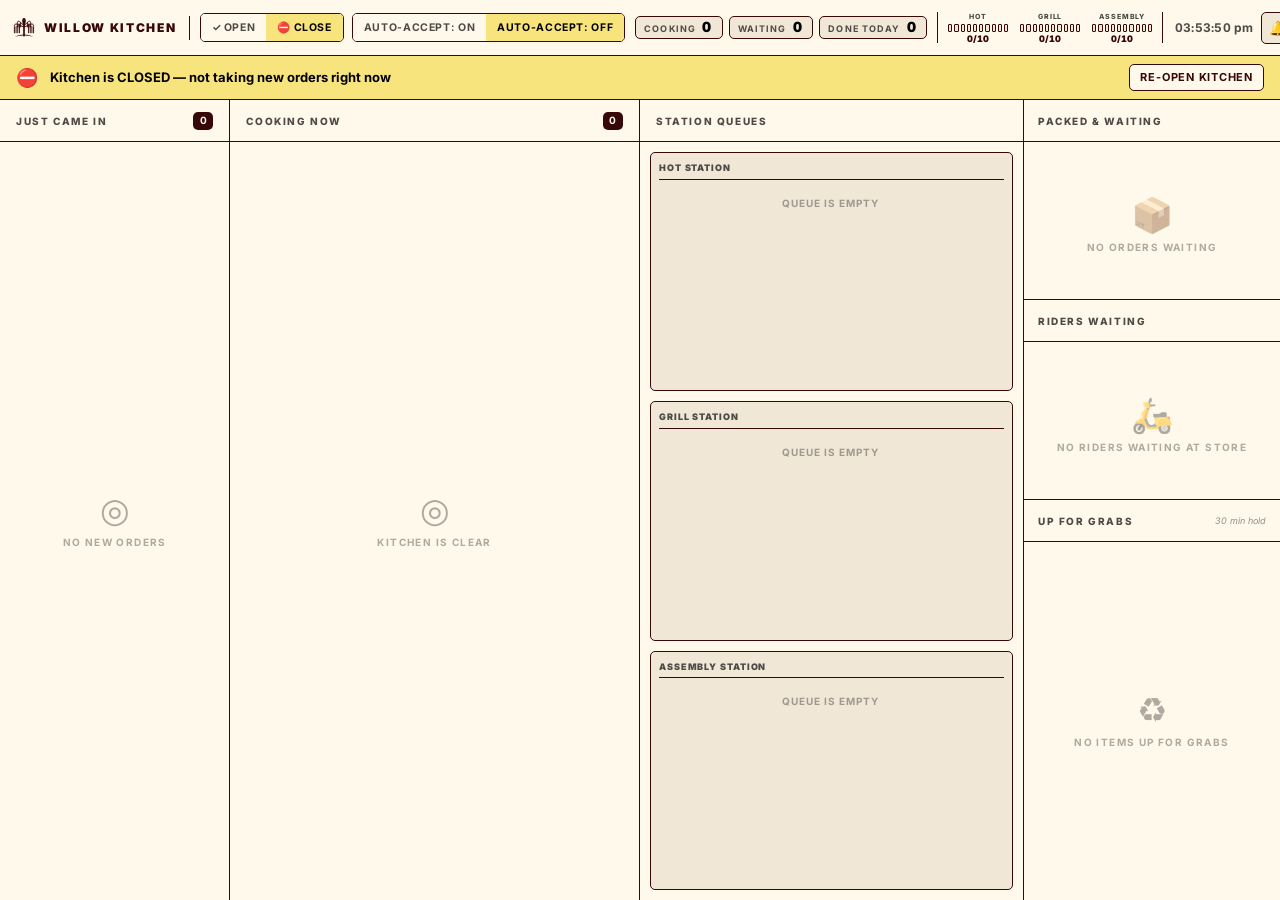
<file: case-study/preview.html>
<!DOCTYPE html>
<html lang="en">
  <head>
    <meta charset="UTF-8" />
    <meta name="viewport" content="width=device-width, initial-scale=1.0" />
    <meta name="description" content="Willow Kitchen — real-time cloud kitchen order display" />
    <link rel="icon" type="image/svg+xml" href="./favicon.svg" />
    <title>Willow Kitchen</title>
    
    <style>
@import"https://fonts.googleapis.com/css2?family=Libre+Caslon+Text:ital,wght@0,400;0,700;1,400&family=Inter:wght@400;500;600;700;900&display=swap";/*! tailwindcss v4.1.12 | MIT License | https://tailwindcss.com */@layer properties{@supports (((-webkit-hyphens:none)) and (not (margin-trim:inline))) or ((-moz-orient:inline) and (not (color:rgb(from red r g b)))){*,:before,:after,::backdrop{--tw-rotate-x:initial;--tw-rotate-y:initial;--tw-rotate-z:initial;--tw-skew-x:initial;--tw-skew-y:initial;--tw-border-style:solid;--tw-ordinal:initial;--tw-slashed-zero:initial;--tw-numeric-figure:initial;--tw-numeric-spacing:initial;--tw-numeric-fraction:initial}}}html,body{width:100%;height:100%;margin:0;padding:0;overflow:hidden}:root{--wk-vellum:#fff9eb;--wk-linen:#f0e7d7;--wk-ink:#000;--wk-graphite:#4d4b47;--wk-oxblood:#370808;--wk-border:#370808;--wk-gold:#f8e47d;--wk-red:#c0392b;--wk-green:#1e6b3a;--wk-buttered-gold:#fff8d6;--wk-font-display:"Libre Caslon Text",Georgia,serif;--wk-font-ui:"Inter","Helvetica Neue",Arial,sans-serif;--wk-r:5px;--wk-b:1px solid var(--wk-border);--wk-hh:56px;--wk-bh:44px;--wk-ch:42px}[data-wk-theme=dark]{--wk-vellum:#0f0d09;--wk-linen:#1d1810;--wk-ink:#f0e4cc;--wk-graphite:#8a8070;--wk-oxblood:#9e2820;--wk-border:#3a2718;--wk-gold:#c09a28;--wk-red:#c83428;--wk-green:#2e8040;--wk-buttered-gold:#3a331a}.wk-root{font-family:var(--wk-font-ui);background:var(--wk-vellum);color:var(--wk-ink);-webkit-font-smoothing:antialiased;height:100dvh;overflow:hidden}@keyframes wk-glide-in{0%{opacity:0;transform:translateY(12px)}to{opacity:1;transform:translateY(0)}}@keyframes wk-swipe-out{0%{opacity:1;transform:translate(0)}to{opacity:0;transform:translate(20px)}}@keyframes wk-modal-in{0%{opacity:0;transform:translateY(-10px)scale(.98)}to{opacity:1;transform:translateY(0)scale(1)}}@keyframes wk-sla-urgent-pulse{0%,to{box-shadow:0 0 #f8e47d00}50%{box-shadow:0 0 0 3px #f8e47d8c}}@keyframes wk-sla-breach-glow{0%,to{box-shadow:0 0 #c0392b00}50%{box-shadow:0 0 0 4px #c0392b66}}.wk-glide-in{animation:.35s cubic-bezier(.25,1,.5,1) forwards wk-glide-in}.wk-swipe-out{pointer-events:none;animation:.25s cubic-bezier(.25,1,.5,1) forwards wk-swipe-out}.wk-modal-in{animation:.3s cubic-bezier(.25,1,.5,1) forwards wk-modal-in}.wk-sla-urgent{animation:2s ease-in-out infinite wk-sla-urgent-pulse}.wk-sla-breach{animation:1.5s ease-in-out infinite wk-sla-breach-glow}.wk-scroll{scrollbar-width:thin;scrollbar-color:var(--wk-linen)transparent;overflow-y:auto}.wk-scroll::-webkit-scrollbar{width:3px}.wk-scroll::-webkit-scrollbar-thumb{background:var(--wk-oxblood);border-radius:2px}.wk-sl-segment{border:var(--wk-b);background:var(--wk-linen);border-radius:1px;flex:1;height:100%}.wk-sl-segment.filled{background:var(--wk-oxblood)}.wk-sl-track.overloaded .wk-sl-segment.filled{background:var(--wk-red)}.wk-interactive{transition:opacity .15s,background-color .15s,border-color .15s}.wk-interactive:hover{filter:brightness(.96)}.wk-queue-card.dragging{opacity:.4;border:1.5px dashed var(--wk-graphite)!important}.wk-queue-card.drag-over{background:#3708080d;border:1.5px dashed var(--wk-oxblood)!important}.wk-item-row.state-hold{opacity:.7;border:1px dashed #3708084d}.wk-item-row.state-cooking{opacity:1}.wk-item-row.state-queued{border:1px solid var(--wk-gold);background:#f8e47d61}.wk-item-row.state-done{opacity:.55}[data-wk-theme=dark] .wk-item-row.state-queued{border-color:var(--wk-gold);background:#c09a2838}.wk-reject-row{transition:background .12s,border-color .12s}.wk-reject-row.selected{border-color:var(--wk-oxblood);background:var(--wk-vellum)}.wk-reject-row.selected .wk-reject-radio{background:var(--wk-oxblood);border-color:var(--wk-oxblood)}.wk-ready-to-pack{background-color:var(--wk-buttered-gold)!important;border-color:var(--wk-gold)!important}.wk-suggest-hold{border-color:var(--wk-gold)!important;color:var(--wk-ink)!important;background:#f8e47d40!important}.wk-linked-highlight{border-color:var(--wk-oxblood)!important;background-color:var(--wk-buttered-gold)!important}.wk-ordnum{letter-spacing:-.04em;font-family:Libre Caslon Text,serif;font-weight:400;line-height:1}.wk-countdown{font-family:Libre Caslon Text,serif;font-weight:400;line-height:1}.wk-header-bar{z-index:200;height:var(--wk-hh);background:var(--wk-vellum);border-bottom:var(--wk-b);box-sizing:border-box;scrollbar-width:none;-webkit-overflow-scrolling:touch;align-items:center;gap:10px;padding:0 12px;display:flex;position:fixed;top:0;left:0;right:0;overflow:auto hidden}.wk-header-bar::-webkit-scrollbar{display:none}.wk-header-brand{border-right:var(--wk-b);flex-shrink:0;align-items:center;gap:8px;padding-right:12px;display:flex}.wk-header-left-controls{flex-shrink:0;align-items:center;gap:8px;display:flex}.wk-header-stats{flex-shrink:0;align-items:center;gap:6px;display:flex}.wk-header-station-loads{border-left:var(--wk-b);border-right:var(--wk-b);flex-shrink:0;align-items:center;gap:12px;margin-left:auto;padding:0 10px;display:flex}.wk-header-station-loads .wk-sl-track{width:60px;height:8px}.wk-header-right-controls{flex-shrink:0;align-items:center;gap:6px;display:flex}@media(max-width:1240px){.wk-header-bar{gap:6px;padding:0 8px}.wk-header-brand{gap:6px;padding-right:8px}.wk-header-left-controls{gap:5px}.wk-header-station-loads{gap:8px;padding:0 6px}.wk-header-station-loads .wk-sl-track{width:44px;height:7px}.wk-header-right-controls{gap:4px}.wk-ghost-btn-resp{padding:5px 8px!important;font-size:10px!important}.wk-stat-pill-resp{padding:2px 6px!important}}@media(max-width:960px){.wk-header-bar{gap:4px;padding:0 6px}.wk-header-station-loads .wk-sl-track{width:32px}.wk-ghost-btn-resp{padding:4px 6px!important;font-size:9.5px!important}.wk-brand-title{letter-spacing:.08em!important;font-size:11px!important}.wk-clock-display{width:72px!important;font-size:10px!important}}.wk-main-grid{box-sizing:border-box;grid-template-columns:18% 32% 30% 20%;transition:top .2s;display:grid;position:fixed;bottom:0;left:0;right:0}@media(max-width:1199px){.wk-main-grid{-webkit-overflow-scrolling:touch;grid-template-columns:240px minmax(340px,1.2fr) minmax(300px,1fr) 260px!important;overflow-x:auto!important}}@media(max-width:860px){.wk-main-grid{-webkit-overflow-scrolling:touch;grid-template-columns:220px minmax(300px,1fr) minmax(280px,1fr) 240px!important;overflow-x:auto!important}}@layer theme{:root,:host{--font-sans:ui-sans-serif,system-ui,sans-serif,"Apple Color Emoji","Segoe UI Emoji","Segoe UI Symbol","Noto Color Emoji";--font-mono:ui-monospace,SFMono-Regular,Menlo,Monaco,Consolas,"Liberation Mono","Courier New",monospace;--text-base:1rem;--text-lg:1.125rem;--text-xl:1.25rem;--text-2xl:1.5rem;--font-weight-normal:400;--font-weight-medium:500;--default-transition-duration:.15s;--default-transition-timing-function:cubic-bezier(.4,0,.2,1);--default-font-family:var(--font-sans);--default-mono-font-family:var(--font-mono)}}@layer base{*,:after,:before,::backdrop{box-sizing:border-box;border:0 solid;margin:0;padding:0}::file-selector-button{box-sizing:border-box;border:0 solid;margin:0;padding:0}html,:host{-webkit-text-size-adjust:100%;-moz-tab-size:4;tab-size:4;line-height:1.5;font-family:var(--default-font-family,ui-sans-serif,system-ui,sans-serif,"Apple Color Emoji","Segoe UI Emoji","Segoe UI Symbol","Noto Color Emoji");font-feature-settings:var(--default-font-feature-settings,normal);font-variation-settings:var(--default-font-variation-settings,normal);-webkit-tap-highlight-color:transparent}hr{height:0;color:inherit;border-top-width:1px}abbr:where([title]){-webkit-text-decoration:underline dotted;text-decoration:underline dotted}h1,h2,h3,h4,h5,h6{font-size:inherit;font-weight:inherit}a{color:inherit;-webkit-text-decoration:inherit;text-decoration:inherit}b,strong{font-weight:bolder}code,kbd,samp,pre{font-family:var(--default-mono-font-family,ui-monospace,SFMono-Regular,Menlo,Monaco,Consolas,"Liberation Mono","Courier New",monospace);font-feature-settings:var(--default-mono-font-feature-settings,normal);font-variation-settings:var(--default-mono-font-variation-settings,normal);font-size:1em}small{font-size:80%}sub,sup{vertical-align:baseline;font-size:75%;line-height:0;position:relative}sub{bottom:-.25em}sup{top:-.5em}table{text-indent:0;border-color:inherit;border-collapse:collapse}:-moz-focusring{outline:auto}progress{vertical-align:baseline}summary{display:list-item}ol,ul,menu{list-style:none}img,svg,video,canvas,audio,iframe,embed,object{vertical-align:middle;display:block}img,video{max-width:100%;height:auto}button,input,select,optgroup,textarea{font:inherit;font-feature-settings:inherit;font-variation-settings:inherit;letter-spacing:inherit;color:inherit;opacity:1;background-color:#0000;border-radius:0}::file-selector-button{font:inherit;font-feature-settings:inherit;font-variation-settings:inherit;letter-spacing:inherit;color:inherit;opacity:1;background-color:#0000;border-radius:0}:where(select:is([multiple],[size])) optgroup{font-weight:bolder}:where(select:is([multiple],[size])) optgroup option{padding-inline-start:20px}::file-selector-button{margin-inline-end:4px}::placeholder{opacity:1}@supports (not ((-webkit-appearance:-apple-pay-button))) or (contain-intrinsic-size:1px){::placeholder{color:currentColor}@supports (color:color-mix(in lab,red,red)){::placeholder{color:color-mix(in oklab,currentcolor 50%,transparent)}}}textarea{resize:vertical}::-webkit-search-decoration{-webkit-appearance:none}::-webkit-date-and-time-value{min-height:1lh;text-align:inherit}::-webkit-datetime-edit{display:inline-flex}::-webkit-datetime-edit-fields-wrapper{padding:0}::-webkit-datetime-edit{padding-block:0}::-webkit-datetime-edit-year-field{padding-block:0}::-webkit-datetime-edit-month-field{padding-block:0}::-webkit-datetime-edit-day-field{padding-block:0}::-webkit-datetime-edit-hour-field{padding-block:0}::-webkit-datetime-edit-minute-field{padding-block:0}::-webkit-datetime-edit-second-field{padding-block:0}::-webkit-datetime-edit-millisecond-field{padding-block:0}::-webkit-datetime-edit-meridiem-field{padding-block:0}::-webkit-calendar-picker-indicator{line-height:1}:-moz-ui-invalid{box-shadow:none}button,input:where([type=button],[type=reset],[type=submit]){-webkit-appearance:button;-moz-appearance:button;appearance:button}::file-selector-button{-webkit-appearance:button;-moz-appearance:button;appearance:button}::-webkit-inner-spin-button{height:auto}::-webkit-outer-spin-button{height:auto}[hidden]:where(:not([hidden=until-found])){display:none!important}*{border-color:var(--border);outline-color:var(--ring)}@supports (color:color-mix(in lab,red,red)){*{outline-color:color-mix(in oklab,var(--ring)50%,transparent)}}body{background-color:var(--background);color:var(--foreground)}html{font-size:var(--font-size)}h1{font-size:var(--text-2xl);font-weight:var(--font-weight-medium);line-height:1.5}h2{font-size:var(--text-xl);font-weight:var(--font-weight-medium);line-height:1.5}h3{font-size:var(--text-lg);font-weight:var(--font-weight-medium);line-height:1.5}h4,label,button{font-size:var(--text-base);font-weight:var(--font-weight-medium);line-height:1.5}input{font-size:var(--text-base);font-weight:var(--font-weight-normal);line-height:1.5}}@layer components;@layer utilities{.visible{visibility:visible}.absolute{position:absolute}.fixed{position:fixed}.flex{display:flex}.grid{display:grid}.hidden{display:none}.inline-block{display:inline-block}.inline-flex{display:inline-flex}.transform{transform:var(--tw-rotate-x,)var(--tw-rotate-y,)var(--tw-rotate-z,)var(--tw-skew-x,)var(--tw-skew-y,)}.resize{resize:both}.border{border-style:var(--tw-border-style);border-width:1px}.uppercase{text-transform:uppercase}.italic{font-style:italic}.tabular-nums{--tw-numeric-spacing:tabular-nums;font-variant-numeric:var(--tw-ordinal,)var(--tw-slashed-zero,)var(--tw-numeric-figure,)var(--tw-numeric-spacing,)var(--tw-numeric-fraction,)}.line-through{text-decoration-line:line-through}.transition{transition-property:color,background-color,border-color,outline-color,text-decoration-color,fill,stroke,--tw-gradient-from,--tw-gradient-via,--tw-gradient-to,opacity,box-shadow,transform,translate,scale,rotate,filter,-webkit-backdrop-filter,backdrop-filter,display,visibility,content-visibility,overlay,pointer-events;transition-timing-function:var(--tw-ease,var(--default-transition-timing-function));transition-duration:var(--tw-duration,var(--default-transition-duration))}}:root{--font-size:16px;--background:#fff;--foreground:oklch(14.5% 0 0);--card:#fff;--card-foreground:oklch(14.5% 0 0);--popover:oklch(100% 0 0);--popover-foreground:oklch(14.5% 0 0);--primary:#030213;--primary-foreground:oklch(100% 0 0);--secondary:oklch(95% .0058 264.53);--secondary-foreground:#030213;--muted:#ececf0;--muted-foreground:#717182;--accent:#e9ebef;--accent-foreground:#030213;--destructive:#d4183d;--destructive-foreground:#fff;--border:#0000001a;--input:transparent;--input-background:#f3f3f5;--switch-background:#cbced4;--font-weight-medium:500;--font-weight-normal:400;--ring:oklch(70.8% 0 0);--chart-1:oklch(64.6% .222 41.116);--chart-2:oklch(60% .118 184.704);--chart-3:oklch(39.8% .07 227.392);--chart-4:oklch(82.8% .189 84.429);--chart-5:oklch(76.9% .188 70.08);--radius:.625rem;--sidebar:oklch(98.5% 0 0);--sidebar-foreground:oklch(14.5% 0 0);--sidebar-primary:#030213;--sidebar-primary-foreground:oklch(98.5% 0 0);--sidebar-accent:oklch(97% 0 0);--sidebar-accent-foreground:oklch(20.5% 0 0);--sidebar-border:oklch(92.2% 0 0);--sidebar-ring:oklch(70.8% 0 0)}.dark{--background:oklch(14.5% 0 0);--foreground:oklch(98.5% 0 0);--card:oklch(14.5% 0 0);--card-foreground:oklch(98.5% 0 0);--popover:oklch(14.5% 0 0);--popover-foreground:oklch(98.5% 0 0);--primary:oklch(98.5% 0 0);--primary-foreground:oklch(20.5% 0 0);--secondary:oklch(26.9% 0 0);--secondary-foreground:oklch(98.5% 0 0);--muted:oklch(26.9% 0 0);--muted-foreground:oklch(70.8% 0 0);--accent:oklch(26.9% 0 0);--accent-foreground:oklch(98.5% 0 0);--destructive:oklch(39.6% .141 25.723);--destructive-foreground:oklch(63.7% .237 25.331);--border:oklch(26.9% 0 0);--input:oklch(26.9% 0 0);--ring:oklch(43.9% 0 0);--font-weight-medium:500;--font-weight-normal:400;--chart-1:oklch(48.8% .243 264.376);--chart-2:oklch(69.6% .17 162.48);--chart-3:oklch(76.9% .188 70.08);--chart-4:oklch(62.7% .265 303.9);--chart-5:oklch(64.5% .246 16.439);--sidebar:oklch(20.5% 0 0);--sidebar-foreground:oklch(98.5% 0 0);--sidebar-primary:oklch(48.8% .243 264.376);--sidebar-primary-foreground:oklch(98.5% 0 0);--sidebar-accent:oklch(26.9% 0 0);--sidebar-accent-foreground:oklch(98.5% 0 0);--sidebar-border:oklch(26.9% 0 0);--sidebar-ring:oklch(43.9% 0 0)}@property --tw-rotate-x{syntax:"*";inherits:false}@property --tw-rotate-y{syntax:"*";inherits:false}@property --tw-rotate-z{syntax:"*";inherits:false}@property --tw-skew-x{syntax:"*";inherits:false}@property --tw-skew-y{syntax:"*";inherits:false}@property --tw-border-style{syntax:"*";inherits:false;initial-value:solid}@property --tw-ordinal{syntax:"*";inherits:false}@property --tw-slashed-zero{syntax:"*";inherits:false}@property --tw-numeric-figure{syntax:"*";inherits:false}@property --tw-numeric-spacing{syntax:"*";inherits:false}@property --tw-numeric-fraction{syntax:"*";inherits:false}

</style>
  </head>
  <body>
    <div id="root"></div>
  <script>
(function(){const c=document.createElement("link").relList;if(c&&c.supports&&c.supports("modulepreload"))return;for(const S of document.querySelectorAll('link[rel="modulepreload"]'))k(S);new MutationObserver(S=>{for(const I of S)if(I.type==="childList")for(const M of I.addedNodes)M.tagName==="LINK"&&M.rel==="modulepreload"&&k(M)}).observe(document,{childList:!0,subtree:!0});function f(S){const I={};return S.integrity&&(I.integrity=S.integrity),S.referrerPolicy&&(I.referrerPolicy=S.referrerPolicy),S.crossOrigin==="use-credentials"?I.credentials="include":S.crossOrigin==="anonymous"?I.credentials="omit":I.credentials="same-origin",I}function k(S){if(S.ep)return;S.ep=!0;const I=f(S);fetch(S.href,I)}})();function cc(a){return a&&a.__esModule&&Object.prototype.hasOwnProperty.call(a,"default")?a.default:a}var is={exports:{}},ul={},ss={exports:{}},he={};/**
 * @license React
 * react.production.min.js
 *
 * Copyright (c) Facebook, Inc. and its affiliates.
 *
 * This source code is licensed under the MIT license found in the
 * LICENSE file in the root directory of this source tree.
 */var Gu;function ff(){if(Gu)return he;Gu=1;var a=Symbol.for("react.element"),c=Symbol.for("react.portal"),f=Symbol.for("react.fragment"),k=Symbol.for("react.strict_mode"),S=Symbol.for("react.profiler"),I=Symbol.for("react.provider"),M=Symbol.for("react.context"),te=Symbol.for("react.forward_ref"),Q=Symbol.for("react.suspense"),b=Symbol.for("react.memo"),K=Symbol.for("react.lazy"),N=Symbol.iterator;function D(m){return m===null||typeof m!="object"?null:(m=N&&m[N]||m["@@iterator"],typeof m=="function"?m:null)}var G={isMounted:function(){return!1},enqueueForceUpdate:function(){},enqueueReplaceState:function(){},enqueueSetState:function(){}},ae=Object.assign,X={};function P(m,C,fe){this.props=m,this.context=C,this.refs=X,this.updater=fe||G}P.prototype.isReactComponent={},P.prototype.setState=function(m,C){if(typeof m!="object"&&typeof m!="function"&&m!=null)throw Error("setState(...): takes an object of state variables to update or a function which returns an object of state variables.");this.updater.enqueueSetState(this,m,C,"setState")},P.prototype.forceUpdate=function(m){this.updater.enqueueForceUpdate(this,m,"forceUpdate")};function Z(){}Z.prototype=P.prototype;function ne(m,C,fe){this.props=m,this.context=C,this.refs=X,this.updater=fe||G}var q=ne.prototype=new Z;q.constructor=ne,ae(q,P.prototype),q.isPureReactComponent=!0;var w=Array.isArray,ue=Object.prototype.hasOwnProperty,me={current:null},ze={key:!0,ref:!0,__self:!0,__source:!0};function ie(m,C,fe){var pe,xe={},ye=null,Te=null;if(C!=null)for(pe in C.ref!==void 0&&(Te=C.ref),C.key!==void 0&&(ye=""+C.key),C)ue.call(C,pe)&&!ze.hasOwnProperty(pe)&&(xe[pe]=C[pe]);var we=arguments.length-2;if(we===1)xe.children=fe;else if(1<we){for(var _e=Array(we),lt=0;lt<we;lt++)_e[lt]=arguments[lt+2];xe.children=_e}if(m&&m.defaultProps)for(pe in we=m.defaultProps,we)xe[pe]===void 0&&(xe[pe]=we[pe]);return{$$typeof:a,type:m,key:ye,ref:Te,props:xe,_owner:me.current}}function ge(m,C){return{$$typeof:a,type:m.type,key:C,ref:m.ref,props:m.props,_owner:m._owner}}function Re(m){return typeof m=="object"&&m!==null&&m.$$typeof===a}function We(m){var C={"=":"=0",":":"=2"};return"$"+m.replace(/[=:]/g,function(fe){return C[fe]})}var Ge=/\/+/g;function se(m,C){return typeof m=="object"&&m!==null&&m.key!=null?We(""+m.key):C.toString(36)}function ee(m,C,fe,pe,xe){var ye=typeof m;(ye==="undefined"||ye==="boolean")&&(m=null);var Te=!1;if(m===null)Te=!0;else switch(ye){case"string":case"number":Te=!0;break;case"object":switch(m.$$typeof){case a:case c:Te=!0}}if(Te)return Te=m,xe=xe(Te),m=pe===""?"."+se(Te,0):pe,w(xe)?(fe="",m!=null&&(fe=m.replace(Ge,"$&/")+"/"),ee(xe,C,fe,"",function(lt){return lt})):xe!=null&&(Re(xe)&&(xe=ge(xe,fe+(!xe.key||Te&&Te.key===xe.key?"":(""+xe.key).replace(Ge,"$&/")+"/")+m)),C.push(xe)),1;if(Te=0,pe=pe===""?".":pe+":",w(m))for(var we=0;we<m.length;we++){ye=m[we];var _e=pe+se(ye,we);Te+=ee(ye,C,fe,_e,xe)}else if(_e=D(m),typeof _e=="function")for(m=_e.call(m),we=0;!(ye=m.next()).done;)ye=ye.value,_e=pe+se(ye,we++),Te+=ee(ye,C,fe,_e,xe);else if(ye==="object")throw C=String(m),Error("Objects are not valid as a React child (found: "+(C==="[object Object]"?"object with keys {"+Object.keys(m).join(", ")+"}":C)+"). If you meant to render a collection of children, use an array instead.");return Te}function H(m,C,fe){if(m==null)return m;var pe=[],xe=0;return ee(m,pe,"","",function(ye){return C.call(fe,ye,xe++)}),pe}function ve(m){if(m._status===-1){var C=m._result;C=C(),C.then(function(fe){(m._status===0||m._status===-1)&&(m._status=1,m._result=fe)},function(fe){(m._status===0||m._status===-1)&&(m._status=2,m._result=fe)}),m._status===-1&&(m._status=0,m._result=C)}if(m._status===1)return m._result.default;throw m._result}var Ie={current:null},L={transition:null},oe={ReactCurrentDispatcher:Ie,ReactCurrentBatchConfig:L,ReactCurrentOwner:me};function B(){throw Error("act(...) is not supported in production builds of React.")}return he.Children={map:H,forEach:function(m,C,fe){H(m,function(){C.apply(this,arguments)},fe)},count:function(m){var C=0;return H(m,function(){C++}),C},toArray:function(m){return H(m,function(C){return C})||[]},only:function(m){if(!Re(m))throw Error("React.Children.only expected to receive a single React element child.");return m}},he.Component=P,he.Fragment=f,he.Profiler=S,he.PureComponent=ne,he.StrictMode=k,he.Suspense=Q,he.__SECRET_INTERNALS_DO_NOT_USE_OR_YOU_WILL_BE_FIRED=oe,he.act=B,he.cloneElement=function(m,C,fe){if(m==null)throw Error("React.cloneElement(...): The argument must be a React element, but you passed "+m+".");var pe=ae({},m.props),xe=m.key,ye=m.ref,Te=m._owner;if(C!=null){if(C.ref!==void 0&&(ye=C.ref,Te=me.current),C.key!==void 0&&(xe=""+C.key),m.type&&m.type.defaultProps)var we=m.type.defaultProps;for(_e in C)ue.call(C,_e)&&!ze.hasOwnProperty(_e)&&(pe[_e]=C[_e]===void 0&&we!==void 0?we[_e]:C[_e])}var _e=arguments.length-2;if(_e===1)pe.children=fe;else if(1<_e){we=Array(_e);for(var lt=0;lt<_e;lt++)we[lt]=arguments[lt+2];pe.children=we}return{$$typeof:a,type:m.type,key:xe,ref:ye,props:pe,_owner:Te}},he.createContext=function(m){return m={$$typeof:M,_currentValue:m,_currentValue2:m,_threadCount:0,Provider:null,Consumer:null,_defaultValue:null,_globalName:null},m.Provider={$$typeof:I,_context:m},m.Consumer=m},he.createElement=ie,he.createFactory=function(m){var C=ie.bind(null,m);return C.type=m,C},he.createRef=function(){return{current:null}},he.forwardRef=function(m){return{$$typeof:te,render:m}},he.isValidElement=Re,he.lazy=function(m){return{$$typeof:K,_payload:{_status:-1,_result:m},_init:ve}},he.memo=function(m,C){return{$$typeof:b,type:m,compare:C===void 0?null:C}},he.startTransition=function(m){var C=L.transition;L.transition={};try{m()}finally{L.transition=C}},he.unstable_act=B,he.useCallback=function(m,C){return Ie.current.useCallback(m,C)},he.useContext=function(m){return Ie.current.useContext(m)},he.useDebugValue=function(){},he.useDeferredValue=function(m){return Ie.current.useDeferredValue(m)},he.useEffect=function(m,C){return Ie.current.useEffect(m,C)},he.useId=function(){return Ie.current.useId()},he.useImperativeHandle=function(m,C,fe){return Ie.current.useImperativeHandle(m,C,fe)},he.useInsertionEffect=function(m,C){return Ie.current.useInsertionEffect(m,C)},he.useLayoutEffect=function(m,C){return Ie.current.useLayoutEffect(m,C)},he.useMemo=function(m,C){return Ie.current.useMemo(m,C)},he.useReducer=function(m,C,fe){return Ie.current.useReducer(m,C,fe)},he.useRef=function(m){return Ie.current.useRef(m)},he.useState=function(m){return Ie.current.useState(m)},he.useSyncExternalStore=function(m,C,fe){return Ie.current.useSyncExternalStore(m,C,fe)},he.useTransition=function(){return Ie.current.useTransition()},he.version="18.3.1",he}var qu;function hs(){return qu||(qu=1,ss.exports=ff()),ss.exports}/**
 * @license React
 * react-jsx-runtime.production.min.js
 *
 * Copyright (c) Facebook, Inc. and its affiliates.
 *
 * This source code is licensed under the MIT license found in the
 * LICENSE file in the root directory of this source tree.
 */var Ku;function pf(){if(Ku)return ul;Ku=1;var a=hs(),c=Symbol.for("react.element"),f=Symbol.for("react.fragment"),k=Object.prototype.hasOwnProperty,S=a.__SECRET_INTERNALS_DO_NOT_USE_OR_YOU_WILL_BE_FIRED.ReactCurrentOwner,I={key:!0,ref:!0,__self:!0,__source:!0};function M(te,Q,b){var K,N={},D=null,G=null;b!==void 0&&(D=""+b),Q.key!==void 0&&(D=""+Q.key),Q.ref!==void 0&&(G=Q.ref);for(K in Q)k.call(Q,K)&&!I.hasOwnProperty(K)&&(N[K]=Q[K]);if(te&&te.defaultProps)for(K in Q=te.defaultProps,Q)N[K]===void 0&&(N[K]=Q[K]);return{$$typeof:c,type:te,key:D,ref:G,props:N,_owner:S.current}}return ul.Fragment=f,ul.jsx=M,ul.jsxs=M,ul}var Yu;function hf(){return Yu||(Yu=1,is.exports=pf()),is.exports}var i=hf(),Ee=hs();const Co=cc(Ee);var wo={},as={exports:{}},pt={},us={exports:{}},cs={};/**
 * @license React
 * scheduler.production.min.js
 *
 * Copyright (c) Facebook, Inc. and its affiliates.
 *
 * This source code is licensed under the MIT license found in the
 * LICENSE file in the root directory of this source tree.
 */var Xu;function mf(){return Xu||(Xu=1,(function(a){function c(L,oe){var B=L.length;L.push(oe);e:for(;0<B;){var m=B-1>>>1,C=L[m];if(0<S(C,oe))L[m]=oe,L[B]=C,B=m;else break e}}function f(L){return L.length===0?null:L[0]}function k(L){if(L.length===0)return null;var oe=L[0],B=L.pop();if(B!==oe){L[0]=B;e:for(var m=0,C=L.length,fe=C>>>1;m<fe;){var pe=2*(m+1)-1,xe=L[pe],ye=pe+1,Te=L[ye];if(0>S(xe,B))ye<C&&0>S(Te,xe)?(L[m]=Te,L[ye]=B,m=ye):(L[m]=xe,L[pe]=B,m=pe);else if(ye<C&&0>S(Te,B))L[m]=Te,L[ye]=B,m=ye;else break e}}return oe}function S(L,oe){var B=L.sortIndex-oe.sortIndex;return B!==0?B:L.id-oe.id}if(typeof performance=="object"&&typeof performance.now=="function"){var I=performance;a.unstable_now=function(){return I.now()}}else{var M=Date,te=M.now();a.unstable_now=function(){return M.now()-te}}var Q=[],b=[],K=1,N=null,D=3,G=!1,ae=!1,X=!1,P=typeof setTimeout=="function"?setTimeout:null,Z=typeof clearTimeout=="function"?clearTimeout:null,ne=typeof setImmediate<"u"?setImmediate:null;typeof navigator<"u"&&navigator.scheduling!==void 0&&navigator.scheduling.isInputPending!==void 0&&navigator.scheduling.isInputPending.bind(navigator.scheduling);function q(L){for(var oe=f(b);oe!==null;){if(oe.callback===null)k(b);else if(oe.startTime<=L)k(b),oe.sortIndex=oe.expirationTime,c(Q,oe);else break;oe=f(b)}}function w(L){if(X=!1,q(L),!ae)if(f(Q)!==null)ae=!0,ve(ue);else{var oe=f(b);oe!==null&&Ie(w,oe.startTime-L)}}function ue(L,oe){ae=!1,X&&(X=!1,Z(ie),ie=-1),G=!0;var B=D;try{for(q(oe),N=f(Q);N!==null&&(!(N.expirationTime>oe)||L&&!We());){var m=N.callback;if(typeof m=="function"){N.callback=null,D=N.priorityLevel;var C=m(N.expirationTime<=oe);oe=a.unstable_now(),typeof C=="function"?N.callback=C:N===f(Q)&&k(Q),q(oe)}else k(Q);N=f(Q)}if(N!==null)var fe=!0;else{var pe=f(b);pe!==null&&Ie(w,pe.startTime-oe),fe=!1}return fe}finally{N=null,D=B,G=!1}}var me=!1,ze=null,ie=-1,ge=5,Re=-1;function We(){return!(a.unstable_now()-Re<ge)}function Ge(){if(ze!==null){var L=a.unstable_now();Re=L;var oe=!0;try{oe=ze(!0,L)}finally{oe?se():(me=!1,ze=null)}}else me=!1}var se;if(typeof ne=="function")se=function(){ne(Ge)};else if(typeof MessageChannel<"u"){var ee=new MessageChannel,H=ee.port2;ee.port1.onmessage=Ge,se=function(){H.postMessage(null)}}else se=function(){P(Ge,0)};function ve(L){ze=L,me||(me=!0,se())}function Ie(L,oe){ie=P(function(){L(a.unstable_now())},oe)}a.unstable_IdlePriority=5,a.unstable_ImmediatePriority=1,a.unstable_LowPriority=4,a.unstable_NormalPriority=3,a.unstable_Profiling=null,a.unstable_UserBlockingPriority=2,a.unstable_cancelCallback=function(L){L.callback=null},a.unstable_continueExecution=function(){ae||G||(ae=!0,ve(ue))},a.unstable_forceFrameRate=function(L){0>L||125<L?console.error("forceFrameRate takes a positive int between 0 and 125, forcing frame rates higher than 125 fps is not supported"):ge=0<L?Math.floor(1e3/L):5},a.unstable_getCurrentPriorityLevel=function(){return D},a.unstable_getFirstCallbackNode=function(){return f(Q)},a.unstable_next=function(L){switch(D){case 1:case 2:case 3:var oe=3;break;default:oe=D}var B=D;D=oe;try{return L()}finally{D=B}},a.unstable_pauseExecution=function(){},a.unstable_requestPaint=function(){},a.unstable_runWithPriority=function(L,oe){switch(L){case 1:case 2:case 3:case 4:case 5:break;default:L=3}var B=D;D=L;try{return oe()}finally{D=B}},a.unstable_scheduleCallback=function(L,oe,B){var m=a.unstable_now();switch(typeof B=="object"&&B!==null?(B=B.delay,B=typeof B=="number"&&0<B?m+B:m):B=m,L){case 1:var C=-1;break;case 2:C=250;break;case 5:C=1073741823;break;case 4:C=1e4;break;default:C=5e3}return C=B+C,L={id:K++,callback:oe,priorityLevel:L,startTime:B,expirationTime:C,sortIndex:-1},B>m?(L.sortIndex=B,c(b,L),f(Q)===null&&L===f(b)&&(X?(Z(ie),ie=-1):X=!0,Ie(w,B-m))):(L.sortIndex=C,c(Q,L),ae||G||(ae=!0,ve(ue))),L},a.unstable_shouldYield=We,a.unstable_wrapCallback=function(L){var oe=D;return function(){var B=D;D=oe;try{return L.apply(this,arguments)}finally{D=B}}}})(cs)),cs}var Zu;function gf(){return Zu||(Zu=1,us.exports=mf()),us.exports}/**
 * @license React
 * react-dom.production.min.js
 *
 * Copyright (c) Facebook, Inc. and its affiliates.
 *
 * This source code is licensed under the MIT license found in the
 * LICENSE file in the root directory of this source tree.
 */var Ju;function vf(){if(Ju)return pt;Ju=1;var a=hs(),c=gf();function f(e){for(var t="https://reactjs.org/docs/error-decoder.html?invariant="+e,n=1;n<arguments.length;n++)t+="&args[]="+encodeURIComponent(arguments[n]);return"Minified React error #"+e+"; visit "+t+" for the full message or use the non-minified dev environment for full errors and additional helpful warnings."}var k=new Set,S={};function I(e,t){M(e,t),M(e+"Capture",t)}function M(e,t){for(S[e]=t,e=0;e<t.length;e++)k.add(t[e])}var te=!(typeof window>"u"||typeof window.document>"u"||typeof window.document.createElement>"u"),Q=Object.prototype.hasOwnProperty,b=/^[:A-Z_a-z\u00C0-\u00D6\u00D8-\u00F6\u00F8-\u02FF\u0370-\u037D\u037F-\u1FFF\u200C-\u200D\u2070-\u218F\u2C00-\u2FEF\u3001-\uD7FF\uF900-\uFDCF\uFDF0-\uFFFD][:A-Z_a-z\u00C0-\u00D6\u00D8-\u00F6\u00F8-\u02FF\u0370-\u037D\u037F-\u1FFF\u200C-\u200D\u2070-\u218F\u2C00-\u2FEF\u3001-\uD7FF\uF900-\uFDCF\uFDF0-\uFFFD\-.0-9\u00B7\u0300-\u036F\u203F-\u2040]*$/,K={},N={};function D(e){return Q.call(N,e)?!0:Q.call(K,e)?!1:b.test(e)?N[e]=!0:(K[e]=!0,!1)}function G(e,t,n,r){if(n!==null&&n.type===0)return!1;switch(typeof t){case"function":case"symbol":return!0;case"boolean":return r?!1:n!==null?!n.acceptsBooleans:(e=e.toLowerCase().slice(0,5),e!=="data-"&&e!=="aria-");default:return!1}}function ae(e,t,n,r){if(t===null||typeof t>"u"||G(e,t,n,r))return!0;if(r)return!1;if(n!==null)switch(n.type){case 3:return!t;case 4:return t===!1;case 5:return isNaN(t);case 6:return isNaN(t)||1>t}return!1}function X(e,t,n,r,l,o,s){this.acceptsBooleans=t===2||t===3||t===4,this.attributeName=r,this.attributeNamespace=l,this.mustUseProperty=n,this.propertyName=e,this.type=t,this.sanitizeURL=o,this.removeEmptyString=s}var P={};"children dangerouslySetInnerHTML defaultValue defaultChecked innerHTML suppressContentEditableWarning suppressHydrationWarning style".split(" ").forEach(function(e){P[e]=new X(e,0,!1,e,null,!1,!1)}),[["acceptCharset","accept-charset"],["className","class"],["htmlFor","for"],["httpEquiv","http-equiv"]].forEach(function(e){var t=e[0];P[t]=new X(t,1,!1,e[1],null,!1,!1)}),["contentEditable","draggable","spellCheck","value"].forEach(function(e){P[e]=new X(e,2,!1,e.toLowerCase(),null,!1,!1)}),["autoReverse","externalResourcesRequired","focusable","preserveAlpha"].forEach(function(e){P[e]=new X(e,2,!1,e,null,!1,!1)}),"allowFullScreen async autoFocus autoPlay controls default defer disabled disablePictureInPicture disableRemotePlayback formNoValidate hidden loop noModule noValidate open playsInline readOnly required reversed scoped seamless itemScope".split(" ").forEach(function(e){P[e]=new X(e,3,!1,e.toLowerCase(),null,!1,!1)}),["checked","multiple","muted","selected"].forEach(function(e){P[e]=new X(e,3,!0,e,null,!1,!1)}),["capture","download"].forEach(function(e){P[e]=new X(e,4,!1,e,null,!1,!1)}),["cols","rows","size","span"].forEach(function(e){P[e]=new X(e,6,!1,e,null,!1,!1)}),["rowSpan","start"].forEach(function(e){P[e]=new X(e,5,!1,e.toLowerCase(),null,!1,!1)});var Z=/[\-:]([a-z])/g;function ne(e){return e[1].toUpperCase()}"accent-height alignment-baseline arabic-form baseline-shift cap-height clip-path clip-rule color-interpolation color-interpolation-filters color-profile color-rendering dominant-baseline enable-background fill-opacity fill-rule flood-color flood-opacity font-family font-size font-size-adjust font-stretch font-style font-variant font-weight glyph-name glyph-orientation-horizontal glyph-orientation-vertical horiz-adv-x horiz-origin-x image-rendering letter-spacing lighting-color marker-end marker-mid marker-start overline-position overline-thickness paint-order panose-1 pointer-events rendering-intent shape-rendering stop-color stop-opacity strikethrough-position strikethrough-thickness stroke-dasharray stroke-dashoffset stroke-linecap stroke-linejoin stroke-miterlimit stroke-opacity stroke-width text-anchor text-decoration text-rendering underline-position underline-thickness unicode-bidi unicode-range units-per-em v-alphabetic v-hanging v-ideographic v-mathematical vector-effect vert-adv-y vert-origin-x vert-origin-y word-spacing writing-mode xmlns:xlink x-height".split(" ").forEach(function(e){var t=e.replace(Z,ne);P[t]=new X(t,1,!1,e,null,!1,!1)}),"xlink:actuate xlink:arcrole xlink:role xlink:show xlink:title xlink:type".split(" ").forEach(function(e){var t=e.replace(Z,ne);P[t]=new X(t,1,!1,e,"http://www.w3.org/1999/xlink",!1,!1)}),["xml:base","xml:lang","xml:space"].forEach(function(e){var t=e.replace(Z,ne);P[t]=new X(t,1,!1,e,"http://www.w3.org/XML/1998/namespace",!1,!1)}),["tabIndex","crossOrigin"].forEach(function(e){P[e]=new X(e,1,!1,e.toLowerCase(),null,!1,!1)}),P.xlinkHref=new X("xlinkHref",1,!1,"xlink:href","http://www.w3.org/1999/xlink",!0,!1),["src","href","action","formAction"].forEach(function(e){P[e]=new X(e,1,!1,e.toLowerCase(),null,!0,!0)});function q(e,t,n,r){var l=P.hasOwnProperty(t)?P[t]:null;(l!==null?l.type!==0:r||!(2<t.length)||t[0]!=="o"&&t[0]!=="O"||t[1]!=="n"&&t[1]!=="N")&&(ae(t,n,l,r)&&(n=null),r||l===null?D(t)&&(n===null?e.removeAttribute(t):e.setAttribute(t,""+n)):l.mustUseProperty?e[l.propertyName]=n===null?l.type===3?!1:"":n:(t=l.attributeName,r=l.attributeNamespace,n===null?e.removeAttribute(t):(l=l.type,n=l===3||l===4&&n===!0?"":""+n,r?e.setAttributeNS(r,t,n):e.setAttribute(t,n))))}var w=a.__SECRET_INTERNALS_DO_NOT_USE_OR_YOU_WILL_BE_FIRED,ue=Symbol.for("react.element"),me=Symbol.for("react.portal"),ze=Symbol.for("react.fragment"),ie=Symbol.for("react.strict_mode"),ge=Symbol.for("react.profiler"),Re=Symbol.for("react.provider"),We=Symbol.for("react.context"),Ge=Symbol.for("react.forward_ref"),se=Symbol.for("react.suspense"),ee=Symbol.for("react.suspense_list"),H=Symbol.for("react.memo"),ve=Symbol.for("react.lazy"),Ie=Symbol.for("react.offscreen"),L=Symbol.iterator;function oe(e){return e===null||typeof e!="object"?null:(e=L&&e[L]||e["@@iterator"],typeof e=="function"?e:null)}var B=Object.assign,m;function C(e){if(m===void 0)try{throw Error()}catch(n){var t=n.stack.trim().match(/\n( *(at )?)/);m=t&&t[1]||""}return`
`+m+e}var fe=!1;function pe(e,t){if(!e||fe)return"";fe=!0;var n=Error.prepareStackTrace;Error.prepareStackTrace=void 0;try{if(t)if(t=function(){throw Error()},Object.defineProperty(t.prototype,"props",{set:function(){throw Error()}}),typeof Reflect=="object"&&Reflect.construct){try{Reflect.construct(t,[])}catch(x){var r=x}Reflect.construct(e,[],t)}else{try{t.call()}catch(x){r=x}e.call(t.prototype)}else{try{throw Error()}catch(x){r=x}e()}}catch(x){if(x&&r&&typeof x.stack=="string"){for(var l=x.stack.split(`
`),o=r.stack.split(`
`),s=l.length-1,u=o.length-1;1<=s&&0<=u&&l[s]!==o[u];)u--;for(;1<=s&&0<=u;s--,u--)if(l[s]!==o[u]){if(s!==1||u!==1)do if(s--,u--,0>u||l[s]!==o[u]){var d=`
`+l[s].replace(" at new "," at ");return e.displayName&&d.includes("<anonymous>")&&(d=d.replace("<anonymous>",e.displayName)),d}while(1<=s&&0<=u);break}}}finally{fe=!1,Error.prepareStackTrace=n}return(e=e?e.displayName||e.name:"")?C(e):""}function xe(e){switch(e.tag){case 5:return C(e.type);case 16:return C("Lazy");case 13:return C("Suspense");case 19:return C("SuspenseList");case 0:case 2:case 15:return e=pe(e.type,!1),e;case 11:return e=pe(e.type.render,!1),e;case 1:return e=pe(e.type,!0),e;default:return""}}function ye(e){if(e==null)return null;if(typeof e=="function")return e.displayName||e.name||null;if(typeof e=="string")return e;switch(e){case ze:return"Fragment";case me:return"Portal";case ge:return"Profiler";case ie:return"StrictMode";case se:return"Suspense";case ee:return"SuspenseList"}if(typeof e=="object")switch(e.$$typeof){case We:return(e.displayName||"Context")+".Consumer";case Re:return(e._context.displayName||"Context")+".Provider";case Ge:var t=e.render;return e=e.displayName,e||(e=t.displayName||t.name||"",e=e!==""?"ForwardRef("+e+")":"ForwardRef"),e;case H:return t=e.displayName||null,t!==null?t:ye(e.type)||"Memo";case ve:t=e._payload,e=e._init;try{return ye(e(t))}catch{}}return null}function Te(e){var t=e.type;switch(e.tag){case 24:return"Cache";case 9:return(t.displayName||"Context")+".Consumer";case 10:return(t._context.displayName||"Context")+".Provider";case 18:return"DehydratedFragment";case 11:return e=t.render,e=e.displayName||e.name||"",t.displayName||(e!==""?"ForwardRef("+e+")":"ForwardRef");case 7:return"Fragment";case 5:return t;case 4:return"Portal";case 3:return"Root";case 6:return"Text";case 16:return ye(t);case 8:return t===ie?"StrictMode":"Mode";case 22:return"Offscreen";case 12:return"Profiler";case 21:return"Scope";case 13:return"Suspense";case 19:return"SuspenseList";case 25:return"TracingMarker";case 1:case 0:case 17:case 2:case 14:case 15:if(typeof t=="function")return t.displayName||t.name||null;if(typeof t=="string")return t}return null}function we(e){switch(typeof e){case"boolean":case"number":case"string":case"undefined":return e;case"object":return e;default:return""}}function _e(e){var t=e.type;return(e=e.nodeName)&&e.toLowerCase()==="input"&&(t==="checkbox"||t==="radio")}function lt(e){var t=_e(e)?"checked":"value",n=Object.getOwnPropertyDescriptor(e.constructor.prototype,t),r=""+e[t];if(!e.hasOwnProperty(t)&&typeof n<"u"&&typeof n.get=="function"&&typeof n.set=="function"){var l=n.get,o=n.set;return Object.defineProperty(e,t,{configurable:!0,get:function(){return l.call(this)},set:function(s){r=""+s,o.call(this,s)}}),Object.defineProperty(e,t,{enumerable:n.enumerable}),{getValue:function(){return r},setValue:function(s){r=""+s},stopTracking:function(){e._valueTracker=null,delete e[t]}}}}function Jt(e){e._valueTracker||(e._valueTracker=lt(e))}function xr(e){if(!e)return!1;var t=e._valueTracker;if(!t)return!0;var n=t.getValue(),r="";return e&&(r=_e(e)?e.checked?"true":"false":e.value),e=r,e!==n?(t.setValue(e),!0):!1}function Hn(e){if(e=e||(typeof document<"u"?document:void 0),typeof e>"u")return null;try{return e.activeElement||e.body}catch{return e.body}}function kr(e,t){var n=t.checked;return B({},t,{defaultChecked:void 0,defaultValue:void 0,value:void 0,checked:n??e._wrapperState.initialChecked})}function dl(e,t){var n=t.defaultValue==null?"":t.defaultValue,r=t.checked!=null?t.checked:t.defaultChecked;n=we(t.value!=null?t.value:n),e._wrapperState={initialChecked:r,initialValue:n,controlled:t.type==="checkbox"||t.type==="radio"?t.checked!=null:t.value!=null}}function wr(e,t){t=t.checked,t!=null&&q(e,"checked",t,!1)}function Sr(e,t){wr(e,t);var n=we(t.value),r=t.type;if(n!=null)r==="number"?(n===0&&e.value===""||e.value!=n)&&(e.value=""+n):e.value!==""+n&&(e.value=""+n);else if(r==="submit"||r==="reset"){e.removeAttribute("value");return}t.hasOwnProperty("value")?Un(e,t.type,n):t.hasOwnProperty("defaultValue")&&Un(e,t.type,we(t.defaultValue)),t.checked==null&&t.defaultChecked!=null&&(e.defaultChecked=!!t.defaultChecked)}function Cr(e,t,n){if(t.hasOwnProperty("value")||t.hasOwnProperty("defaultValue")){var r=t.type;if(!(r!=="submit"&&r!=="reset"||t.value!==void 0&&t.value!==null))return;t=""+e._wrapperState.initialValue,n||t===e.value||(e.value=t),e.defaultValue=t}n=e.name,n!==""&&(e.name=""),e.defaultChecked=!!e._wrapperState.initialChecked,n!==""&&(e.name=n)}function Un(e,t,n){(t!=="number"||Hn(e.ownerDocument)!==e)&&(n==null?e.defaultValue=""+e._wrapperState.initialValue:e.defaultValue!==""+n&&(e.defaultValue=""+n))}var Sn=Array.isArray;function en(e,t,n,r){if(e=e.options,t){t={};for(var l=0;l<n.length;l++)t["$"+n[l]]=!0;for(n=0;n<e.length;n++)l=t.hasOwnProperty("$"+e[n].value),e[n].selected!==l&&(e[n].selected=l),l&&r&&(e[n].defaultSelected=!0)}else{for(n=""+we(n),t=null,l=0;l<e.length;l++){if(e[l].value===n){e[l].selected=!0,r&&(e[l].defaultSelected=!0);return}t!==null||e[l].disabled||(t=e[l])}t!==null&&(t.selected=!0)}}function Cn(e,t){if(t.dangerouslySetInnerHTML!=null)throw Error(f(91));return B({},t,{value:void 0,defaultValue:void 0,children:""+e._wrapperState.initialValue})}function jn(e,t){var n=t.value;if(n==null){if(n=t.children,t=t.defaultValue,n!=null){if(t!=null)throw Error(f(92));if(Sn(n)){if(1<n.length)throw Error(f(93));n=n[0]}t=n}t==null&&(t=""),n=t}e._wrapperState={initialValue:we(n)}}function tn(e,t){var n=we(t.value),r=we(t.defaultValue);n!=null&&(n=""+n,n!==e.value&&(e.value=n),t.defaultValue==null&&e.defaultValue!==n&&(e.defaultValue=n)),r!=null&&(e.defaultValue=""+r)}function fl(e){var t=e.textContent;t===e._wrapperState.initialValue&&t!==""&&t!==null&&(e.value=t)}function jr(e){switch(e){case"svg":return"http://www.w3.org/2000/svg";case"math":return"http://www.w3.org/1998/Math/MathML";default:return"http://www.w3.org/1999/xhtml"}}function Er(e,t){return e==null||e==="http://www.w3.org/1999/xhtml"?jr(t):e==="http://www.w3.org/2000/svg"&&t==="foreignObject"?"http://www.w3.org/1999/xhtml":e}var $n,h=(function(e){return typeof MSApp<"u"&&MSApp.execUnsafeLocalFunction?function(t,n,r,l){MSApp.execUnsafeLocalFunction(function(){return e(t,n,r,l)})}:e})(function(e,t){if(e.namespaceURI!=="http://www.w3.org/2000/svg"||"innerHTML"in e)e.innerHTML=t;else{for($n=$n||document.createElement("div"),$n.innerHTML="<svg>"+t.valueOf().toString()+"</svg>",t=$n.firstChild;e.firstChild;)e.removeChild(e.firstChild);for(;t.firstChild;)e.appendChild(t.firstChild)}});function v(e,t){if(t){var n=e.firstChild;if(n&&n===e.lastChild&&n.nodeType===3){n.nodeValue=t;return}}e.textContent=t}var j={animationIterationCount:!0,aspectRatio:!0,borderImageOutset:!0,borderImageSlice:!0,borderImageWidth:!0,boxFlex:!0,boxFlexGroup:!0,boxOrdinalGroup:!0,columnCount:!0,columns:!0,flex:!0,flexGrow:!0,flexPositive:!0,flexShrink:!0,flexNegative:!0,flexOrder:!0,gridArea:!0,gridRow:!0,gridRowEnd:!0,gridRowSpan:!0,gridRowStart:!0,gridColumn:!0,gridColumnEnd:!0,gridColumnSpan:!0,gridColumnStart:!0,fontWeight:!0,lineClamp:!0,lineHeight:!0,opacity:!0,order:!0,orphans:!0,tabSize:!0,widows:!0,zIndex:!0,zoom:!0,fillOpacity:!0,floodOpacity:!0,stopOpacity:!0,strokeDasharray:!0,strokeDashoffset:!0,strokeMiterlimit:!0,strokeOpacity:!0,strokeWidth:!0},z=["Webkit","ms","Moz","O"];Object.keys(j).forEach(function(e){z.forEach(function(t){t=t+e.charAt(0).toUpperCase()+e.substring(1),j[t]=j[e]})});function A(e,t,n){return t==null||typeof t=="boolean"||t===""?"":n||typeof t!="number"||t===0||j.hasOwnProperty(e)&&j[e]?(""+t).trim():t+"px"}function E(e,t){e=e.style;for(var n in t)if(t.hasOwnProperty(n)){var r=n.indexOf("--")===0,l=A(n,t[n],r);n==="float"&&(n="cssFloat"),r?e.setProperty(n,l):e[n]=l}}var J=B({menuitem:!0},{area:!0,base:!0,br:!0,col:!0,embed:!0,hr:!0,img:!0,input:!0,keygen:!0,link:!0,meta:!0,param:!0,source:!0,track:!0,wbr:!0});function $(e,t){if(t){if(J[e]&&(t.children!=null||t.dangerouslySetInnerHTML!=null))throw Error(f(137,e));if(t.dangerouslySetInnerHTML!=null){if(t.children!=null)throw Error(f(60));if(typeof t.dangerouslySetInnerHTML!="object"||!("__html"in t.dangerouslySetInnerHTML))throw Error(f(61))}if(t.style!=null&&typeof t.style!="object")throw Error(f(62))}}function Pe(e,t){if(e.indexOf("-")===-1)return typeof t.is=="string";switch(e){case"annotation-xml":case"color-profile":case"font-face":case"font-face-src":case"font-face-uri":case"font-face-format":case"font-face-name":case"missing-glyph":return!1;default:return!0}}var Be=null;function ot(e){return e=e.target||e.srcElement||window,e.correspondingUseElement&&(e=e.correspondingUseElement),e.nodeType===3?e.parentNode:e}var de=null,Ce=null,Xe=null;function $t(e){if(e=qr(e)){if(typeof de!="function")throw Error(f(280));var t=e.stateNode;t&&(t=Ml(t),de(e.stateNode,e.type,t))}}function Tt(e){Ce?Xe?Xe.push(e):Xe=[e]:Ce=e}function Fe(){if(Ce){var e=Ce,t=Xe;if(Xe=Ce=null,$t(e),t)for(e=0;e<t.length;e++)$t(t[e])}}function At(e,t){return e(t)}function En(){}var Rr=!1;function ms(e,t,n){if(Rr)return e(t,n);Rr=!0;try{return At(e,t,n)}finally{Rr=!1,(Ce!==null||Xe!==null)&&(En(),Fe())}}function Tr(e,t){var n=e.stateNode;if(n===null)return null;var r=Ml(n);if(r===null)return null;n=r[t];e:switch(t){case"onClick":case"onClickCapture":case"onDoubleClick":case"onDoubleClickCapture":case"onMouseDown":case"onMouseDownCapture":case"onMouseMove":case"onMouseMoveCapture":case"onMouseUp":case"onMouseUpCapture":case"onMouseEnter":(r=!r.disabled)||(e=e.type,r=!(e==="button"||e==="input"||e==="select"||e==="textarea")),e=!r;break e;default:e=!1}if(e)return null;if(n&&typeof n!="function")throw Error(f(231,t,typeof n));return n}var jo=!1;if(te)try{var zr={};Object.defineProperty(zr,"passive",{get:function(){jo=!0}}),window.addEventListener("test",zr,zr),window.removeEventListener("test",zr,zr)}catch{jo=!1}function vc(e,t,n,r,l,o,s,u,d){var x=Array.prototype.slice.call(arguments,3);try{t.apply(n,x)}catch(T){this.onError(T)}}var _r=!1,pl=null,hl=!1,Eo=null,yc={onError:function(e){_r=!0,pl=e}};function xc(e,t,n,r,l,o,s,u,d){_r=!1,pl=null,vc.apply(yc,arguments)}function kc(e,t,n,r,l,o,s,u,d){if(xc.apply(this,arguments),_r){if(_r){var x=pl;_r=!1,pl=null}else throw Error(f(198));hl||(hl=!0,Eo=x)}}function Rn(e){var t=e,n=e;if(e.alternate)for(;t.return;)t=t.return;else{e=t;do t=e,(t.flags&4098)!==0&&(n=t.return),e=t.return;while(e)}return t.tag===3?n:null}function gs(e){if(e.tag===13){var t=e.memoizedState;if(t===null&&(e=e.alternate,e!==null&&(t=e.memoizedState)),t!==null)return t.dehydrated}return null}function vs(e){if(Rn(e)!==e)throw Error(f(188))}function wc(e){var t=e.alternate;if(!t){if(t=Rn(e),t===null)throw Error(f(188));return t!==e?null:e}for(var n=e,r=t;;){var l=n.return;if(l===null)break;var o=l.alternate;if(o===null){if(r=l.return,r!==null){n=r;continue}break}if(l.child===o.child){for(o=l.child;o;){if(o===n)return vs(l),e;if(o===r)return vs(l),t;o=o.sibling}throw Error(f(188))}if(n.return!==r.return)n=l,r=o;else{for(var s=!1,u=l.child;u;){if(u===n){s=!0,n=l,r=o;break}if(u===r){s=!0,r=l,n=o;break}u=u.sibling}if(!s){for(u=o.child;u;){if(u===n){s=!0,n=o,r=l;break}if(u===r){s=!0,r=o,n=l;break}u=u.sibling}if(!s)throw Error(f(189))}}if(n.alternate!==r)throw Error(f(190))}if(n.tag!==3)throw Error(f(188));return n.stateNode.current===n?e:t}function ys(e){return e=wc(e),e!==null?xs(e):null}function xs(e){if(e.tag===5||e.tag===6)return e;for(e=e.child;e!==null;){var t=xs(e);if(t!==null)return t;e=e.sibling}return null}var ks=c.unstable_scheduleCallback,ws=c.unstable_cancelCallback,Sc=c.unstable_shouldYield,Cc=c.unstable_requestPaint,He=c.unstable_now,jc=c.unstable_getCurrentPriorityLevel,Ro=c.unstable_ImmediatePriority,Ss=c.unstable_UserBlockingPriority,ml=c.unstable_NormalPriority,Ec=c.unstable_LowPriority,Cs=c.unstable_IdlePriority,gl=null,Wt=null;function Rc(e){if(Wt&&typeof Wt.onCommitFiberRoot=="function")try{Wt.onCommitFiberRoot(gl,e,void 0,(e.current.flags&128)===128)}catch{}}var zt=Math.clz32?Math.clz32:_c,Tc=Math.log,zc=Math.LN2;function _c(e){return e>>>=0,e===0?32:31-(Tc(e)/zc|0)|0}var vl=64,yl=4194304;function Ir(e){switch(e&-e){case 1:return 1;case 2:return 2;case 4:return 4;case 8:return 8;case 16:return 16;case 32:return 32;case 64:case 128:case 256:case 512:case 1024:case 2048:case 4096:case 8192:case 16384:case 32768:case 65536:case 131072:case 262144:case 524288:case 1048576:case 2097152:return e&4194240;case 4194304:case 8388608:case 16777216:case 33554432:case 67108864:return e&130023424;case 134217728:return 134217728;case 268435456:return 268435456;case 536870912:return 536870912;case 1073741824:return 1073741824;default:return e}}function xl(e,t){var n=e.pendingLanes;if(n===0)return 0;var r=0,l=e.suspendedLanes,o=e.pingedLanes,s=n&268435455;if(s!==0){var u=s&~l;u!==0?r=Ir(u):(o&=s,o!==0&&(r=Ir(o)))}else s=n&~l,s!==0?r=Ir(s):o!==0&&(r=Ir(o));if(r===0)return 0;if(t!==0&&t!==r&&(t&l)===0&&(l=r&-r,o=t&-t,l>=o||l===16&&(o&4194240)!==0))return t;if((r&4)!==0&&(r|=n&16),t=e.entangledLanes,t!==0)for(e=e.entanglements,t&=r;0<t;)n=31-zt(t),l=1<<n,r|=e[n],t&=~l;return r}function Ic(e,t){switch(e){case 1:case 2:case 4:return t+250;case 8:case 16:case 32:case 64:case 128:case 256:case 512:case 1024:case 2048:case 4096:case 8192:case 16384:case 32768:case 65536:case 131072:case 262144:case 524288:case 1048576:case 2097152:return t+5e3;case 4194304:case 8388608:case 16777216:case 33554432:case 67108864:return-1;case 134217728:case 268435456:case 536870912:case 1073741824:return-1;default:return-1}}function Pc(e,t){for(var n=e.suspendedLanes,r=e.pingedLanes,l=e.expirationTimes,o=e.pendingLanes;0<o;){var s=31-zt(o),u=1<<s,d=l[s];d===-1?((u&n)===0||(u&r)!==0)&&(l[s]=Ic(u,t)):d<=t&&(e.expiredLanes|=u),o&=~u}}function To(e){return e=e.pendingLanes&-1073741825,e!==0?e:e&1073741824?1073741824:0}function js(){var e=vl;return vl<<=1,(vl&4194240)===0&&(vl=64),e}function zo(e){for(var t=[],n=0;31>n;n++)t.push(e);return t}function Pr(e,t,n){e.pendingLanes|=t,t!==536870912&&(e.suspendedLanes=0,e.pingedLanes=0),e=e.eventTimes,t=31-zt(t),e[t]=n}function Oc(e,t){var n=e.pendingLanes&~t;e.pendingLanes=t,e.suspendedLanes=0,e.pingedLanes=0,e.expiredLanes&=t,e.mutableReadLanes&=t,e.entangledLanes&=t,t=e.entanglements;var r=e.eventTimes;for(e=e.expirationTimes;0<n;){var l=31-zt(n),o=1<<l;t[l]=0,r[l]=-1,e[l]=-1,n&=~o}}function _o(e,t){var n=e.entangledLanes|=t;for(e=e.entanglements;n;){var r=31-zt(n),l=1<<r;l&t|e[r]&t&&(e[r]|=t),n&=~l}}var je=0;function Es(e){return e&=-e,1<e?4<e?(e&268435455)!==0?16:536870912:4:1}var Rs,Io,Ts,zs,_s,Po=!1,kl=[],nn=null,rn=null,ln=null,Or=new Map,Nr=new Map,on=[],Nc="mousedown mouseup touchcancel touchend touchstart auxclick dblclick pointercancel pointerdown pointerup dragend dragstart drop compositionend compositionstart keydown keypress keyup input textInput copy cut paste click change contextmenu reset submit".split(" ");function Is(e,t){switch(e){case"focusin":case"focusout":nn=null;break;case"dragenter":case"dragleave":rn=null;break;case"mouseover":case"mouseout":ln=null;break;case"pointerover":case"pointerout":Or.delete(t.pointerId);break;case"gotpointercapture":case"lostpointercapture":Nr.delete(t.pointerId)}}function Lr(e,t,n,r,l,o){return e===null||e.nativeEvent!==o?(e={blockedOn:t,domEventName:n,eventSystemFlags:r,nativeEvent:o,targetContainers:[l]},t!==null&&(t=qr(t),t!==null&&Io(t)),e):(e.eventSystemFlags|=r,t=e.targetContainers,l!==null&&t.indexOf(l)===-1&&t.push(l),e)}function Lc(e,t,n,r,l){switch(t){case"focusin":return nn=Lr(nn,e,t,n,r,l),!0;case"dragenter":return rn=Lr(rn,e,t,n,r,l),!0;case"mouseover":return ln=Lr(ln,e,t,n,r,l),!0;case"pointerover":var o=l.pointerId;return Or.set(o,Lr(Or.get(o)||null,e,t,n,r,l)),!0;case"gotpointercapture":return o=l.pointerId,Nr.set(o,Lr(Nr.get(o)||null,e,t,n,r,l)),!0}return!1}function Ps(e){var t=Tn(e.target);if(t!==null){var n=Rn(t);if(n!==null){if(t=n.tag,t===13){if(t=gs(n),t!==null){e.blockedOn=t,_s(e.priority,function(){Ts(n)});return}}else if(t===3&&n.stateNode.current.memoizedState.isDehydrated){e.blockedOn=n.tag===3?n.stateNode.containerInfo:null;return}}}e.blockedOn=null}function wl(e){if(e.blockedOn!==null)return!1;for(var t=e.targetContainers;0<t.length;){var n=No(e.domEventName,e.eventSystemFlags,t[0],e.nativeEvent);if(n===null){n=e.nativeEvent;var r=new n.constructor(n.type,n);Be=r,n.target.dispatchEvent(r),Be=null}else return t=qr(n),t!==null&&Io(t),e.blockedOn=n,!1;t.shift()}return!0}function Os(e,t,n){wl(e)&&n.delete(t)}function Mc(){Po=!1,nn!==null&&wl(nn)&&(nn=null),rn!==null&&wl(rn)&&(rn=null),ln!==null&&wl(ln)&&(ln=null),Or.forEach(Os),Nr.forEach(Os)}function Mr(e,t){e.blockedOn===t&&(e.blockedOn=null,Po||(Po=!0,c.unstable_scheduleCallback(c.unstable_NormalPriority,Mc)))}function Dr(e){function t(l){return Mr(l,e)}if(0<kl.length){Mr(kl[0],e);for(var n=1;n<kl.length;n++){var r=kl[n];r.blockedOn===e&&(r.blockedOn=null)}}for(nn!==null&&Mr(nn,e),rn!==null&&Mr(rn,e),ln!==null&&Mr(ln,e),Or.forEach(t),Nr.forEach(t),n=0;n<on.length;n++)r=on[n],r.blockedOn===e&&(r.blockedOn=null);for(;0<on.length&&(n=on[0],n.blockedOn===null);)Ps(n),n.blockedOn===null&&on.shift()}var Vn=w.ReactCurrentBatchConfig,Sl=!0;function Dc(e,t,n,r){var l=je,o=Vn.transition;Vn.transition=null;try{je=1,Oo(e,t,n,r)}finally{je=l,Vn.transition=o}}function Ac(e,t,n,r){var l=je,o=Vn.transition;Vn.transition=null;try{je=4,Oo(e,t,n,r)}finally{je=l,Vn.transition=o}}function Oo(e,t,n,r){if(Sl){var l=No(e,t,n,r);if(l===null)Yo(e,t,r,Cl,n),Is(e,r);else if(Lc(l,e,t,n,r))r.stopPropagation();else if(Is(e,r),t&4&&-1<Nc.indexOf(e)){for(;l!==null;){var o=qr(l);if(o!==null&&Rs(o),o=No(e,t,n,r),o===null&&Yo(e,t,r,Cl,n),o===l)break;l=o}l!==null&&r.stopPropagation()}else Yo(e,t,r,null,n)}}var Cl=null;function No(e,t,n,r){if(Cl=null,e=ot(r),e=Tn(e),e!==null)if(t=Rn(e),t===null)e=null;else if(n=t.tag,n===13){if(e=gs(t),e!==null)return e;e=null}else if(n===3){if(t.stateNode.current.memoizedState.isDehydrated)return t.tag===3?t.stateNode.containerInfo:null;e=null}else t!==e&&(e=null);return Cl=e,null}function Ns(e){switch(e){case"cancel":case"click":case"close":case"contextmenu":case"copy":case"cut":case"auxclick":case"dblclick":case"dragend":case"dragstart":case"drop":case"focusin":case"focusout":case"input":case"invalid":case"keydown":case"keypress":case"keyup":case"mousedown":case"mouseup":case"paste":case"pause":case"play":case"pointercancel":case"pointerdown":case"pointerup":case"ratechange":case"reset":case"resize":case"seeked":case"submit":case"touchcancel":case"touchend":case"touchstart":case"volumechange":case"change":case"selectionchange":case"textInput":case"compositionstart":case"compositionend":case"compositionupdate":case"beforeblur":case"afterblur":case"beforeinput":case"blur":case"fullscreenchange":case"focus":case"hashchange":case"popstate":case"select":case"selectstart":return 1;case"drag":case"dragenter":case"dragexit":case"dragleave":case"dragover":case"mousemove":case"mouseout":case"mouseover":case"pointermove":case"pointerout":case"pointerover":case"scroll":case"toggle":case"touchmove":case"wheel":case"mouseenter":case"mouseleave":case"pointerenter":case"pointerleave":return 4;case"message":switch(jc()){case Ro:return 1;case Ss:return 4;case ml:case Ec:return 16;case Cs:return 536870912;default:return 16}default:return 16}}var sn=null,Lo=null,jl=null;function Ls(){if(jl)return jl;var e,t=Lo,n=t.length,r,l="value"in sn?sn.value:sn.textContent,o=l.length;for(e=0;e<n&&t[e]===l[e];e++);var s=n-e;for(r=1;r<=s&&t[n-r]===l[o-r];r++);return jl=l.slice(e,1<r?1-r:void 0)}function El(e){var t=e.keyCode;return"charCode"in e?(e=e.charCode,e===0&&t===13&&(e=13)):e=t,e===10&&(e=13),32<=e||e===13?e:0}function Rl(){return!0}function Ms(){return!1}function mt(e){function t(n,r,l,o,s){this._reactName=n,this._targetInst=l,this.type=r,this.nativeEvent=o,this.target=s,this.currentTarget=null;for(var u in e)e.hasOwnProperty(u)&&(n=e[u],this[u]=n?n(o):o[u]);return this.isDefaultPrevented=(o.defaultPrevented!=null?o.defaultPrevented:o.returnValue===!1)?Rl:Ms,this.isPropagationStopped=Ms,this}return B(t.prototype,{preventDefault:function(){this.defaultPrevented=!0;var n=this.nativeEvent;n&&(n.preventDefault?n.preventDefault():typeof n.returnValue!="unknown"&&(n.returnValue=!1),this.isDefaultPrevented=Rl)},stopPropagation:function(){var n=this.nativeEvent;n&&(n.stopPropagation?n.stopPropagation():typeof n.cancelBubble!="unknown"&&(n.cancelBubble=!0),this.isPropagationStopped=Rl)},persist:function(){},isPersistent:Rl}),t}var Qn={eventPhase:0,bubbles:0,cancelable:0,timeStamp:function(e){return e.timeStamp||Date.now()},defaultPrevented:0,isTrusted:0},Mo=mt(Qn),Ar=B({},Qn,{view:0,detail:0}),Wc=mt(Ar),Do,Ao,Wr,Tl=B({},Ar,{screenX:0,screenY:0,clientX:0,clientY:0,pageX:0,pageY:0,ctrlKey:0,shiftKey:0,altKey:0,metaKey:0,getModifierState:Bo,button:0,buttons:0,relatedTarget:function(e){return e.relatedTarget===void 0?e.fromElement===e.srcElement?e.toElement:e.fromElement:e.relatedTarget},movementX:function(e){return"movementX"in e?e.movementX:(e!==Wr&&(Wr&&e.type==="mousemove"?(Do=e.screenX-Wr.screenX,Ao=e.screenY-Wr.screenY):Ao=Do=0,Wr=e),Do)},movementY:function(e){return"movementY"in e?e.movementY:Ao}}),Ds=mt(Tl),Bc=B({},Tl,{dataTransfer:0}),bc=mt(Bc),Fc=B({},Ar,{relatedTarget:0}),Wo=mt(Fc),Hc=B({},Qn,{animationName:0,elapsedTime:0,pseudoElement:0}),Uc=mt(Hc),$c=B({},Qn,{clipboardData:function(e){return"clipboardData"in e?e.clipboardData:window.clipboardData}}),Vc=mt($c),Qc=B({},Qn,{data:0}),As=mt(Qc),Gc={Esc:"Escape",Spacebar:" ",Left:"ArrowLeft",Up:"ArrowUp",Right:"ArrowRight",Down:"ArrowDown",Del:"Delete",Win:"OS",Menu:"ContextMenu",Apps:"ContextMenu",Scroll:"ScrollLock",MozPrintableKey:"Unidentified"},qc={8:"Backspace",9:"Tab",12:"Clear",13:"Enter",16:"Shift",17:"Control",18:"Alt",19:"Pause",20:"CapsLock",27:"Escape",32:" ",33:"PageUp",34:"PageDown",35:"End",36:"Home",37:"ArrowLeft",38:"ArrowUp",39:"ArrowRight",40:"ArrowDown",45:"Insert",46:"Delete",112:"F1",113:"F2",114:"F3",115:"F4",116:"F5",117:"F6",118:"F7",119:"F8",120:"F9",121:"F10",122:"F11",123:"F12",144:"NumLock",145:"ScrollLock",224:"Meta"},Kc={Alt:"altKey",Control:"ctrlKey",Meta:"metaKey",Shift:"shiftKey"};function Yc(e){var t=this.nativeEvent;return t.getModifierState?t.getModifierState(e):(e=Kc[e])?!!t[e]:!1}function Bo(){return Yc}var Xc=B({},Ar,{key:function(e){if(e.key){var t=Gc[e.key]||e.key;if(t!=="Unidentified")return t}return e.type==="keypress"?(e=El(e),e===13?"Enter":String.fromCharCode(e)):e.type==="keydown"||e.type==="keyup"?qc[e.keyCode]||"Unidentified":""},code:0,location:0,ctrlKey:0,shiftKey:0,altKey:0,metaKey:0,repeat:0,locale:0,getModifierState:Bo,charCode:function(e){return e.type==="keypress"?El(e):0},keyCode:function(e){return e.type==="keydown"||e.type==="keyup"?e.keyCode:0},which:function(e){return e.type==="keypress"?El(e):e.type==="keydown"||e.type==="keyup"?e.keyCode:0}}),Zc=mt(Xc),Jc=B({},Tl,{pointerId:0,width:0,height:0,pressure:0,tangentialPressure:0,tiltX:0,tiltY:0,twist:0,pointerType:0,isPrimary:0}),Ws=mt(Jc),ed=B({},Ar,{touches:0,targetTouches:0,changedTouches:0,altKey:0,metaKey:0,ctrlKey:0,shiftKey:0,getModifierState:Bo}),td=mt(ed),nd=B({},Qn,{propertyName:0,elapsedTime:0,pseudoElement:0}),rd=mt(nd),ld=B({},Tl,{deltaX:function(e){return"deltaX"in e?e.deltaX:"wheelDeltaX"in e?-e.wheelDeltaX:0},deltaY:function(e){return"deltaY"in e?e.deltaY:"wheelDeltaY"in e?-e.wheelDeltaY:"wheelDelta"in e?-e.wheelDelta:0},deltaZ:0,deltaMode:0}),od=mt(ld),id=[9,13,27,32],bo=te&&"CompositionEvent"in window,Br=null;te&&"documentMode"in document&&(Br=document.documentMode);var sd=te&&"TextEvent"in window&&!Br,Bs=te&&(!bo||Br&&8<Br&&11>=Br),bs=" ",Fs=!1;function Hs(e,t){switch(e){case"keyup":return id.indexOf(t.keyCode)!==-1;case"keydown":return t.keyCode!==229;case"keypress":case"mousedown":case"focusout":return!0;default:return!1}}function Us(e){return e=e.detail,typeof e=="object"&&"data"in e?e.data:null}var Gn=!1;function ad(e,t){switch(e){case"compositionend":return Us(t);case"keypress":return t.which!==32?null:(Fs=!0,bs);case"textInput":return e=t.data,e===bs&&Fs?null:e;default:return null}}function ud(e,t){if(Gn)return e==="compositionend"||!bo&&Hs(e,t)?(e=Ls(),jl=Lo=sn=null,Gn=!1,e):null;switch(e){case"paste":return null;case"keypress":if(!(t.ctrlKey||t.altKey||t.metaKey)||t.ctrlKey&&t.altKey){if(t.char&&1<t.char.length)return t.char;if(t.which)return String.fromCharCode(t.which)}return null;case"compositionend":return Bs&&t.locale!=="ko"?null:t.data;default:return null}}var cd={color:!0,date:!0,datetime:!0,"datetime-local":!0,email:!0,month:!0,number:!0,password:!0,range:!0,search:!0,tel:!0,text:!0,time:!0,url:!0,week:!0};function $s(e){var t=e&&e.nodeName&&e.nodeName.toLowerCase();return t==="input"?!!cd[e.type]:t==="textarea"}function Vs(e,t,n,r){Tt(r),t=Ol(t,"onChange"),0<t.length&&(n=new Mo("onChange","change",null,n,r),e.push({event:n,listeners:t}))}var br=null,Fr=null;function dd(e){ua(e,0)}function zl(e){var t=Zn(e);if(xr(t))return e}function fd(e,t){if(e==="change")return t}var Qs=!1;if(te){var Fo;if(te){var Ho="oninput"in document;if(!Ho){var Gs=document.createElement("div");Gs.setAttribute("oninput","return;"),Ho=typeof Gs.oninput=="function"}Fo=Ho}else Fo=!1;Qs=Fo&&(!document.documentMode||9<document.documentMode)}function qs(){br&&(br.detachEvent("onpropertychange",Ks),Fr=br=null)}function Ks(e){if(e.propertyName==="value"&&zl(Fr)){var t=[];Vs(t,Fr,e,ot(e)),ms(dd,t)}}function pd(e,t,n){e==="focusin"?(qs(),br=t,Fr=n,br.attachEvent("onpropertychange",Ks)):e==="focusout"&&qs()}function hd(e){if(e==="selectionchange"||e==="keyup"||e==="keydown")return zl(Fr)}function md(e,t){if(e==="click")return zl(t)}function gd(e,t){if(e==="input"||e==="change")return zl(t)}function vd(e,t){return e===t&&(e!==0||1/e===1/t)||e!==e&&t!==t}var _t=typeof Object.is=="function"?Object.is:vd;function Hr(e,t){if(_t(e,t))return!0;if(typeof e!="object"||e===null||typeof t!="object"||t===null)return!1;var n=Object.keys(e),r=Object.keys(t);if(n.length!==r.length)return!1;for(r=0;r<n.length;r++){var l=n[r];if(!Q.call(t,l)||!_t(e[l],t[l]))return!1}return!0}function Ys(e){for(;e&&e.firstChild;)e=e.firstChild;return e}function Xs(e,t){var n=Ys(e);e=0;for(var r;n;){if(n.nodeType===3){if(r=e+n.textContent.length,e<=t&&r>=t)return{node:n,offset:t-e};e=r}e:{for(;n;){if(n.nextSibling){n=n.nextSibling;break e}n=n.parentNode}n=void 0}n=Ys(n)}}function Zs(e,t){return e&&t?e===t?!0:e&&e.nodeType===3?!1:t&&t.nodeType===3?Zs(e,t.parentNode):"contains"in e?e.contains(t):e.compareDocumentPosition?!!(e.compareDocumentPosition(t)&16):!1:!1}function Js(){for(var e=window,t=Hn();t instanceof e.HTMLIFrameElement;){try{var n=typeof t.contentWindow.location.href=="string"}catch{n=!1}if(n)e=t.contentWindow;else break;t=Hn(e.document)}return t}function Uo(e){var t=e&&e.nodeName&&e.nodeName.toLowerCase();return t&&(t==="input"&&(e.type==="text"||e.type==="search"||e.type==="tel"||e.type==="url"||e.type==="password")||t==="textarea"||e.contentEditable==="true")}function yd(e){var t=Js(),n=e.focusedElem,r=e.selectionRange;if(t!==n&&n&&n.ownerDocument&&Zs(n.ownerDocument.documentElement,n)){if(r!==null&&Uo(n)){if(t=r.start,e=r.end,e===void 0&&(e=t),"selectionStart"in n)n.selectionStart=t,n.selectionEnd=Math.min(e,n.value.length);else if(e=(t=n.ownerDocument||document)&&t.defaultView||window,e.getSelection){e=e.getSelection();var l=n.textContent.length,o=Math.min(r.start,l);r=r.end===void 0?o:Math.min(r.end,l),!e.extend&&o>r&&(l=r,r=o,o=l),l=Xs(n,o);var s=Xs(n,r);l&&s&&(e.rangeCount!==1||e.anchorNode!==l.node||e.anchorOffset!==l.offset||e.focusNode!==s.node||e.focusOffset!==s.offset)&&(t=t.createRange(),t.setStart(l.node,l.offset),e.removeAllRanges(),o>r?(e.addRange(t),e.extend(s.node,s.offset)):(t.setEnd(s.node,s.offset),e.addRange(t)))}}for(t=[],e=n;e=e.parentNode;)e.nodeType===1&&t.push({element:e,left:e.scrollLeft,top:e.scrollTop});for(typeof n.focus=="function"&&n.focus(),n=0;n<t.length;n++)e=t[n],e.element.scrollLeft=e.left,e.element.scrollTop=e.top}}var xd=te&&"documentMode"in document&&11>=document.documentMode,qn=null,$o=null,Ur=null,Vo=!1;function ea(e,t,n){var r=n.window===n?n.document:n.nodeType===9?n:n.ownerDocument;Vo||qn==null||qn!==Hn(r)||(r=qn,"selectionStart"in r&&Uo(r)?r={start:r.selectionStart,end:r.selectionEnd}:(r=(r.ownerDocument&&r.ownerDocument.defaultView||window).getSelection(),r={anchorNode:r.anchorNode,anchorOffset:r.anchorOffset,focusNode:r.focusNode,focusOffset:r.focusOffset}),Ur&&Hr(Ur,r)||(Ur=r,r=Ol($o,"onSelect"),0<r.length&&(t=new Mo("onSelect","select",null,t,n),e.push({event:t,listeners:r}),t.target=qn)))}function _l(e,t){var n={};return n[e.toLowerCase()]=t.toLowerCase(),n["Webkit"+e]="webkit"+t,n["Moz"+e]="moz"+t,n}var Kn={animationend:_l("Animation","AnimationEnd"),animationiteration:_l("Animation","AnimationIteration"),animationstart:_l("Animation","AnimationStart"),transitionend:_l("Transition","TransitionEnd")},Qo={},ta={};te&&(ta=document.createElement("div").style,"AnimationEvent"in window||(delete Kn.animationend.animation,delete Kn.animationiteration.animation,delete Kn.animationstart.animation),"TransitionEvent"in window||delete Kn.transitionend.transition);function Il(e){if(Qo[e])return Qo[e];if(!Kn[e])return e;var t=Kn[e],n;for(n in t)if(t.hasOwnProperty(n)&&n in ta)return Qo[e]=t[n];return e}var na=Il("animationend"),ra=Il("animationiteration"),la=Il("animationstart"),oa=Il("transitionend"),ia=new Map,sa="abort auxClick cancel canPlay canPlayThrough click close contextMenu copy cut drag dragEnd dragEnter dragExit dragLeave dragOver dragStart drop durationChange emptied encrypted ended error gotPointerCapture input invalid keyDown keyPress keyUp load loadedData loadedMetadata loadStart lostPointerCapture mouseDown mouseMove mouseOut mouseOver mouseUp paste pause play playing pointerCancel pointerDown pointerMove pointerOut pointerOver pointerUp progress rateChange reset resize seeked seeking stalled submit suspend timeUpdate touchCancel touchEnd touchStart volumeChange scroll toggle touchMove waiting wheel".split(" ");function an(e,t){ia.set(e,t),I(t,[e])}for(var Go=0;Go<sa.length;Go++){var qo=sa[Go],kd=qo.toLowerCase(),wd=qo[0].toUpperCase()+qo.slice(1);an(kd,"on"+wd)}an(na,"onAnimationEnd"),an(ra,"onAnimationIteration"),an(la,"onAnimationStart"),an("dblclick","onDoubleClick"),an("focusin","onFocus"),an("focusout","onBlur"),an(oa,"onTransitionEnd"),M("onMouseEnter",["mouseout","mouseover"]),M("onMouseLeave",["mouseout","mouseover"]),M("onPointerEnter",["pointerout","pointerover"]),M("onPointerLeave",["pointerout","pointerover"]),I("onChange","change click focusin focusout input keydown keyup selectionchange".split(" ")),I("onSelect","focusout contextmenu dragend focusin keydown keyup mousedown mouseup selectionchange".split(" ")),I("onBeforeInput",["compositionend","keypress","textInput","paste"]),I("onCompositionEnd","compositionend focusout keydown keypress keyup mousedown".split(" ")),I("onCompositionStart","compositionstart focusout keydown keypress keyup mousedown".split(" ")),I("onCompositionUpdate","compositionupdate focusout keydown keypress keyup mousedown".split(" "));var $r="abort canplay canplaythrough durationchange emptied encrypted ended error loadeddata loadedmetadata loadstart pause play playing progress ratechange resize seeked seeking stalled suspend timeupdate volumechange waiting".split(" "),Sd=new Set("cancel close invalid load scroll toggle".split(" ").concat($r));function aa(e,t,n){var r=e.type||"unknown-event";e.currentTarget=n,kc(r,t,void 0,e),e.currentTarget=null}function ua(e,t){t=(t&4)!==0;for(var n=0;n<e.length;n++){var r=e[n],l=r.event;r=r.listeners;e:{var o=void 0;if(t)for(var s=r.length-1;0<=s;s--){var u=r[s],d=u.instance,x=u.currentTarget;if(u=u.listener,d!==o&&l.isPropagationStopped())break e;aa(l,u,x),o=d}else for(s=0;s<r.length;s++){if(u=r[s],d=u.instance,x=u.currentTarget,u=u.listener,d!==o&&l.isPropagationStopped())break e;aa(l,u,x),o=d}}}if(hl)throw e=Eo,hl=!1,Eo=null,e}function Ne(e,t){var n=t[ni];n===void 0&&(n=t[ni]=new Set);var r=e+"__bubble";n.has(r)||(ca(t,e,2,!1),n.add(r))}function Ko(e,t,n){var r=0;t&&(r|=4),ca(n,e,r,t)}var Pl="_reactListening"+Math.random().toString(36).slice(2);function Vr(e){if(!e[Pl]){e[Pl]=!0,k.forEach(function(n){n!=="selectionchange"&&(Sd.has(n)||Ko(n,!1,e),Ko(n,!0,e))});var t=e.nodeType===9?e:e.ownerDocument;t===null||t[Pl]||(t[Pl]=!0,Ko("selectionchange",!1,t))}}function ca(e,t,n,r){switch(Ns(t)){case 1:var l=Dc;break;case 4:l=Ac;break;default:l=Oo}n=l.bind(null,t,n,e),l=void 0,!jo||t!=="touchstart"&&t!=="touchmove"&&t!=="wheel"||(l=!0),r?l!==void 0?e.addEventListener(t,n,{capture:!0,passive:l}):e.addEventListener(t,n,!0):l!==void 0?e.addEventListener(t,n,{passive:l}):e.addEventListener(t,n,!1)}function Yo(e,t,n,r,l){var o=r;if((t&1)===0&&(t&2)===0&&r!==null)e:for(;;){if(r===null)return;var s=r.tag;if(s===3||s===4){var u=r.stateNode.containerInfo;if(u===l||u.nodeType===8&&u.parentNode===l)break;if(s===4)for(s=r.return;s!==null;){var d=s.tag;if((d===3||d===4)&&(d=s.stateNode.containerInfo,d===l||d.nodeType===8&&d.parentNode===l))return;s=s.return}for(;u!==null;){if(s=Tn(u),s===null)return;if(d=s.tag,d===5||d===6){r=o=s;continue e}u=u.parentNode}}r=r.return}ms(function(){var x=o,T=ot(n),_=[];e:{var R=ia.get(e);if(R!==void 0){var W=Mo,U=e;switch(e){case"keypress":if(El(n)===0)break e;case"keydown":case"keyup":W=Zc;break;case"focusin":U="focus",W=Wo;break;case"focusout":U="blur",W=Wo;break;case"beforeblur":case"afterblur":W=Wo;break;case"click":if(n.button===2)break e;case"auxclick":case"dblclick":case"mousedown":case"mousemove":case"mouseup":case"mouseout":case"mouseover":case"contextmenu":W=Ds;break;case"drag":case"dragend":case"dragenter":case"dragexit":case"dragleave":case"dragover":case"dragstart":case"drop":W=bc;break;case"touchcancel":case"touchend":case"touchmove":case"touchstart":W=td;break;case na:case ra:case la:W=Uc;break;case oa:W=rd;break;case"scroll":W=Wc;break;case"wheel":W=od;break;case"copy":case"cut":case"paste":W=Vc;break;case"gotpointercapture":case"lostpointercapture":case"pointercancel":case"pointerdown":case"pointermove":case"pointerout":case"pointerover":case"pointerup":W=Ws}var V=(t&4)!==0,Ue=!V&&e==="scroll",g=V?R!==null?R+"Capture":null:R;V=[];for(var p=x,y;p!==null;){y=p;var O=y.stateNode;if(y.tag===5&&O!==null&&(y=O,g!==null&&(O=Tr(p,g),O!=null&&V.push(Qr(p,O,y)))),Ue)break;p=p.return}0<V.length&&(R=new W(R,U,null,n,T),_.push({event:R,listeners:V}))}}if((t&7)===0){e:{if(R=e==="mouseover"||e==="pointerover",W=e==="mouseout"||e==="pointerout",R&&n!==Be&&(U=n.relatedTarget||n.fromElement)&&(Tn(U)||U[Vt]))break e;if((W||R)&&(R=T.window===T?T:(R=T.ownerDocument)?R.defaultView||R.parentWindow:window,W?(U=n.relatedTarget||n.toElement,W=x,U=U?Tn(U):null,U!==null&&(Ue=Rn(U),U!==Ue||U.tag!==5&&U.tag!==6)&&(U=null)):(W=null,U=x),W!==U)){if(V=Ds,O="onMouseLeave",g="onMouseEnter",p="mouse",(e==="pointerout"||e==="pointerover")&&(V=Ws,O="onPointerLeave",g="onPointerEnter",p="pointer"),Ue=W==null?R:Zn(W),y=U==null?R:Zn(U),R=new V(O,p+"leave",W,n,T),R.target=Ue,R.relatedTarget=y,O=null,Tn(T)===x&&(V=new V(g,p+"enter",U,n,T),V.target=y,V.relatedTarget=Ue,O=V),Ue=O,W&&U)t:{for(V=W,g=U,p=0,y=V;y;y=Yn(y))p++;for(y=0,O=g;O;O=Yn(O))y++;for(;0<p-y;)V=Yn(V),p--;for(;0<y-p;)g=Yn(g),y--;for(;p--;){if(V===g||g!==null&&V===g.alternate)break t;V=Yn(V),g=Yn(g)}V=null}else V=null;W!==null&&da(_,R,W,V,!1),U!==null&&Ue!==null&&da(_,Ue,U,V,!0)}}e:{if(R=x?Zn(x):window,W=R.nodeName&&R.nodeName.toLowerCase(),W==="select"||W==="input"&&R.type==="file")var Y=fd;else if($s(R))if(Qs)Y=gd;else{Y=hd;var re=pd}else(W=R.nodeName)&&W.toLowerCase()==="input"&&(R.type==="checkbox"||R.type==="radio")&&(Y=md);if(Y&&(Y=Y(e,x))){Vs(_,Y,n,T);break e}re&&re(e,R,x),e==="focusout"&&(re=R._wrapperState)&&re.controlled&&R.type==="number"&&Un(R,"number",R.value)}switch(re=x?Zn(x):window,e){case"focusin":($s(re)||re.contentEditable==="true")&&(qn=re,$o=x,Ur=null);break;case"focusout":Ur=$o=qn=null;break;case"mousedown":Vo=!0;break;case"contextmenu":case"mouseup":case"dragend":Vo=!1,ea(_,n,T);break;case"selectionchange":if(xd)break;case"keydown":case"keyup":ea(_,n,T)}var le;if(bo)e:{switch(e){case"compositionstart":var ce="onCompositionStart";break e;case"compositionend":ce="onCompositionEnd";break e;case"compositionupdate":ce="onCompositionUpdate";break e}ce=void 0}else Gn?Hs(e,n)&&(ce="onCompositionEnd"):e==="keydown"&&n.keyCode===229&&(ce="onCompositionStart");ce&&(Bs&&n.locale!=="ko"&&(Gn||ce!=="onCompositionStart"?ce==="onCompositionEnd"&&Gn&&(le=Ls()):(sn=T,Lo="value"in sn?sn.value:sn.textContent,Gn=!0)),re=Ol(x,ce),0<re.length&&(ce=new As(ce,e,null,n,T),_.push({event:ce,listeners:re}),le?ce.data=le:(le=Us(n),le!==null&&(ce.data=le)))),(le=sd?ad(e,n):ud(e,n))&&(x=Ol(x,"onBeforeInput"),0<x.length&&(T=new As("onBeforeInput","beforeinput",null,n,T),_.push({event:T,listeners:x}),T.data=le))}ua(_,t)})}function Qr(e,t,n){return{instance:e,listener:t,currentTarget:n}}function Ol(e,t){for(var n=t+"Capture",r=[];e!==null;){var l=e,o=l.stateNode;l.tag===5&&o!==null&&(l=o,o=Tr(e,n),o!=null&&r.unshift(Qr(e,o,l)),o=Tr(e,t),o!=null&&r.push(Qr(e,o,l))),e=e.return}return r}function Yn(e){if(e===null)return null;do e=e.return;while(e&&e.tag!==5);return e||null}function da(e,t,n,r,l){for(var o=t._reactName,s=[];n!==null&&n!==r;){var u=n,d=u.alternate,x=u.stateNode;if(d!==null&&d===r)break;u.tag===5&&x!==null&&(u=x,l?(d=Tr(n,o),d!=null&&s.unshift(Qr(n,d,u))):l||(d=Tr(n,o),d!=null&&s.push(Qr(n,d,u)))),n=n.return}s.length!==0&&e.push({event:t,listeners:s})}var Cd=/\r\n?/g,jd=/\u0000|\uFFFD/g;function fa(e){return(typeof e=="string"?e:""+e).replace(Cd,`
`).replace(jd,"")}function Nl(e,t,n){if(t=fa(t),fa(e)!==t&&n)throw Error(f(425))}function Ll(){}var Xo=null,Zo=null;function Jo(e,t){return e==="textarea"||e==="noscript"||typeof t.children=="string"||typeof t.children=="number"||typeof t.dangerouslySetInnerHTML=="object"&&t.dangerouslySetInnerHTML!==null&&t.dangerouslySetInnerHTML.__html!=null}var ei=typeof setTimeout=="function"?setTimeout:void 0,Ed=typeof clearTimeout=="function"?clearTimeout:void 0,pa=typeof Promise=="function"?Promise:void 0,Rd=typeof queueMicrotask=="function"?queueMicrotask:typeof pa<"u"?function(e){return pa.resolve(null).then(e).catch(Td)}:ei;function Td(e){setTimeout(function(){throw e})}function ti(e,t){var n=t,r=0;do{var l=n.nextSibling;if(e.removeChild(n),l&&l.nodeType===8)if(n=l.data,n==="/$"){if(r===0){e.removeChild(l),Dr(t);return}r--}else n!=="$"&&n!=="$?"&&n!=="$!"||r++;n=l}while(n);Dr(t)}function un(e){for(;e!=null;e=e.nextSibling){var t=e.nodeType;if(t===1||t===3)break;if(t===8){if(t=e.data,t==="$"||t==="$!"||t==="$?")break;if(t==="/$")return null}}return e}function ha(e){e=e.previousSibling;for(var t=0;e;){if(e.nodeType===8){var n=e.data;if(n==="$"||n==="$!"||n==="$?"){if(t===0)return e;t--}else n==="/$"&&t++}e=e.previousSibling}return null}var Xn=Math.random().toString(36).slice(2),Bt="__reactFiber$"+Xn,Gr="__reactProps$"+Xn,Vt="__reactContainer$"+Xn,ni="__reactEvents$"+Xn,zd="__reactListeners$"+Xn,_d="__reactHandles$"+Xn;function Tn(e){var t=e[Bt];if(t)return t;for(var n=e.parentNode;n;){if(t=n[Vt]||n[Bt]){if(n=t.alternate,t.child!==null||n!==null&&n.child!==null)for(e=ha(e);e!==null;){if(n=e[Bt])return n;e=ha(e)}return t}e=n,n=e.parentNode}return null}function qr(e){return e=e[Bt]||e[Vt],!e||e.tag!==5&&e.tag!==6&&e.tag!==13&&e.tag!==3?null:e}function Zn(e){if(e.tag===5||e.tag===6)return e.stateNode;throw Error(f(33))}function Ml(e){return e[Gr]||null}var ri=[],Jn=-1;function cn(e){return{current:e}}function Le(e){0>Jn||(e.current=ri[Jn],ri[Jn]=null,Jn--)}function Oe(e,t){Jn++,ri[Jn]=e.current,e.current=t}var dn={},et=cn(dn),at=cn(!1),zn=dn;function er(e,t){var n=e.type.contextTypes;if(!n)return dn;var r=e.stateNode;if(r&&r.__reactInternalMemoizedUnmaskedChildContext===t)return r.__reactInternalMemoizedMaskedChildContext;var l={},o;for(o in n)l[o]=t[o];return r&&(e=e.stateNode,e.__reactInternalMemoizedUnmaskedChildContext=t,e.__reactInternalMemoizedMaskedChildContext=l),l}function ut(e){return e=e.childContextTypes,e!=null}function Dl(){Le(at),Le(et)}function ma(e,t,n){if(et.current!==dn)throw Error(f(168));Oe(et,t),Oe(at,n)}function ga(e,t,n){var r=e.stateNode;if(t=t.childContextTypes,typeof r.getChildContext!="function")return n;r=r.getChildContext();for(var l in r)if(!(l in t))throw Error(f(108,Te(e)||"Unknown",l));return B({},n,r)}function Al(e){return e=(e=e.stateNode)&&e.__reactInternalMemoizedMergedChildContext||dn,zn=et.current,Oe(et,e),Oe(at,at.current),!0}function va(e,t,n){var r=e.stateNode;if(!r)throw Error(f(169));n?(e=ga(e,t,zn),r.__reactInternalMemoizedMergedChildContext=e,Le(at),Le(et),Oe(et,e)):Le(at),Oe(at,n)}var Qt=null,Wl=!1,li=!1;function ya(e){Qt===null?Qt=[e]:Qt.push(e)}function Id(e){Wl=!0,ya(e)}function fn(){if(!li&&Qt!==null){li=!0;var e=0,t=je;try{var n=Qt;for(je=1;e<n.length;e++){var r=n[e];do r=r(!0);while(r!==null)}Qt=null,Wl=!1}catch(l){throw Qt!==null&&(Qt=Qt.slice(e+1)),ks(Ro,fn),l}finally{je=t,li=!1}}return null}var tr=[],nr=0,Bl=null,bl=0,kt=[],wt=0,_n=null,Gt=1,qt="";function In(e,t){tr[nr++]=bl,tr[nr++]=Bl,Bl=e,bl=t}function xa(e,t,n){kt[wt++]=Gt,kt[wt++]=qt,kt[wt++]=_n,_n=e;var r=Gt;e=qt;var l=32-zt(r)-1;r&=~(1<<l),n+=1;var o=32-zt(t)+l;if(30<o){var s=l-l%5;o=(r&(1<<s)-1).toString(32),r>>=s,l-=s,Gt=1<<32-zt(t)+l|n<<l|r,qt=o+e}else Gt=1<<o|n<<l|r,qt=e}function oi(e){e.return!==null&&(In(e,1),xa(e,1,0))}function ii(e){for(;e===Bl;)Bl=tr[--nr],tr[nr]=null,bl=tr[--nr],tr[nr]=null;for(;e===_n;)_n=kt[--wt],kt[wt]=null,qt=kt[--wt],kt[wt]=null,Gt=kt[--wt],kt[wt]=null}var gt=null,vt=null,Me=!1,It=null;function ka(e,t){var n=Et(5,null,null,0);n.elementType="DELETED",n.stateNode=t,n.return=e,t=e.deletions,t===null?(e.deletions=[n],e.flags|=16):t.push(n)}function wa(e,t){switch(e.tag){case 5:var n=e.type;return t=t.nodeType!==1||n.toLowerCase()!==t.nodeName.toLowerCase()?null:t,t!==null?(e.stateNode=t,gt=e,vt=un(t.firstChild),!0):!1;case 6:return t=e.pendingProps===""||t.nodeType!==3?null:t,t!==null?(e.stateNode=t,gt=e,vt=null,!0):!1;case 13:return t=t.nodeType!==8?null:t,t!==null?(n=_n!==null?{id:Gt,overflow:qt}:null,e.memoizedState={dehydrated:t,treeContext:n,retryLane:1073741824},n=Et(18,null,null,0),n.stateNode=t,n.return=e,e.child=n,gt=e,vt=null,!0):!1;default:return!1}}function si(e){return(e.mode&1)!==0&&(e.flags&128)===0}function ai(e){if(Me){var t=vt;if(t){var n=t;if(!wa(e,t)){if(si(e))throw Error(f(418));t=un(n.nextSibling);var r=gt;t&&wa(e,t)?ka(r,n):(e.flags=e.flags&-4097|2,Me=!1,gt=e)}}else{if(si(e))throw Error(f(418));e.flags=e.flags&-4097|2,Me=!1,gt=e}}}function Sa(e){for(e=e.return;e!==null&&e.tag!==5&&e.tag!==3&&e.tag!==13;)e=e.return;gt=e}function Fl(e){if(e!==gt)return!1;if(!Me)return Sa(e),Me=!0,!1;var t;if((t=e.tag!==3)&&!(t=e.tag!==5)&&(t=e.type,t=t!=="head"&&t!=="body"&&!Jo(e.type,e.memoizedProps)),t&&(t=vt)){if(si(e))throw Ca(),Error(f(418));for(;t;)ka(e,t),t=un(t.nextSibling)}if(Sa(e),e.tag===13){if(e=e.memoizedState,e=e!==null?e.dehydrated:null,!e)throw Error(f(317));e:{for(e=e.nextSibling,t=0;e;){if(e.nodeType===8){var n=e.data;if(n==="/$"){if(t===0){vt=un(e.nextSibling);break e}t--}else n!=="$"&&n!=="$!"&&n!=="$?"||t++}e=e.nextSibling}vt=null}}else vt=gt?un(e.stateNode.nextSibling):null;return!0}function Ca(){for(var e=vt;e;)e=un(e.nextSibling)}function rr(){vt=gt=null,Me=!1}function ui(e){It===null?It=[e]:It.push(e)}var Pd=w.ReactCurrentBatchConfig;function Kr(e,t,n){if(e=n.ref,e!==null&&typeof e!="function"&&typeof e!="object"){if(n._owner){if(n=n._owner,n){if(n.tag!==1)throw Error(f(309));var r=n.stateNode}if(!r)throw Error(f(147,e));var l=r,o=""+e;return t!==null&&t.ref!==null&&typeof t.ref=="function"&&t.ref._stringRef===o?t.ref:(t=function(s){var u=l.refs;s===null?delete u[o]:u[o]=s},t._stringRef=o,t)}if(typeof e!="string")throw Error(f(284));if(!n._owner)throw Error(f(290,e))}return e}function Hl(e,t){throw e=Object.prototype.toString.call(t),Error(f(31,e==="[object Object]"?"object with keys {"+Object.keys(t).join(", ")+"}":e))}function ja(e){var t=e._init;return t(e._payload)}function Ea(e){function t(g,p){if(e){var y=g.deletions;y===null?(g.deletions=[p],g.flags|=16):y.push(p)}}function n(g,p){if(!e)return null;for(;p!==null;)t(g,p),p=p.sibling;return null}function r(g,p){for(g=new Map;p!==null;)p.key!==null?g.set(p.key,p):g.set(p.index,p),p=p.sibling;return g}function l(g,p){return g=kn(g,p),g.index=0,g.sibling=null,g}function o(g,p,y){return g.index=y,e?(y=g.alternate,y!==null?(y=y.index,y<p?(g.flags|=2,p):y):(g.flags|=2,p)):(g.flags|=1048576,p)}function s(g){return e&&g.alternate===null&&(g.flags|=2),g}function u(g,p,y,O){return p===null||p.tag!==6?(p=es(y,g.mode,O),p.return=g,p):(p=l(p,y),p.return=g,p)}function d(g,p,y,O){var Y=y.type;return Y===ze?T(g,p,y.props.children,O,y.key):p!==null&&(p.elementType===Y||typeof Y=="object"&&Y!==null&&Y.$$typeof===ve&&ja(Y)===p.type)?(O=l(p,y.props),O.ref=Kr(g,p,y),O.return=g,O):(O=po(y.type,y.key,y.props,null,g.mode,O),O.ref=Kr(g,p,y),O.return=g,O)}function x(g,p,y,O){return p===null||p.tag!==4||p.stateNode.containerInfo!==y.containerInfo||p.stateNode.implementation!==y.implementation?(p=ts(y,g.mode,O),p.return=g,p):(p=l(p,y.children||[]),p.return=g,p)}function T(g,p,y,O,Y){return p===null||p.tag!==7?(p=Wn(y,g.mode,O,Y),p.return=g,p):(p=l(p,y),p.return=g,p)}function _(g,p,y){if(typeof p=="string"&&p!==""||typeof p=="number")return p=es(""+p,g.mode,y),p.return=g,p;if(typeof p=="object"&&p!==null){switch(p.$$typeof){case ue:return y=po(p.type,p.key,p.props,null,g.mode,y),y.ref=Kr(g,null,p),y.return=g,y;case me:return p=ts(p,g.mode,y),p.return=g,p;case ve:var O=p._init;return _(g,O(p._payload),y)}if(Sn(p)||oe(p))return p=Wn(p,g.mode,y,null),p.return=g,p;Hl(g,p)}return null}function R(g,p,y,O){var Y=p!==null?p.key:null;if(typeof y=="string"&&y!==""||typeof y=="number")return Y!==null?null:u(g,p,""+y,O);if(typeof y=="object"&&y!==null){switch(y.$$typeof){case ue:return y.key===Y?d(g,p,y,O):null;case me:return y.key===Y?x(g,p,y,O):null;case ve:return Y=y._init,R(g,p,Y(y._payload),O)}if(Sn(y)||oe(y))return Y!==null?null:T(g,p,y,O,null);Hl(g,y)}return null}function W(g,p,y,O,Y){if(typeof O=="string"&&O!==""||typeof O=="number")return g=g.get(y)||null,u(p,g,""+O,Y);if(typeof O=="object"&&O!==null){switch(O.$$typeof){case ue:return g=g.get(O.key===null?y:O.key)||null,d(p,g,O,Y);case me:return g=g.get(O.key===null?y:O.key)||null,x(p,g,O,Y);case ve:var re=O._init;return W(g,p,y,re(O._payload),Y)}if(Sn(O)||oe(O))return g=g.get(y)||null,T(p,g,O,Y,null);Hl(p,O)}return null}function U(g,p,y,O){for(var Y=null,re=null,le=p,ce=p=0,Ye=null;le!==null&&ce<y.length;ce++){le.index>ce?(Ye=le,le=null):Ye=le.sibling;var Se=R(g,le,y[ce],O);if(Se===null){le===null&&(le=Ye);break}e&&le&&Se.alternate===null&&t(g,le),p=o(Se,p,ce),re===null?Y=Se:re.sibling=Se,re=Se,le=Ye}if(ce===y.length)return n(g,le),Me&&In(g,ce),Y;if(le===null){for(;ce<y.length;ce++)le=_(g,y[ce],O),le!==null&&(p=o(le,p,ce),re===null?Y=le:re.sibling=le,re=le);return Me&&In(g,ce),Y}for(le=r(g,le);ce<y.length;ce++)Ye=W(le,g,ce,y[ce],O),Ye!==null&&(e&&Ye.alternate!==null&&le.delete(Ye.key===null?ce:Ye.key),p=o(Ye,p,ce),re===null?Y=Ye:re.sibling=Ye,re=Ye);return e&&le.forEach(function(wn){return t(g,wn)}),Me&&In(g,ce),Y}function V(g,p,y,O){var Y=oe(y);if(typeof Y!="function")throw Error(f(150));if(y=Y.call(y),y==null)throw Error(f(151));for(var re=Y=null,le=p,ce=p=0,Ye=null,Se=y.next();le!==null&&!Se.done;ce++,Se=y.next()){le.index>ce?(Ye=le,le=null):Ye=le.sibling;var wn=R(g,le,Se.value,O);if(wn===null){le===null&&(le=Ye);break}e&&le&&wn.alternate===null&&t(g,le),p=o(wn,p,ce),re===null?Y=wn:re.sibling=wn,re=wn,le=Ye}if(Se.done)return n(g,le),Me&&In(g,ce),Y;if(le===null){for(;!Se.done;ce++,Se=y.next())Se=_(g,Se.value,O),Se!==null&&(p=o(Se,p,ce),re===null?Y=Se:re.sibling=Se,re=Se);return Me&&In(g,ce),Y}for(le=r(g,le);!Se.done;ce++,Se=y.next())Se=W(le,g,ce,Se.value,O),Se!==null&&(e&&Se.alternate!==null&&le.delete(Se.key===null?ce:Se.key),p=o(Se,p,ce),re===null?Y=Se:re.sibling=Se,re=Se);return e&&le.forEach(function(df){return t(g,df)}),Me&&In(g,ce),Y}function Ue(g,p,y,O){if(typeof y=="object"&&y!==null&&y.type===ze&&y.key===null&&(y=y.props.children),typeof y=="object"&&y!==null){switch(y.$$typeof){case ue:e:{for(var Y=y.key,re=p;re!==null;){if(re.key===Y){if(Y=y.type,Y===ze){if(re.tag===7){n(g,re.sibling),p=l(re,y.props.children),p.return=g,g=p;break e}}else if(re.elementType===Y||typeof Y=="object"&&Y!==null&&Y.$$typeof===ve&&ja(Y)===re.type){n(g,re.sibling),p=l(re,y.props),p.ref=Kr(g,re,y),p.return=g,g=p;break e}n(g,re);break}else t(g,re);re=re.sibling}y.type===ze?(p=Wn(y.props.children,g.mode,O,y.key),p.return=g,g=p):(O=po(y.type,y.key,y.props,null,g.mode,O),O.ref=Kr(g,p,y),O.return=g,g=O)}return s(g);case me:e:{for(re=y.key;p!==null;){if(p.key===re)if(p.tag===4&&p.stateNode.containerInfo===y.containerInfo&&p.stateNode.implementation===y.implementation){n(g,p.sibling),p=l(p,y.children||[]),p.return=g,g=p;break e}else{n(g,p);break}else t(g,p);p=p.sibling}p=ts(y,g.mode,O),p.return=g,g=p}return s(g);case ve:return re=y._init,Ue(g,p,re(y._payload),O)}if(Sn(y))return U(g,p,y,O);if(oe(y))return V(g,p,y,O);Hl(g,y)}return typeof y=="string"&&y!==""||typeof y=="number"?(y=""+y,p!==null&&p.tag===6?(n(g,p.sibling),p=l(p,y),p.return=g,g=p):(n(g,p),p=es(y,g.mode,O),p.return=g,g=p),s(g)):n(g,p)}return Ue}var lr=Ea(!0),Ra=Ea(!1),Ul=cn(null),$l=null,or=null,ci=null;function di(){ci=or=$l=null}function fi(e){var t=Ul.current;Le(Ul),e._currentValue=t}function pi(e,t,n){for(;e!==null;){var r=e.alternate;if((e.childLanes&t)!==t?(e.childLanes|=t,r!==null&&(r.childLanes|=t)):r!==null&&(r.childLanes&t)!==t&&(r.childLanes|=t),e===n)break;e=e.return}}function ir(e,t){$l=e,ci=or=null,e=e.dependencies,e!==null&&e.firstContext!==null&&((e.lanes&t)!==0&&(ct=!0),e.firstContext=null)}function St(e){var t=e._currentValue;if(ci!==e)if(e={context:e,memoizedValue:t,next:null},or===null){if($l===null)throw Error(f(308));or=e,$l.dependencies={lanes:0,firstContext:e}}else or=or.next=e;return t}var Pn=null;function hi(e){Pn===null?Pn=[e]:Pn.push(e)}function Ta(e,t,n,r){var l=t.interleaved;return l===null?(n.next=n,hi(t)):(n.next=l.next,l.next=n),t.interleaved=n,Kt(e,r)}function Kt(e,t){e.lanes|=t;var n=e.alternate;for(n!==null&&(n.lanes|=t),n=e,e=e.return;e!==null;)e.childLanes|=t,n=e.alternate,n!==null&&(n.childLanes|=t),n=e,e=e.return;return n.tag===3?n.stateNode:null}var pn=!1;function mi(e){e.updateQueue={baseState:e.memoizedState,firstBaseUpdate:null,lastBaseUpdate:null,shared:{pending:null,interleaved:null,lanes:0},effects:null}}function za(e,t){e=e.updateQueue,t.updateQueue===e&&(t.updateQueue={baseState:e.baseState,firstBaseUpdate:e.firstBaseUpdate,lastBaseUpdate:e.lastBaseUpdate,shared:e.shared,effects:e.effects})}function Yt(e,t){return{eventTime:e,lane:t,tag:0,payload:null,callback:null,next:null}}function hn(e,t,n){var r=e.updateQueue;if(r===null)return null;if(r=r.shared,(ke&2)!==0){var l=r.pending;return l===null?t.next=t:(t.next=l.next,l.next=t),r.pending=t,Kt(e,n)}return l=r.interleaved,l===null?(t.next=t,hi(r)):(t.next=l.next,l.next=t),r.interleaved=t,Kt(e,n)}function Vl(e,t,n){if(t=t.updateQueue,t!==null&&(t=t.shared,(n&4194240)!==0)){var r=t.lanes;r&=e.pendingLanes,n|=r,t.lanes=n,_o(e,n)}}function _a(e,t){var n=e.updateQueue,r=e.alternate;if(r!==null&&(r=r.updateQueue,n===r)){var l=null,o=null;if(n=n.firstBaseUpdate,n!==null){do{var s={eventTime:n.eventTime,lane:n.lane,tag:n.tag,payload:n.payload,callback:n.callback,next:null};o===null?l=o=s:o=o.next=s,n=n.next}while(n!==null);o===null?l=o=t:o=o.next=t}else l=o=t;n={baseState:r.baseState,firstBaseUpdate:l,lastBaseUpdate:o,shared:r.shared,effects:r.effects},e.updateQueue=n;return}e=n.lastBaseUpdate,e===null?n.firstBaseUpdate=t:e.next=t,n.lastBaseUpdate=t}function Ql(e,t,n,r){var l=e.updateQueue;pn=!1;var o=l.firstBaseUpdate,s=l.lastBaseUpdate,u=l.shared.pending;if(u!==null){l.shared.pending=null;var d=u,x=d.next;d.next=null,s===null?o=x:s.next=x,s=d;var T=e.alternate;T!==null&&(T=T.updateQueue,u=T.lastBaseUpdate,u!==s&&(u===null?T.firstBaseUpdate=x:u.next=x,T.lastBaseUpdate=d))}if(o!==null){var _=l.baseState;s=0,T=x=d=null,u=o;do{var R=u.lane,W=u.eventTime;if((r&R)===R){T!==null&&(T=T.next={eventTime:W,lane:0,tag:u.tag,payload:u.payload,callback:u.callback,next:null});e:{var U=e,V=u;switch(R=t,W=n,V.tag){case 1:if(U=V.payload,typeof U=="function"){_=U.call(W,_,R);break e}_=U;break e;case 3:U.flags=U.flags&-65537|128;case 0:if(U=V.payload,R=typeof U=="function"?U.call(W,_,R):U,R==null)break e;_=B({},_,R);break e;case 2:pn=!0}}u.callback!==null&&u.lane!==0&&(e.flags|=64,R=l.effects,R===null?l.effects=[u]:R.push(u))}else W={eventTime:W,lane:R,tag:u.tag,payload:u.payload,callback:u.callback,next:null},T===null?(x=T=W,d=_):T=T.next=W,s|=R;if(u=u.next,u===null){if(u=l.shared.pending,u===null)break;R=u,u=R.next,R.next=null,l.lastBaseUpdate=R,l.shared.pending=null}}while(!0);if(T===null&&(d=_),l.baseState=d,l.firstBaseUpdate=x,l.lastBaseUpdate=T,t=l.shared.interleaved,t!==null){l=t;do s|=l.lane,l=l.next;while(l!==t)}else o===null&&(l.shared.lanes=0);Ln|=s,e.lanes=s,e.memoizedState=_}}function Ia(e,t,n){if(e=t.effects,t.effects=null,e!==null)for(t=0;t<e.length;t++){var r=e[t],l=r.callback;if(l!==null){if(r.callback=null,r=n,typeof l!="function")throw Error(f(191,l));l.call(r)}}}var Yr={},bt=cn(Yr),Xr=cn(Yr),Zr=cn(Yr);function On(e){if(e===Yr)throw Error(f(174));return e}function gi(e,t){switch(Oe(Zr,t),Oe(Xr,e),Oe(bt,Yr),e=t.nodeType,e){case 9:case 11:t=(t=t.documentElement)?t.namespaceURI:Er(null,"");break;default:e=e===8?t.parentNode:t,t=e.namespaceURI||null,e=e.tagName,t=Er(t,e)}Le(bt),Oe(bt,t)}function sr(){Le(bt),Le(Xr),Le(Zr)}function Pa(e){On(Zr.current);var t=On(bt.current),n=Er(t,e.type);t!==n&&(Oe(Xr,e),Oe(bt,n))}function vi(e){Xr.current===e&&(Le(bt),Le(Xr))}var De=cn(0);function Gl(e){for(var t=e;t!==null;){if(t.tag===13){var n=t.memoizedState;if(n!==null&&(n=n.dehydrated,n===null||n.data==="$?"||n.data==="$!"))return t}else if(t.tag===19&&t.memoizedProps.revealOrder!==void 0){if((t.flags&128)!==0)return t}else if(t.child!==null){t.child.return=t,t=t.child;continue}if(t===e)break;for(;t.sibling===null;){if(t.return===null||t.return===e)return null;t=t.return}t.sibling.return=t.return,t=t.sibling}return null}var yi=[];function xi(){for(var e=0;e<yi.length;e++)yi[e]._workInProgressVersionPrimary=null;yi.length=0}var ql=w.ReactCurrentDispatcher,ki=w.ReactCurrentBatchConfig,Nn=0,Ae=null,Ve=null,qe=null,Kl=!1,Jr=!1,el=0,Od=0;function tt(){throw Error(f(321))}function wi(e,t){if(t===null)return!1;for(var n=0;n<t.length&&n<e.length;n++)if(!_t(e[n],t[n]))return!1;return!0}function Si(e,t,n,r,l,o){if(Nn=o,Ae=t,t.memoizedState=null,t.updateQueue=null,t.lanes=0,ql.current=e===null||e.memoizedState===null?Dd:Ad,e=n(r,l),Jr){o=0;do{if(Jr=!1,el=0,25<=o)throw Error(f(301));o+=1,qe=Ve=null,t.updateQueue=null,ql.current=Wd,e=n(r,l)}while(Jr)}if(ql.current=Zl,t=Ve!==null&&Ve.next!==null,Nn=0,qe=Ve=Ae=null,Kl=!1,t)throw Error(f(300));return e}function Ci(){var e=el!==0;return el=0,e}function Ft(){var e={memoizedState:null,baseState:null,baseQueue:null,queue:null,next:null};return qe===null?Ae.memoizedState=qe=e:qe=qe.next=e,qe}function Ct(){if(Ve===null){var e=Ae.alternate;e=e!==null?e.memoizedState:null}else e=Ve.next;var t=qe===null?Ae.memoizedState:qe.next;if(t!==null)qe=t,Ve=e;else{if(e===null)throw Error(f(310));Ve=e,e={memoizedState:Ve.memoizedState,baseState:Ve.baseState,baseQueue:Ve.baseQueue,queue:Ve.queue,next:null},qe===null?Ae.memoizedState=qe=e:qe=qe.next=e}return qe}function tl(e,t){return typeof t=="function"?t(e):t}function ji(e){var t=Ct(),n=t.queue;if(n===null)throw Error(f(311));n.lastRenderedReducer=e;var r=Ve,l=r.baseQueue,o=n.pending;if(o!==null){if(l!==null){var s=l.next;l.next=o.next,o.next=s}r.baseQueue=l=o,n.pending=null}if(l!==null){o=l.next,r=r.baseState;var u=s=null,d=null,x=o;do{var T=x.lane;if((Nn&T)===T)d!==null&&(d=d.next={lane:0,action:x.action,hasEagerState:x.hasEagerState,eagerState:x.eagerState,next:null}),r=x.hasEagerState?x.eagerState:e(r,x.action);else{var _={lane:T,action:x.action,hasEagerState:x.hasEagerState,eagerState:x.eagerState,next:null};d===null?(u=d=_,s=r):d=d.next=_,Ae.lanes|=T,Ln|=T}x=x.next}while(x!==null&&x!==o);d===null?s=r:d.next=u,_t(r,t.memoizedState)||(ct=!0),t.memoizedState=r,t.baseState=s,t.baseQueue=d,n.lastRenderedState=r}if(e=n.interleaved,e!==null){l=e;do o=l.lane,Ae.lanes|=o,Ln|=o,l=l.next;while(l!==e)}else l===null&&(n.lanes=0);return[t.memoizedState,n.dispatch]}function Ei(e){var t=Ct(),n=t.queue;if(n===null)throw Error(f(311));n.lastRenderedReducer=e;var r=n.dispatch,l=n.pending,o=t.memoizedState;if(l!==null){n.pending=null;var s=l=l.next;do o=e(o,s.action),s=s.next;while(s!==l);_t(o,t.memoizedState)||(ct=!0),t.memoizedState=o,t.baseQueue===null&&(t.baseState=o),n.lastRenderedState=o}return[o,r]}function Oa(){}function Na(e,t){var n=Ae,r=Ct(),l=t(),o=!_t(r.memoizedState,l);if(o&&(r.memoizedState=l,ct=!0),r=r.queue,Ri(Da.bind(null,n,r,e),[e]),r.getSnapshot!==t||o||qe!==null&&qe.memoizedState.tag&1){if(n.flags|=2048,nl(9,Ma.bind(null,n,r,l,t),void 0,null),Ke===null)throw Error(f(349));(Nn&30)!==0||La(n,t,l)}return l}function La(e,t,n){e.flags|=16384,e={getSnapshot:t,value:n},t=Ae.updateQueue,t===null?(t={lastEffect:null,stores:null},Ae.updateQueue=t,t.stores=[e]):(n=t.stores,n===null?t.stores=[e]:n.push(e))}function Ma(e,t,n,r){t.value=n,t.getSnapshot=r,Aa(t)&&Wa(e)}function Da(e,t,n){return n(function(){Aa(t)&&Wa(e)})}function Aa(e){var t=e.getSnapshot;e=e.value;try{var n=t();return!_t(e,n)}catch{return!0}}function Wa(e){var t=Kt(e,1);t!==null&&Lt(t,e,1,-1)}function Ba(e){var t=Ft();return typeof e=="function"&&(e=e()),t.memoizedState=t.baseState=e,e={pending:null,interleaved:null,lanes:0,dispatch:null,lastRenderedReducer:tl,lastRenderedState:e},t.queue=e,e=e.dispatch=Md.bind(null,Ae,e),[t.memoizedState,e]}function nl(e,t,n,r){return e={tag:e,create:t,destroy:n,deps:r,next:null},t=Ae.updateQueue,t===null?(t={lastEffect:null,stores:null},Ae.updateQueue=t,t.lastEffect=e.next=e):(n=t.lastEffect,n===null?t.lastEffect=e.next=e:(r=n.next,n.next=e,e.next=r,t.lastEffect=e)),e}function ba(){return Ct().memoizedState}function Yl(e,t,n,r){var l=Ft();Ae.flags|=e,l.memoizedState=nl(1|t,n,void 0,r===void 0?null:r)}function Xl(e,t,n,r){var l=Ct();r=r===void 0?null:r;var o=void 0;if(Ve!==null){var s=Ve.memoizedState;if(o=s.destroy,r!==null&&wi(r,s.deps)){l.memoizedState=nl(t,n,o,r);return}}Ae.flags|=e,l.memoizedState=nl(1|t,n,o,r)}function Fa(e,t){return Yl(8390656,8,e,t)}function Ri(e,t){return Xl(2048,8,e,t)}function Ha(e,t){return Xl(4,2,e,t)}function Ua(e,t){return Xl(4,4,e,t)}function $a(e,t){if(typeof t=="function")return e=e(),t(e),function(){t(null)};if(t!=null)return e=e(),t.current=e,function(){t.current=null}}function Va(e,t,n){return n=n!=null?n.concat([e]):null,Xl(4,4,$a.bind(null,t,e),n)}function Ti(){}function Qa(e,t){var n=Ct();t=t===void 0?null:t;var r=n.memoizedState;return r!==null&&t!==null&&wi(t,r[1])?r[0]:(n.memoizedState=[e,t],e)}function Ga(e,t){var n=Ct();t=t===void 0?null:t;var r=n.memoizedState;return r!==null&&t!==null&&wi(t,r[1])?r[0]:(e=e(),n.memoizedState=[e,t],e)}function qa(e,t,n){return(Nn&21)===0?(e.baseState&&(e.baseState=!1,ct=!0),e.memoizedState=n):(_t(n,t)||(n=js(),Ae.lanes|=n,Ln|=n,e.baseState=!0),t)}function Nd(e,t){var n=je;je=n!==0&&4>n?n:4,e(!0);var r=ki.transition;ki.transition={};try{e(!1),t()}finally{je=n,ki.transition=r}}function Ka(){return Ct().memoizedState}function Ld(e,t,n){var r=yn(e);if(n={lane:r,action:n,hasEagerState:!1,eagerState:null,next:null},Ya(e))Xa(t,n);else if(n=Ta(e,t,n,r),n!==null){var l=st();Lt(n,e,r,l),Za(n,t,r)}}function Md(e,t,n){var r=yn(e),l={lane:r,action:n,hasEagerState:!1,eagerState:null,next:null};if(Ya(e))Xa(t,l);else{var o=e.alternate;if(e.lanes===0&&(o===null||o.lanes===0)&&(o=t.lastRenderedReducer,o!==null))try{var s=t.lastRenderedState,u=o(s,n);if(l.hasEagerState=!0,l.eagerState=u,_t(u,s)){var d=t.interleaved;d===null?(l.next=l,hi(t)):(l.next=d.next,d.next=l),t.interleaved=l;return}}catch{}finally{}n=Ta(e,t,l,r),n!==null&&(l=st(),Lt(n,e,r,l),Za(n,t,r))}}function Ya(e){var t=e.alternate;return e===Ae||t!==null&&t===Ae}function Xa(e,t){Jr=Kl=!0;var n=e.pending;n===null?t.next=t:(t.next=n.next,n.next=t),e.pending=t}function Za(e,t,n){if((n&4194240)!==0){var r=t.lanes;r&=e.pendingLanes,n|=r,t.lanes=n,_o(e,n)}}var Zl={readContext:St,useCallback:tt,useContext:tt,useEffect:tt,useImperativeHandle:tt,useInsertionEffect:tt,useLayoutEffect:tt,useMemo:tt,useReducer:tt,useRef:tt,useState:tt,useDebugValue:tt,useDeferredValue:tt,useTransition:tt,useMutableSource:tt,useSyncExternalStore:tt,useId:tt,unstable_isNewReconciler:!1},Dd={readContext:St,useCallback:function(e,t){return Ft().memoizedState=[e,t===void 0?null:t],e},useContext:St,useEffect:Fa,useImperativeHandle:function(e,t,n){return n=n!=null?n.concat([e]):null,Yl(4194308,4,$a.bind(null,t,e),n)},useLayoutEffect:function(e,t){return Yl(4194308,4,e,t)},useInsertionEffect:function(e,t){return Yl(4,2,e,t)},useMemo:function(e,t){var n=Ft();return t=t===void 0?null:t,e=e(),n.memoizedState=[e,t],e},useReducer:function(e,t,n){var r=Ft();return t=n!==void 0?n(t):t,r.memoizedState=r.baseState=t,e={pending:null,interleaved:null,lanes:0,dispatch:null,lastRenderedReducer:e,lastRenderedState:t},r.queue=e,e=e.dispatch=Ld.bind(null,Ae,e),[r.memoizedState,e]},useRef:function(e){var t=Ft();return e={current:e},t.memoizedState=e},useState:Ba,useDebugValue:Ti,useDeferredValue:function(e){return Ft().memoizedState=e},useTransition:function(){var e=Ba(!1),t=e[0];return e=Nd.bind(null,e[1]),Ft().memoizedState=e,[t,e]},useMutableSource:function(){},useSyncExternalStore:function(e,t,n){var r=Ae,l=Ft();if(Me){if(n===void 0)throw Error(f(407));n=n()}else{if(n=t(),Ke===null)throw Error(f(349));(Nn&30)!==0||La(r,t,n)}l.memoizedState=n;var o={value:n,getSnapshot:t};return l.queue=o,Fa(Da.bind(null,r,o,e),[e]),r.flags|=2048,nl(9,Ma.bind(null,r,o,n,t),void 0,null),n},useId:function(){var e=Ft(),t=Ke.identifierPrefix;if(Me){var n=qt,r=Gt;n=(r&~(1<<32-zt(r)-1)).toString(32)+n,t=":"+t+"R"+n,n=el++,0<n&&(t+="H"+n.toString(32)),t+=":"}else n=Od++,t=":"+t+"r"+n.toString(32)+":";return e.memoizedState=t},unstable_isNewReconciler:!1},Ad={readContext:St,useCallback:Qa,useContext:St,useEffect:Ri,useImperativeHandle:Va,useInsertionEffect:Ha,useLayoutEffect:Ua,useMemo:Ga,useReducer:ji,useRef:ba,useState:function(){return ji(tl)},useDebugValue:Ti,useDeferredValue:function(e){var t=Ct();return qa(t,Ve.memoizedState,e)},useTransition:function(){var e=ji(tl)[0],t=Ct().memoizedState;return[e,t]},useMutableSource:Oa,useSyncExternalStore:Na,useId:Ka,unstable_isNewReconciler:!1},Wd={readContext:St,useCallback:Qa,useContext:St,useEffect:Ri,useImperativeHandle:Va,useInsertionEffect:Ha,useLayoutEffect:Ua,useMemo:Ga,useReducer:Ei,useRef:ba,useState:function(){return Ei(tl)},useDebugValue:Ti,useDeferredValue:function(e){var t=Ct();return Ve===null?t.memoizedState=e:qa(t,Ve.memoizedState,e)},useTransition:function(){var e=Ei(tl)[0],t=Ct().memoizedState;return[e,t]},useMutableSource:Oa,useSyncExternalStore:Na,useId:Ka,unstable_isNewReconciler:!1};function Pt(e,t){if(e&&e.defaultProps){t=B({},t),e=e.defaultProps;for(var n in e)t[n]===void 0&&(t[n]=e[n]);return t}return t}function zi(e,t,n,r){t=e.memoizedState,n=n(r,t),n=n==null?t:B({},t,n),e.memoizedState=n,e.lanes===0&&(e.updateQueue.baseState=n)}var Jl={isMounted:function(e){return(e=e._reactInternals)?Rn(e)===e:!1},enqueueSetState:function(e,t,n){e=e._reactInternals;var r=st(),l=yn(e),o=Yt(r,l);o.payload=t,n!=null&&(o.callback=n),t=hn(e,o,l),t!==null&&(Lt(t,e,l,r),Vl(t,e,l))},enqueueReplaceState:function(e,t,n){e=e._reactInternals;var r=st(),l=yn(e),o=Yt(r,l);o.tag=1,o.payload=t,n!=null&&(o.callback=n),t=hn(e,o,l),t!==null&&(Lt(t,e,l,r),Vl(t,e,l))},enqueueForceUpdate:function(e,t){e=e._reactInternals;var n=st(),r=yn(e),l=Yt(n,r);l.tag=2,t!=null&&(l.callback=t),t=hn(e,l,r),t!==null&&(Lt(t,e,r,n),Vl(t,e,r))}};function Ja(e,t,n,r,l,o,s){return e=e.stateNode,typeof e.shouldComponentUpdate=="function"?e.shouldComponentUpdate(r,o,s):t.prototype&&t.prototype.isPureReactComponent?!Hr(n,r)||!Hr(l,o):!0}function eu(e,t,n){var r=!1,l=dn,o=t.contextType;return typeof o=="object"&&o!==null?o=St(o):(l=ut(t)?zn:et.current,r=t.contextTypes,o=(r=r!=null)?er(e,l):dn),t=new t(n,o),e.memoizedState=t.state!==null&&t.state!==void 0?t.state:null,t.updater=Jl,e.stateNode=t,t._reactInternals=e,r&&(e=e.stateNode,e.__reactInternalMemoizedUnmaskedChildContext=l,e.__reactInternalMemoizedMaskedChildContext=o),t}function tu(e,t,n,r){e=t.state,typeof t.componentWillReceiveProps=="function"&&t.componentWillReceiveProps(n,r),typeof t.UNSAFE_componentWillReceiveProps=="function"&&t.UNSAFE_componentWillReceiveProps(n,r),t.state!==e&&Jl.enqueueReplaceState(t,t.state,null)}function _i(e,t,n,r){var l=e.stateNode;l.props=n,l.state=e.memoizedState,l.refs={},mi(e);var o=t.contextType;typeof o=="object"&&o!==null?l.context=St(o):(o=ut(t)?zn:et.current,l.context=er(e,o)),l.state=e.memoizedState,o=t.getDerivedStateFromProps,typeof o=="function"&&(zi(e,t,o,n),l.state=e.memoizedState),typeof t.getDerivedStateFromProps=="function"||typeof l.getSnapshotBeforeUpdate=="function"||typeof l.UNSAFE_componentWillMount!="function"&&typeof l.componentWillMount!="function"||(t=l.state,typeof l.componentWillMount=="function"&&l.componentWillMount(),typeof l.UNSAFE_componentWillMount=="function"&&l.UNSAFE_componentWillMount(),t!==l.state&&Jl.enqueueReplaceState(l,l.state,null),Ql(e,n,l,r),l.state=e.memoizedState),typeof l.componentDidMount=="function"&&(e.flags|=4194308)}function ar(e,t){try{var n="",r=t;do n+=xe(r),r=r.return;while(r);var l=n}catch(o){l=`
Error generating stack: `+o.message+`
`+o.stack}return{value:e,source:t,stack:l,digest:null}}function Ii(e,t,n){return{value:e,source:null,stack:n??null,digest:t??null}}function Pi(e,t){try{console.error(t.value)}catch(n){setTimeout(function(){throw n})}}var Bd=typeof WeakMap=="function"?WeakMap:Map;function nu(e,t,n){n=Yt(-1,n),n.tag=3,n.payload={element:null};var r=t.value;return n.callback=function(){io||(io=!0,Qi=r),Pi(e,t)},n}function ru(e,t,n){n=Yt(-1,n),n.tag=3;var r=e.type.getDerivedStateFromError;if(typeof r=="function"){var l=t.value;n.payload=function(){return r(l)},n.callback=function(){Pi(e,t)}}var o=e.stateNode;return o!==null&&typeof o.componentDidCatch=="function"&&(n.callback=function(){Pi(e,t),typeof r!="function"&&(gn===null?gn=new Set([this]):gn.add(this));var s=t.stack;this.componentDidCatch(t.value,{componentStack:s!==null?s:""})}),n}function lu(e,t,n){var r=e.pingCache;if(r===null){r=e.pingCache=new Bd;var l=new Set;r.set(t,l)}else l=r.get(t),l===void 0&&(l=new Set,r.set(t,l));l.has(n)||(l.add(n),e=Jd.bind(null,e,t,n),t.then(e,e))}function ou(e){do{var t;if((t=e.tag===13)&&(t=e.memoizedState,t=t!==null?t.dehydrated!==null:!0),t)return e;e=e.return}while(e!==null);return null}function iu(e,t,n,r,l){return(e.mode&1)===0?(e===t?e.flags|=65536:(e.flags|=128,n.flags|=131072,n.flags&=-52805,n.tag===1&&(n.alternate===null?n.tag=17:(t=Yt(-1,1),t.tag=2,hn(n,t,1))),n.lanes|=1),e):(e.flags|=65536,e.lanes=l,e)}var bd=w.ReactCurrentOwner,ct=!1;function it(e,t,n,r){t.child=e===null?Ra(t,null,n,r):lr(t,e.child,n,r)}function su(e,t,n,r,l){n=n.render;var o=t.ref;return ir(t,l),r=Si(e,t,n,r,o,l),n=Ci(),e!==null&&!ct?(t.updateQueue=e.updateQueue,t.flags&=-2053,e.lanes&=~l,Xt(e,t,l)):(Me&&n&&oi(t),t.flags|=1,it(e,t,r,l),t.child)}function au(e,t,n,r,l){if(e===null){var o=n.type;return typeof o=="function"&&!Ji(o)&&o.defaultProps===void 0&&n.compare===null&&n.defaultProps===void 0?(t.tag=15,t.type=o,uu(e,t,o,r,l)):(e=po(n.type,null,r,t,t.mode,l),e.ref=t.ref,e.return=t,t.child=e)}if(o=e.child,(e.lanes&l)===0){var s=o.memoizedProps;if(n=n.compare,n=n!==null?n:Hr,n(s,r)&&e.ref===t.ref)return Xt(e,t,l)}return t.flags|=1,e=kn(o,r),e.ref=t.ref,e.return=t,t.child=e}function uu(e,t,n,r,l){if(e!==null){var o=e.memoizedProps;if(Hr(o,r)&&e.ref===t.ref)if(ct=!1,t.pendingProps=r=o,(e.lanes&l)!==0)(e.flags&131072)!==0&&(ct=!0);else return t.lanes=e.lanes,Xt(e,t,l)}return Oi(e,t,n,r,l)}function cu(e,t,n){var r=t.pendingProps,l=r.children,o=e!==null?e.memoizedState:null;if(r.mode==="hidden")if((t.mode&1)===0)t.memoizedState={baseLanes:0,cachePool:null,transitions:null},Oe(cr,yt),yt|=n;else{if((n&1073741824)===0)return e=o!==null?o.baseLanes|n:n,t.lanes=t.childLanes=1073741824,t.memoizedState={baseLanes:e,cachePool:null,transitions:null},t.updateQueue=null,Oe(cr,yt),yt|=e,null;t.memoizedState={baseLanes:0,cachePool:null,transitions:null},r=o!==null?o.baseLanes:n,Oe(cr,yt),yt|=r}else o!==null?(r=o.baseLanes|n,t.memoizedState=null):r=n,Oe(cr,yt),yt|=r;return it(e,t,l,n),t.child}function du(e,t){var n=t.ref;(e===null&&n!==null||e!==null&&e.ref!==n)&&(t.flags|=512,t.flags|=2097152)}function Oi(e,t,n,r,l){var o=ut(n)?zn:et.current;return o=er(t,o),ir(t,l),n=Si(e,t,n,r,o,l),r=Ci(),e!==null&&!ct?(t.updateQueue=e.updateQueue,t.flags&=-2053,e.lanes&=~l,Xt(e,t,l)):(Me&&r&&oi(t),t.flags|=1,it(e,t,n,l),t.child)}function fu(e,t,n,r,l){if(ut(n)){var o=!0;Al(t)}else o=!1;if(ir(t,l),t.stateNode===null)to(e,t),eu(t,n,r),_i(t,n,r,l),r=!0;else if(e===null){var s=t.stateNode,u=t.memoizedProps;s.props=u;var d=s.context,x=n.contextType;typeof x=="object"&&x!==null?x=St(x):(x=ut(n)?zn:et.current,x=er(t,x));var T=n.getDerivedStateFromProps,_=typeof T=="function"||typeof s.getSnapshotBeforeUpdate=="function";_||typeof s.UNSAFE_componentWillReceiveProps!="function"&&typeof s.componentWillReceiveProps!="function"||(u!==r||d!==x)&&tu(t,s,r,x),pn=!1;var R=t.memoizedState;s.state=R,Ql(t,r,s,l),d=t.memoizedState,u!==r||R!==d||at.current||pn?(typeof T=="function"&&(zi(t,n,T,r),d=t.memoizedState),(u=pn||Ja(t,n,u,r,R,d,x))?(_||typeof s.UNSAFE_componentWillMount!="function"&&typeof s.componentWillMount!="function"||(typeof s.componentWillMount=="function"&&s.componentWillMount(),typeof s.UNSAFE_componentWillMount=="function"&&s.UNSAFE_componentWillMount()),typeof s.componentDidMount=="function"&&(t.flags|=4194308)):(typeof s.componentDidMount=="function"&&(t.flags|=4194308),t.memoizedProps=r,t.memoizedState=d),s.props=r,s.state=d,s.context=x,r=u):(typeof s.componentDidMount=="function"&&(t.flags|=4194308),r=!1)}else{s=t.stateNode,za(e,t),u=t.memoizedProps,x=t.type===t.elementType?u:Pt(t.type,u),s.props=x,_=t.pendingProps,R=s.context,d=n.contextType,typeof d=="object"&&d!==null?d=St(d):(d=ut(n)?zn:et.current,d=er(t,d));var W=n.getDerivedStateFromProps;(T=typeof W=="function"||typeof s.getSnapshotBeforeUpdate=="function")||typeof s.UNSAFE_componentWillReceiveProps!="function"&&typeof s.componentWillReceiveProps!="function"||(u!==_||R!==d)&&tu(t,s,r,d),pn=!1,R=t.memoizedState,s.state=R,Ql(t,r,s,l);var U=t.memoizedState;u!==_||R!==U||at.current||pn?(typeof W=="function"&&(zi(t,n,W,r),U=t.memoizedState),(x=pn||Ja(t,n,x,r,R,U,d)||!1)?(T||typeof s.UNSAFE_componentWillUpdate!="function"&&typeof s.componentWillUpdate!="function"||(typeof s.componentWillUpdate=="function"&&s.componentWillUpdate(r,U,d),typeof s.UNSAFE_componentWillUpdate=="function"&&s.UNSAFE_componentWillUpdate(r,U,d)),typeof s.componentDidUpdate=="function"&&(t.flags|=4),typeof s.getSnapshotBeforeUpdate=="function"&&(t.flags|=1024)):(typeof s.componentDidUpdate!="function"||u===e.memoizedProps&&R===e.memoizedState||(t.flags|=4),typeof s.getSnapshotBeforeUpdate!="function"||u===e.memoizedProps&&R===e.memoizedState||(t.flags|=1024),t.memoizedProps=r,t.memoizedState=U),s.props=r,s.state=U,s.context=d,r=x):(typeof s.componentDidUpdate!="function"||u===e.memoizedProps&&R===e.memoizedState||(t.flags|=4),typeof s.getSnapshotBeforeUpdate!="function"||u===e.memoizedProps&&R===e.memoizedState||(t.flags|=1024),r=!1)}return Ni(e,t,n,r,o,l)}function Ni(e,t,n,r,l,o){du(e,t);var s=(t.flags&128)!==0;if(!r&&!s)return l&&va(t,n,!1),Xt(e,t,o);r=t.stateNode,bd.current=t;var u=s&&typeof n.getDerivedStateFromError!="function"?null:r.render();return t.flags|=1,e!==null&&s?(t.child=lr(t,e.child,null,o),t.child=lr(t,null,u,o)):it(e,t,u,o),t.memoizedState=r.state,l&&va(t,n,!0),t.child}function pu(e){var t=e.stateNode;t.pendingContext?ma(e,t.pendingContext,t.pendingContext!==t.context):t.context&&ma(e,t.context,!1),gi(e,t.containerInfo)}function hu(e,t,n,r,l){return rr(),ui(l),t.flags|=256,it(e,t,n,r),t.child}var Li={dehydrated:null,treeContext:null,retryLane:0};function Mi(e){return{baseLanes:e,cachePool:null,transitions:null}}function mu(e,t,n){var r=t.pendingProps,l=De.current,o=!1,s=(t.flags&128)!==0,u;if((u=s)||(u=e!==null&&e.memoizedState===null?!1:(l&2)!==0),u?(o=!0,t.flags&=-129):(e===null||e.memoizedState!==null)&&(l|=1),Oe(De,l&1),e===null)return ai(t),e=t.memoizedState,e!==null&&(e=e.dehydrated,e!==null)?((t.mode&1)===0?t.lanes=1:e.data==="$!"?t.lanes=8:t.lanes=1073741824,null):(s=r.children,e=r.fallback,o?(r=t.mode,o=t.child,s={mode:"hidden",children:s},(r&1)===0&&o!==null?(o.childLanes=0,o.pendingProps=s):o=ho(s,r,0,null),e=Wn(e,r,n,null),o.return=t,e.return=t,o.sibling=e,t.child=o,t.child.memoizedState=Mi(n),t.memoizedState=Li,e):Di(t,s));if(l=e.memoizedState,l!==null&&(u=l.dehydrated,u!==null))return Fd(e,t,s,r,u,l,n);if(o){o=r.fallback,s=t.mode,l=e.child,u=l.sibling;var d={mode:"hidden",children:r.children};return(s&1)===0&&t.child!==l?(r=t.child,r.childLanes=0,r.pendingProps=d,t.deletions=null):(r=kn(l,d),r.subtreeFlags=l.subtreeFlags&14680064),u!==null?o=kn(u,o):(o=Wn(o,s,n,null),o.flags|=2),o.return=t,r.return=t,r.sibling=o,t.child=r,r=o,o=t.child,s=e.child.memoizedState,s=s===null?Mi(n):{baseLanes:s.baseLanes|n,cachePool:null,transitions:s.transitions},o.memoizedState=s,o.childLanes=e.childLanes&~n,t.memoizedState=Li,r}return o=e.child,e=o.sibling,r=kn(o,{mode:"visible",children:r.children}),(t.mode&1)===0&&(r.lanes=n),r.return=t,r.sibling=null,e!==null&&(n=t.deletions,n===null?(t.deletions=[e],t.flags|=16):n.push(e)),t.child=r,t.memoizedState=null,r}function Di(e,t){return t=ho({mode:"visible",children:t},e.mode,0,null),t.return=e,e.child=t}function eo(e,t,n,r){return r!==null&&ui(r),lr(t,e.child,null,n),e=Di(t,t.pendingProps.children),e.flags|=2,t.memoizedState=null,e}function Fd(e,t,n,r,l,o,s){if(n)return t.flags&256?(t.flags&=-257,r=Ii(Error(f(422))),eo(e,t,s,r)):t.memoizedState!==null?(t.child=e.child,t.flags|=128,null):(o=r.fallback,l=t.mode,r=ho({mode:"visible",children:r.children},l,0,null),o=Wn(o,l,s,null),o.flags|=2,r.return=t,o.return=t,r.sibling=o,t.child=r,(t.mode&1)!==0&&lr(t,e.child,null,s),t.child.memoizedState=Mi(s),t.memoizedState=Li,o);if((t.mode&1)===0)return eo(e,t,s,null);if(l.data==="$!"){if(r=l.nextSibling&&l.nextSibling.dataset,r)var u=r.dgst;return r=u,o=Error(f(419)),r=Ii(o,r,void 0),eo(e,t,s,r)}if(u=(s&e.childLanes)!==0,ct||u){if(r=Ke,r!==null){switch(s&-s){case 4:l=2;break;case 16:l=8;break;case 64:case 128:case 256:case 512:case 1024:case 2048:case 4096:case 8192:case 16384:case 32768:case 65536:case 131072:case 262144:case 524288:case 1048576:case 2097152:case 4194304:case 8388608:case 16777216:case 33554432:case 67108864:l=32;break;case 536870912:l=268435456;break;default:l=0}l=(l&(r.suspendedLanes|s))!==0?0:l,l!==0&&l!==o.retryLane&&(o.retryLane=l,Kt(e,l),Lt(r,e,l,-1))}return Zi(),r=Ii(Error(f(421))),eo(e,t,s,r)}return l.data==="$?"?(t.flags|=128,t.child=e.child,t=ef.bind(null,e),l._reactRetry=t,null):(e=o.treeContext,vt=un(l.nextSibling),gt=t,Me=!0,It=null,e!==null&&(kt[wt++]=Gt,kt[wt++]=qt,kt[wt++]=_n,Gt=e.id,qt=e.overflow,_n=t),t=Di(t,r.children),t.flags|=4096,t)}function gu(e,t,n){e.lanes|=t;var r=e.alternate;r!==null&&(r.lanes|=t),pi(e.return,t,n)}function Ai(e,t,n,r,l){var o=e.memoizedState;o===null?e.memoizedState={isBackwards:t,rendering:null,renderingStartTime:0,last:r,tail:n,tailMode:l}:(o.isBackwards=t,o.rendering=null,o.renderingStartTime=0,o.last=r,o.tail=n,o.tailMode=l)}function vu(e,t,n){var r=t.pendingProps,l=r.revealOrder,o=r.tail;if(it(e,t,r.children,n),r=De.current,(r&2)!==0)r=r&1|2,t.flags|=128;else{if(e!==null&&(e.flags&128)!==0)e:for(e=t.child;e!==null;){if(e.tag===13)e.memoizedState!==null&&gu(e,n,t);else if(e.tag===19)gu(e,n,t);else if(e.child!==null){e.child.return=e,e=e.child;continue}if(e===t)break e;for(;e.sibling===null;){if(e.return===null||e.return===t)break e;e=e.return}e.sibling.return=e.return,e=e.sibling}r&=1}if(Oe(De,r),(t.mode&1)===0)t.memoizedState=null;else switch(l){case"forwards":for(n=t.child,l=null;n!==null;)e=n.alternate,e!==null&&Gl(e)===null&&(l=n),n=n.sibling;n=l,n===null?(l=t.child,t.child=null):(l=n.sibling,n.sibling=null),Ai(t,!1,l,n,o);break;case"backwards":for(n=null,l=t.child,t.child=null;l!==null;){if(e=l.alternate,e!==null&&Gl(e)===null){t.child=l;break}e=l.sibling,l.sibling=n,n=l,l=e}Ai(t,!0,n,null,o);break;case"together":Ai(t,!1,null,null,void 0);break;default:t.memoizedState=null}return t.child}function to(e,t){(t.mode&1)===0&&e!==null&&(e.alternate=null,t.alternate=null,t.flags|=2)}function Xt(e,t,n){if(e!==null&&(t.dependencies=e.dependencies),Ln|=t.lanes,(n&t.childLanes)===0)return null;if(e!==null&&t.child!==e.child)throw Error(f(153));if(t.child!==null){for(e=t.child,n=kn(e,e.pendingProps),t.child=n,n.return=t;e.sibling!==null;)e=e.sibling,n=n.sibling=kn(e,e.pendingProps),n.return=t;n.sibling=null}return t.child}function Hd(e,t,n){switch(t.tag){case 3:pu(t),rr();break;case 5:Pa(t);break;case 1:ut(t.type)&&Al(t);break;case 4:gi(t,t.stateNode.containerInfo);break;case 10:var r=t.type._context,l=t.memoizedProps.value;Oe(Ul,r._currentValue),r._currentValue=l;break;case 13:if(r=t.memoizedState,r!==null)return r.dehydrated!==null?(Oe(De,De.current&1),t.flags|=128,null):(n&t.child.childLanes)!==0?mu(e,t,n):(Oe(De,De.current&1),e=Xt(e,t,n),e!==null?e.sibling:null);Oe(De,De.current&1);break;case 19:if(r=(n&t.childLanes)!==0,(e.flags&128)!==0){if(r)return vu(e,t,n);t.flags|=128}if(l=t.memoizedState,l!==null&&(l.rendering=null,l.tail=null,l.lastEffect=null),Oe(De,De.current),r)break;return null;case 22:case 23:return t.lanes=0,cu(e,t,n)}return Xt(e,t,n)}var yu,Wi,xu,ku;yu=function(e,t){for(var n=t.child;n!==null;){if(n.tag===5||n.tag===6)e.appendChild(n.stateNode);else if(n.tag!==4&&n.child!==null){n.child.return=n,n=n.child;continue}if(n===t)break;for(;n.sibling===null;){if(n.return===null||n.return===t)return;n=n.return}n.sibling.return=n.return,n=n.sibling}},Wi=function(){},xu=function(e,t,n,r){var l=e.memoizedProps;if(l!==r){e=t.stateNode,On(bt.current);var o=null;switch(n){case"input":l=kr(e,l),r=kr(e,r),o=[];break;case"select":l=B({},l,{value:void 0}),r=B({},r,{value:void 0}),o=[];break;case"textarea":l=Cn(e,l),r=Cn(e,r),o=[];break;default:typeof l.onClick!="function"&&typeof r.onClick=="function"&&(e.onclick=Ll)}$(n,r);var s;n=null;for(x in l)if(!r.hasOwnProperty(x)&&l.hasOwnProperty(x)&&l[x]!=null)if(x==="style"){var u=l[x];for(s in u)u.hasOwnProperty(s)&&(n||(n={}),n[s]="")}else x!=="dangerouslySetInnerHTML"&&x!=="children"&&x!=="suppressContentEditableWarning"&&x!=="suppressHydrationWarning"&&x!=="autoFocus"&&(S.hasOwnProperty(x)?o||(o=[]):(o=o||[]).push(x,null));for(x in r){var d=r[x];if(u=l!=null?l[x]:void 0,r.hasOwnProperty(x)&&d!==u&&(d!=null||u!=null))if(x==="style")if(u){for(s in u)!u.hasOwnProperty(s)||d&&d.hasOwnProperty(s)||(n||(n={}),n[s]="");for(s in d)d.hasOwnProperty(s)&&u[s]!==d[s]&&(n||(n={}),n[s]=d[s])}else n||(o||(o=[]),o.push(x,n)),n=d;else x==="dangerouslySetInnerHTML"?(d=d?d.__html:void 0,u=u?u.__html:void 0,d!=null&&u!==d&&(o=o||[]).push(x,d)):x==="children"?typeof d!="string"&&typeof d!="number"||(o=o||[]).push(x,""+d):x!=="suppressContentEditableWarning"&&x!=="suppressHydrationWarning"&&(S.hasOwnProperty(x)?(d!=null&&x==="onScroll"&&Ne("scroll",e),o||u===d||(o=[])):(o=o||[]).push(x,d))}n&&(o=o||[]).push("style",n);var x=o;(t.updateQueue=x)&&(t.flags|=4)}},ku=function(e,t,n,r){n!==r&&(t.flags|=4)};function rl(e,t){if(!Me)switch(e.tailMode){case"hidden":t=e.tail;for(var n=null;t!==null;)t.alternate!==null&&(n=t),t=t.sibling;n===null?e.tail=null:n.sibling=null;break;case"collapsed":n=e.tail;for(var r=null;n!==null;)n.alternate!==null&&(r=n),n=n.sibling;r===null?t||e.tail===null?e.tail=null:e.tail.sibling=null:r.sibling=null}}function nt(e){var t=e.alternate!==null&&e.alternate.child===e.child,n=0,r=0;if(t)for(var l=e.child;l!==null;)n|=l.lanes|l.childLanes,r|=l.subtreeFlags&14680064,r|=l.flags&14680064,l.return=e,l=l.sibling;else for(l=e.child;l!==null;)n|=l.lanes|l.childLanes,r|=l.subtreeFlags,r|=l.flags,l.return=e,l=l.sibling;return e.subtreeFlags|=r,e.childLanes=n,t}function Ud(e,t,n){var r=t.pendingProps;switch(ii(t),t.tag){case 2:case 16:case 15:case 0:case 11:case 7:case 8:case 12:case 9:case 14:return nt(t),null;case 1:return ut(t.type)&&Dl(),nt(t),null;case 3:return r=t.stateNode,sr(),Le(at),Le(et),xi(),r.pendingContext&&(r.context=r.pendingContext,r.pendingContext=null),(e===null||e.child===null)&&(Fl(t)?t.flags|=4:e===null||e.memoizedState.isDehydrated&&(t.flags&256)===0||(t.flags|=1024,It!==null&&(Ki(It),It=null))),Wi(e,t),nt(t),null;case 5:vi(t);var l=On(Zr.current);if(n=t.type,e!==null&&t.stateNode!=null)xu(e,t,n,r,l),e.ref!==t.ref&&(t.flags|=512,t.flags|=2097152);else{if(!r){if(t.stateNode===null)throw Error(f(166));return nt(t),null}if(e=On(bt.current),Fl(t)){r=t.stateNode,n=t.type;var o=t.memoizedProps;switch(r[Bt]=t,r[Gr]=o,e=(t.mode&1)!==0,n){case"dialog":Ne("cancel",r),Ne("close",r);break;case"iframe":case"object":case"embed":Ne("load",r);break;case"video":case"audio":for(l=0;l<$r.length;l++)Ne($r[l],r);break;case"source":Ne("error",r);break;case"img":case"image":case"link":Ne("error",r),Ne("load",r);break;case"details":Ne("toggle",r);break;case"input":dl(r,o),Ne("invalid",r);break;case"select":r._wrapperState={wasMultiple:!!o.multiple},Ne("invalid",r);break;case"textarea":jn(r,o),Ne("invalid",r)}$(n,o),l=null;for(var s in o)if(o.hasOwnProperty(s)){var u=o[s];s==="children"?typeof u=="string"?r.textContent!==u&&(o.suppressHydrationWarning!==!0&&Nl(r.textContent,u,e),l=["children",u]):typeof u=="number"&&r.textContent!==""+u&&(o.suppressHydrationWarning!==!0&&Nl(r.textContent,u,e),l=["children",""+u]):S.hasOwnProperty(s)&&u!=null&&s==="onScroll"&&Ne("scroll",r)}switch(n){case"input":Jt(r),Cr(r,o,!0);break;case"textarea":Jt(r),fl(r);break;case"select":case"option":break;default:typeof o.onClick=="function"&&(r.onclick=Ll)}r=l,t.updateQueue=r,r!==null&&(t.flags|=4)}else{s=l.nodeType===9?l:l.ownerDocument,e==="http://www.w3.org/1999/xhtml"&&(e=jr(n)),e==="http://www.w3.org/1999/xhtml"?n==="script"?(e=s.createElement("div"),e.innerHTML="<script><\/script>",e=e.removeChild(e.firstChild)):typeof r.is=="string"?e=s.createElement(n,{is:r.is}):(e=s.createElement(n),n==="select"&&(s=e,r.multiple?s.multiple=!0:r.size&&(s.size=r.size))):e=s.createElementNS(e,n),e[Bt]=t,e[Gr]=r,yu(e,t,!1,!1),t.stateNode=e;e:{switch(s=Pe(n,r),n){case"dialog":Ne("cancel",e),Ne("close",e),l=r;break;case"iframe":case"object":case"embed":Ne("load",e),l=r;break;case"video":case"audio":for(l=0;l<$r.length;l++)Ne($r[l],e);l=r;break;case"source":Ne("error",e),l=r;break;case"img":case"image":case"link":Ne("error",e),Ne("load",e),l=r;break;case"details":Ne("toggle",e),l=r;break;case"input":dl(e,r),l=kr(e,r),Ne("invalid",e);break;case"option":l=r;break;case"select":e._wrapperState={wasMultiple:!!r.multiple},l=B({},r,{value:void 0}),Ne("invalid",e);break;case"textarea":jn(e,r),l=Cn(e,r),Ne("invalid",e);break;default:l=r}$(n,l),u=l;for(o in u)if(u.hasOwnProperty(o)){var d=u[o];o==="style"?E(e,d):o==="dangerouslySetInnerHTML"?(d=d?d.__html:void 0,d!=null&&h(e,d)):o==="children"?typeof d=="string"?(n!=="textarea"||d!=="")&&v(e,d):typeof d=="number"&&v(e,""+d):o!=="suppressContentEditableWarning"&&o!=="suppressHydrationWarning"&&o!=="autoFocus"&&(S.hasOwnProperty(o)?d!=null&&o==="onScroll"&&Ne("scroll",e):d!=null&&q(e,o,d,s))}switch(n){case"input":Jt(e),Cr(e,r,!1);break;case"textarea":Jt(e),fl(e);break;case"option":r.value!=null&&e.setAttribute("value",""+we(r.value));break;case"select":e.multiple=!!r.multiple,o=r.value,o!=null?en(e,!!r.multiple,o,!1):r.defaultValue!=null&&en(e,!!r.multiple,r.defaultValue,!0);break;default:typeof l.onClick=="function"&&(e.onclick=Ll)}switch(n){case"button":case"input":case"select":case"textarea":r=!!r.autoFocus;break e;case"img":r=!0;break e;default:r=!1}}r&&(t.flags|=4)}t.ref!==null&&(t.flags|=512,t.flags|=2097152)}return nt(t),null;case 6:if(e&&t.stateNode!=null)ku(e,t,e.memoizedProps,r);else{if(typeof r!="string"&&t.stateNode===null)throw Error(f(166));if(n=On(Zr.current),On(bt.current),Fl(t)){if(r=t.stateNode,n=t.memoizedProps,r[Bt]=t,(o=r.nodeValue!==n)&&(e=gt,e!==null))switch(e.tag){case 3:Nl(r.nodeValue,n,(e.mode&1)!==0);break;case 5:e.memoizedProps.suppressHydrationWarning!==!0&&Nl(r.nodeValue,n,(e.mode&1)!==0)}o&&(t.flags|=4)}else r=(n.nodeType===9?n:n.ownerDocument).createTextNode(r),r[Bt]=t,t.stateNode=r}return nt(t),null;case 13:if(Le(De),r=t.memoizedState,e===null||e.memoizedState!==null&&e.memoizedState.dehydrated!==null){if(Me&&vt!==null&&(t.mode&1)!==0&&(t.flags&128)===0)Ca(),rr(),t.flags|=98560,o=!1;else if(o=Fl(t),r!==null&&r.dehydrated!==null){if(e===null){if(!o)throw Error(f(318));if(o=t.memoizedState,o=o!==null?o.dehydrated:null,!o)throw Error(f(317));o[Bt]=t}else rr(),(t.flags&128)===0&&(t.memoizedState=null),t.flags|=4;nt(t),o=!1}else It!==null&&(Ki(It),It=null),o=!0;if(!o)return t.flags&65536?t:null}return(t.flags&128)!==0?(t.lanes=n,t):(r=r!==null,r!==(e!==null&&e.memoizedState!==null)&&r&&(t.child.flags|=8192,(t.mode&1)!==0&&(e===null||(De.current&1)!==0?Qe===0&&(Qe=3):Zi())),t.updateQueue!==null&&(t.flags|=4),nt(t),null);case 4:return sr(),Wi(e,t),e===null&&Vr(t.stateNode.containerInfo),nt(t),null;case 10:return fi(t.type._context),nt(t),null;case 17:return ut(t.type)&&Dl(),nt(t),null;case 19:if(Le(De),o=t.memoizedState,o===null)return nt(t),null;if(r=(t.flags&128)!==0,s=o.rendering,s===null)if(r)rl(o,!1);else{if(Qe!==0||e!==null&&(e.flags&128)!==0)for(e=t.child;e!==null;){if(s=Gl(e),s!==null){for(t.flags|=128,rl(o,!1),r=s.updateQueue,r!==null&&(t.updateQueue=r,t.flags|=4),t.subtreeFlags=0,r=n,n=t.child;n!==null;)o=n,e=r,o.flags&=14680066,s=o.alternate,s===null?(o.childLanes=0,o.lanes=e,o.child=null,o.subtreeFlags=0,o.memoizedProps=null,o.memoizedState=null,o.updateQueue=null,o.dependencies=null,o.stateNode=null):(o.childLanes=s.childLanes,o.lanes=s.lanes,o.child=s.child,o.subtreeFlags=0,o.deletions=null,o.memoizedProps=s.memoizedProps,o.memoizedState=s.memoizedState,o.updateQueue=s.updateQueue,o.type=s.type,e=s.dependencies,o.dependencies=e===null?null:{lanes:e.lanes,firstContext:e.firstContext}),n=n.sibling;return Oe(De,De.current&1|2),t.child}e=e.sibling}o.tail!==null&&He()>dr&&(t.flags|=128,r=!0,rl(o,!1),t.lanes=4194304)}else{if(!r)if(e=Gl(s),e!==null){if(t.flags|=128,r=!0,n=e.updateQueue,n!==null&&(t.updateQueue=n,t.flags|=4),rl(o,!0),o.tail===null&&o.tailMode==="hidden"&&!s.alternate&&!Me)return nt(t),null}else 2*He()-o.renderingStartTime>dr&&n!==1073741824&&(t.flags|=128,r=!0,rl(o,!1),t.lanes=4194304);o.isBackwards?(s.sibling=t.child,t.child=s):(n=o.last,n!==null?n.sibling=s:t.child=s,o.last=s)}return o.tail!==null?(t=o.tail,o.rendering=t,o.tail=t.sibling,o.renderingStartTime=He(),t.sibling=null,n=De.current,Oe(De,r?n&1|2:n&1),t):(nt(t),null);case 22:case 23:return Xi(),r=t.memoizedState!==null,e!==null&&e.memoizedState!==null!==r&&(t.flags|=8192),r&&(t.mode&1)!==0?(yt&1073741824)!==0&&(nt(t),t.subtreeFlags&6&&(t.flags|=8192)):nt(t),null;case 24:return null;case 25:return null}throw Error(f(156,t.tag))}function $d(e,t){switch(ii(t),t.tag){case 1:return ut(t.type)&&Dl(),e=t.flags,e&65536?(t.flags=e&-65537|128,t):null;case 3:return sr(),Le(at),Le(et),xi(),e=t.flags,(e&65536)!==0&&(e&128)===0?(t.flags=e&-65537|128,t):null;case 5:return vi(t),null;case 13:if(Le(De),e=t.memoizedState,e!==null&&e.dehydrated!==null){if(t.alternate===null)throw Error(f(340));rr()}return e=t.flags,e&65536?(t.flags=e&-65537|128,t):null;case 19:return Le(De),null;case 4:return sr(),null;case 10:return fi(t.type._context),null;case 22:case 23:return Xi(),null;case 24:return null;default:return null}}var no=!1,rt=!1,Vd=typeof WeakSet=="function"?WeakSet:Set,F=null;function ur(e,t){var n=e.ref;if(n!==null)if(typeof n=="function")try{n(null)}catch(r){be(e,t,r)}else n.current=null}function Bi(e,t,n){try{n()}catch(r){be(e,t,r)}}var wu=!1;function Qd(e,t){if(Xo=Sl,e=Js(),Uo(e)){if("selectionStart"in e)var n={start:e.selectionStart,end:e.selectionEnd};else e:{n=(n=e.ownerDocument)&&n.defaultView||window;var r=n.getSelection&&n.getSelection();if(r&&r.rangeCount!==0){n=r.anchorNode;var l=r.anchorOffset,o=r.focusNode;r=r.focusOffset;try{n.nodeType,o.nodeType}catch{n=null;break e}var s=0,u=-1,d=-1,x=0,T=0,_=e,R=null;t:for(;;){for(var W;_!==n||l!==0&&_.nodeType!==3||(u=s+l),_!==o||r!==0&&_.nodeType!==3||(d=s+r),_.nodeType===3&&(s+=_.nodeValue.length),(W=_.firstChild)!==null;)R=_,_=W;for(;;){if(_===e)break t;if(R===n&&++x===l&&(u=s),R===o&&++T===r&&(d=s),(W=_.nextSibling)!==null)break;_=R,R=_.parentNode}_=W}n=u===-1||d===-1?null:{start:u,end:d}}else n=null}n=n||{start:0,end:0}}else n=null;for(Zo={focusedElem:e,selectionRange:n},Sl=!1,F=t;F!==null;)if(t=F,e=t.child,(t.subtreeFlags&1028)!==0&&e!==null)e.return=t,F=e;else for(;F!==null;){t=F;try{var U=t.alternate;if((t.flags&1024)!==0)switch(t.tag){case 0:case 11:case 15:break;case 1:if(U!==null){var V=U.memoizedProps,Ue=U.memoizedState,g=t.stateNode,p=g.getSnapshotBeforeUpdate(t.elementType===t.type?V:Pt(t.type,V),Ue);g.__reactInternalSnapshotBeforeUpdate=p}break;case 3:var y=t.stateNode.containerInfo;y.nodeType===1?y.textContent="":y.nodeType===9&&y.documentElement&&y.removeChild(y.documentElement);break;case 5:case 6:case 4:case 17:break;default:throw Error(f(163))}}catch(O){be(t,t.return,O)}if(e=t.sibling,e!==null){e.return=t.return,F=e;break}F=t.return}return U=wu,wu=!1,U}function ll(e,t,n){var r=t.updateQueue;if(r=r!==null?r.lastEffect:null,r!==null){var l=r=r.next;do{if((l.tag&e)===e){var o=l.destroy;l.destroy=void 0,o!==void 0&&Bi(t,n,o)}l=l.next}while(l!==r)}}function ro(e,t){if(t=t.updateQueue,t=t!==null?t.lastEffect:null,t!==null){var n=t=t.next;do{if((n.tag&e)===e){var r=n.create;n.destroy=r()}n=n.next}while(n!==t)}}function bi(e){var t=e.ref;if(t!==null){var n=e.stateNode;switch(e.tag){case 5:e=n;break;default:e=n}typeof t=="function"?t(e):t.current=e}}function Su(e){var t=e.alternate;t!==null&&(e.alternate=null,Su(t)),e.child=null,e.deletions=null,e.sibling=null,e.tag===5&&(t=e.stateNode,t!==null&&(delete t[Bt],delete t[Gr],delete t[ni],delete t[zd],delete t[_d])),e.stateNode=null,e.return=null,e.dependencies=null,e.memoizedProps=null,e.memoizedState=null,e.pendingProps=null,e.stateNode=null,e.updateQueue=null}function Cu(e){return e.tag===5||e.tag===3||e.tag===4}function ju(e){e:for(;;){for(;e.sibling===null;){if(e.return===null||Cu(e.return))return null;e=e.return}for(e.sibling.return=e.return,e=e.sibling;e.tag!==5&&e.tag!==6&&e.tag!==18;){if(e.flags&2||e.child===null||e.tag===4)continue e;e.child.return=e,e=e.child}if(!(e.flags&2))return e.stateNode}}function Fi(e,t,n){var r=e.tag;if(r===5||r===6)e=e.stateNode,t?n.nodeType===8?n.parentNode.insertBefore(e,t):n.insertBefore(e,t):(n.nodeType===8?(t=n.parentNode,t.insertBefore(e,n)):(t=n,t.appendChild(e)),n=n._reactRootContainer,n!=null||t.onclick!==null||(t.onclick=Ll));else if(r!==4&&(e=e.child,e!==null))for(Fi(e,t,n),e=e.sibling;e!==null;)Fi(e,t,n),e=e.sibling}function Hi(e,t,n){var r=e.tag;if(r===5||r===6)e=e.stateNode,t?n.insertBefore(e,t):n.appendChild(e);else if(r!==4&&(e=e.child,e!==null))for(Hi(e,t,n),e=e.sibling;e!==null;)Hi(e,t,n),e=e.sibling}var Ze=null,Ot=!1;function mn(e,t,n){for(n=n.child;n!==null;)Eu(e,t,n),n=n.sibling}function Eu(e,t,n){if(Wt&&typeof Wt.onCommitFiberUnmount=="function")try{Wt.onCommitFiberUnmount(gl,n)}catch{}switch(n.tag){case 5:rt||ur(n,t);case 6:var r=Ze,l=Ot;Ze=null,mn(e,t,n),Ze=r,Ot=l,Ze!==null&&(Ot?(e=Ze,n=n.stateNode,e.nodeType===8?e.parentNode.removeChild(n):e.removeChild(n)):Ze.removeChild(n.stateNode));break;case 18:Ze!==null&&(Ot?(e=Ze,n=n.stateNode,e.nodeType===8?ti(e.parentNode,n):e.nodeType===1&&ti(e,n),Dr(e)):ti(Ze,n.stateNode));break;case 4:r=Ze,l=Ot,Ze=n.stateNode.containerInfo,Ot=!0,mn(e,t,n),Ze=r,Ot=l;break;case 0:case 11:case 14:case 15:if(!rt&&(r=n.updateQueue,r!==null&&(r=r.lastEffect,r!==null))){l=r=r.next;do{var o=l,s=o.destroy;o=o.tag,s!==void 0&&((o&2)!==0||(o&4)!==0)&&Bi(n,t,s),l=l.next}while(l!==r)}mn(e,t,n);break;case 1:if(!rt&&(ur(n,t),r=n.stateNode,typeof r.componentWillUnmount=="function"))try{r.props=n.memoizedProps,r.state=n.memoizedState,r.componentWillUnmount()}catch(u){be(n,t,u)}mn(e,t,n);break;case 21:mn(e,t,n);break;case 22:n.mode&1?(rt=(r=rt)||n.memoizedState!==null,mn(e,t,n),rt=r):mn(e,t,n);break;default:mn(e,t,n)}}function Ru(e){var t=e.updateQueue;if(t!==null){e.updateQueue=null;var n=e.stateNode;n===null&&(n=e.stateNode=new Vd),t.forEach(function(r){var l=tf.bind(null,e,r);n.has(r)||(n.add(r),r.then(l,l))})}}function Nt(e,t){var n=t.deletions;if(n!==null)for(var r=0;r<n.length;r++){var l=n[r];try{var o=e,s=t,u=s;e:for(;u!==null;){switch(u.tag){case 5:Ze=u.stateNode,Ot=!1;break e;case 3:Ze=u.stateNode.containerInfo,Ot=!0;break e;case 4:Ze=u.stateNode.containerInfo,Ot=!0;break e}u=u.return}if(Ze===null)throw Error(f(160));Eu(o,s,l),Ze=null,Ot=!1;var d=l.alternate;d!==null&&(d.return=null),l.return=null}catch(x){be(l,t,x)}}if(t.subtreeFlags&12854)for(t=t.child;t!==null;)Tu(t,e),t=t.sibling}function Tu(e,t){var n=e.alternate,r=e.flags;switch(e.tag){case 0:case 11:case 14:case 15:if(Nt(t,e),Ht(e),r&4){try{ll(3,e,e.return),ro(3,e)}catch(V){be(e,e.return,V)}try{ll(5,e,e.return)}catch(V){be(e,e.return,V)}}break;case 1:Nt(t,e),Ht(e),r&512&&n!==null&&ur(n,n.return);break;case 5:if(Nt(t,e),Ht(e),r&512&&n!==null&&ur(n,n.return),e.flags&32){var l=e.stateNode;try{v(l,"")}catch(V){be(e,e.return,V)}}if(r&4&&(l=e.stateNode,l!=null)){var o=e.memoizedProps,s=n!==null?n.memoizedProps:o,u=e.type,d=e.updateQueue;if(e.updateQueue=null,d!==null)try{u==="input"&&o.type==="radio"&&o.name!=null&&wr(l,o),Pe(u,s);var x=Pe(u,o);for(s=0;s<d.length;s+=2){var T=d[s],_=d[s+1];T==="style"?E(l,_):T==="dangerouslySetInnerHTML"?h(l,_):T==="children"?v(l,_):q(l,T,_,x)}switch(u){case"input":Sr(l,o);break;case"textarea":tn(l,o);break;case"select":var R=l._wrapperState.wasMultiple;l._wrapperState.wasMultiple=!!o.multiple;var W=o.value;W!=null?en(l,!!o.multiple,W,!1):R!==!!o.multiple&&(o.defaultValue!=null?en(l,!!o.multiple,o.defaultValue,!0):en(l,!!o.multiple,o.multiple?[]:"",!1))}l[Gr]=o}catch(V){be(e,e.return,V)}}break;case 6:if(Nt(t,e),Ht(e),r&4){if(e.stateNode===null)throw Error(f(162));l=e.stateNode,o=e.memoizedProps;try{l.nodeValue=o}catch(V){be(e,e.return,V)}}break;case 3:if(Nt(t,e),Ht(e),r&4&&n!==null&&n.memoizedState.isDehydrated)try{Dr(t.containerInfo)}catch(V){be(e,e.return,V)}break;case 4:Nt(t,e),Ht(e);break;case 13:Nt(t,e),Ht(e),l=e.child,l.flags&8192&&(o=l.memoizedState!==null,l.stateNode.isHidden=o,!o||l.alternate!==null&&l.alternate.memoizedState!==null||(Vi=He())),r&4&&Ru(e);break;case 22:if(T=n!==null&&n.memoizedState!==null,e.mode&1?(rt=(x=rt)||T,Nt(t,e),rt=x):Nt(t,e),Ht(e),r&8192){if(x=e.memoizedState!==null,(e.stateNode.isHidden=x)&&!T&&(e.mode&1)!==0)for(F=e,T=e.child;T!==null;){for(_=F=T;F!==null;){switch(R=F,W=R.child,R.tag){case 0:case 11:case 14:case 15:ll(4,R,R.return);break;case 1:ur(R,R.return);var U=R.stateNode;if(typeof U.componentWillUnmount=="function"){r=R,n=R.return;try{t=r,U.props=t.memoizedProps,U.state=t.memoizedState,U.componentWillUnmount()}catch(V){be(r,n,V)}}break;case 5:ur(R,R.return);break;case 22:if(R.memoizedState!==null){Iu(_);continue}}W!==null?(W.return=R,F=W):Iu(_)}T=T.sibling}e:for(T=null,_=e;;){if(_.tag===5){if(T===null){T=_;try{l=_.stateNode,x?(o=l.style,typeof o.setProperty=="function"?o.setProperty("display","none","important"):o.display="none"):(u=_.stateNode,d=_.memoizedProps.style,s=d!=null&&d.hasOwnProperty("display")?d.display:null,u.style.display=A("display",s))}catch(V){be(e,e.return,V)}}}else if(_.tag===6){if(T===null)try{_.stateNode.nodeValue=x?"":_.memoizedProps}catch(V){be(e,e.return,V)}}else if((_.tag!==22&&_.tag!==23||_.memoizedState===null||_===e)&&_.child!==null){_.child.return=_,_=_.child;continue}if(_===e)break e;for(;_.sibling===null;){if(_.return===null||_.return===e)break e;T===_&&(T=null),_=_.return}T===_&&(T=null),_.sibling.return=_.return,_=_.sibling}}break;case 19:Nt(t,e),Ht(e),r&4&&Ru(e);break;case 21:break;default:Nt(t,e),Ht(e)}}function Ht(e){var t=e.flags;if(t&2){try{e:{for(var n=e.return;n!==null;){if(Cu(n)){var r=n;break e}n=n.return}throw Error(f(160))}switch(r.tag){case 5:var l=r.stateNode;r.flags&32&&(v(l,""),r.flags&=-33);var o=ju(e);Hi(e,o,l);break;case 3:case 4:var s=r.stateNode.containerInfo,u=ju(e);Fi(e,u,s);break;default:throw Error(f(161))}}catch(d){be(e,e.return,d)}e.flags&=-3}t&4096&&(e.flags&=-4097)}function Gd(e,t,n){F=e,zu(e)}function zu(e,t,n){for(var r=(e.mode&1)!==0;F!==null;){var l=F,o=l.child;if(l.tag===22&&r){var s=l.memoizedState!==null||no;if(!s){var u=l.alternate,d=u!==null&&u.memoizedState!==null||rt;u=no;var x=rt;if(no=s,(rt=d)&&!x)for(F=l;F!==null;)s=F,d=s.child,s.tag===22&&s.memoizedState!==null?Pu(l):d!==null?(d.return=s,F=d):Pu(l);for(;o!==null;)F=o,zu(o),o=o.sibling;F=l,no=u,rt=x}_u(e)}else(l.subtreeFlags&8772)!==0&&o!==null?(o.return=l,F=o):_u(e)}}function _u(e){for(;F!==null;){var t=F;if((t.flags&8772)!==0){var n=t.alternate;try{if((t.flags&8772)!==0)switch(t.tag){case 0:case 11:case 15:rt||ro(5,t);break;case 1:var r=t.stateNode;if(t.flags&4&&!rt)if(n===null)r.componentDidMount();else{var l=t.elementType===t.type?n.memoizedProps:Pt(t.type,n.memoizedProps);r.componentDidUpdate(l,n.memoizedState,r.__reactInternalSnapshotBeforeUpdate)}var o=t.updateQueue;o!==null&&Ia(t,o,r);break;case 3:var s=t.updateQueue;if(s!==null){if(n=null,t.child!==null)switch(t.child.tag){case 5:n=t.child.stateNode;break;case 1:n=t.child.stateNode}Ia(t,s,n)}break;case 5:var u=t.stateNode;if(n===null&&t.flags&4){n=u;var d=t.memoizedProps;switch(t.type){case"button":case"input":case"select":case"textarea":d.autoFocus&&n.focus();break;case"img":d.src&&(n.src=d.src)}}break;case 6:break;case 4:break;case 12:break;case 13:if(t.memoizedState===null){var x=t.alternate;if(x!==null){var T=x.memoizedState;if(T!==null){var _=T.dehydrated;_!==null&&Dr(_)}}}break;case 19:case 17:case 21:case 22:case 23:case 25:break;default:throw Error(f(163))}rt||t.flags&512&&bi(t)}catch(R){be(t,t.return,R)}}if(t===e){F=null;break}if(n=t.sibling,n!==null){n.return=t.return,F=n;break}F=t.return}}function Iu(e){for(;F!==null;){var t=F;if(t===e){F=null;break}var n=t.sibling;if(n!==null){n.return=t.return,F=n;break}F=t.return}}function Pu(e){for(;F!==null;){var t=F;try{switch(t.tag){case 0:case 11:case 15:var n=t.return;try{ro(4,t)}catch(d){be(t,n,d)}break;case 1:var r=t.stateNode;if(typeof r.componentDidMount=="function"){var l=t.return;try{r.componentDidMount()}catch(d){be(t,l,d)}}var o=t.return;try{bi(t)}catch(d){be(t,o,d)}break;case 5:var s=t.return;try{bi(t)}catch(d){be(t,s,d)}}}catch(d){be(t,t.return,d)}if(t===e){F=null;break}var u=t.sibling;if(u!==null){u.return=t.return,F=u;break}F=t.return}}var qd=Math.ceil,lo=w.ReactCurrentDispatcher,Ui=w.ReactCurrentOwner,jt=w.ReactCurrentBatchConfig,ke=0,Ke=null,$e=null,Je=0,yt=0,cr=cn(0),Qe=0,ol=null,Ln=0,oo=0,$i=0,il=null,dt=null,Vi=0,dr=1/0,Zt=null,io=!1,Qi=null,gn=null,so=!1,vn=null,ao=0,sl=0,Gi=null,uo=-1,co=0;function st(){return(ke&6)!==0?He():uo!==-1?uo:uo=He()}function yn(e){return(e.mode&1)===0?1:(ke&2)!==0&&Je!==0?Je&-Je:Pd.transition!==null?(co===0&&(co=js()),co):(e=je,e!==0||(e=window.event,e=e===void 0?16:Ns(e.type)),e)}function Lt(e,t,n,r){if(50<sl)throw sl=0,Gi=null,Error(f(185));Pr(e,n,r),((ke&2)===0||e!==Ke)&&(e===Ke&&((ke&2)===0&&(oo|=n),Qe===4&&xn(e,Je)),ft(e,r),n===1&&ke===0&&(t.mode&1)===0&&(dr=He()+500,Wl&&fn()))}function ft(e,t){var n=e.callbackNode;Pc(e,t);var r=xl(e,e===Ke?Je:0);if(r===0)n!==null&&ws(n),e.callbackNode=null,e.callbackPriority=0;else if(t=r&-r,e.callbackPriority!==t){if(n!=null&&ws(n),t===1)e.tag===0?Id(Nu.bind(null,e)):ya(Nu.bind(null,e)),Rd(function(){(ke&6)===0&&fn()}),n=null;else{switch(Es(r)){case 1:n=Ro;break;case 4:n=Ss;break;case 16:n=ml;break;case 536870912:n=Cs;break;default:n=ml}n=Fu(n,Ou.bind(null,e))}e.callbackPriority=t,e.callbackNode=n}}function Ou(e,t){if(uo=-1,co=0,(ke&6)!==0)throw Error(f(327));var n=e.callbackNode;if(fr()&&e.callbackNode!==n)return null;var r=xl(e,e===Ke?Je:0);if(r===0)return null;if((r&30)!==0||(r&e.expiredLanes)!==0||t)t=fo(e,r);else{t=r;var l=ke;ke|=2;var o=Mu();(Ke!==e||Je!==t)&&(Zt=null,dr=He()+500,Dn(e,t));do try{Xd();break}catch(u){Lu(e,u)}while(!0);di(),lo.current=o,ke=l,$e!==null?t=0:(Ke=null,Je=0,t=Qe)}if(t!==0){if(t===2&&(l=To(e),l!==0&&(r=l,t=qi(e,l))),t===1)throw n=ol,Dn(e,0),xn(e,r),ft(e,He()),n;if(t===6)xn(e,r);else{if(l=e.current.alternate,(r&30)===0&&!Kd(l)&&(t=fo(e,r),t===2&&(o=To(e),o!==0&&(r=o,t=qi(e,o))),t===1))throw n=ol,Dn(e,0),xn(e,r),ft(e,He()),n;switch(e.finishedWork=l,e.finishedLanes=r,t){case 0:case 1:throw Error(f(345));case 2:An(e,dt,Zt);break;case 3:if(xn(e,r),(r&130023424)===r&&(t=Vi+500-He(),10<t)){if(xl(e,0)!==0)break;if(l=e.suspendedLanes,(l&r)!==r){st(),e.pingedLanes|=e.suspendedLanes&l;break}e.timeoutHandle=ei(An.bind(null,e,dt,Zt),t);break}An(e,dt,Zt);break;case 4:if(xn(e,r),(r&4194240)===r)break;for(t=e.eventTimes,l=-1;0<r;){var s=31-zt(r);o=1<<s,s=t[s],s>l&&(l=s),r&=~o}if(r=l,r=He()-r,r=(120>r?120:480>r?480:1080>r?1080:1920>r?1920:3e3>r?3e3:4320>r?4320:1960*qd(r/1960))-r,10<r){e.timeoutHandle=ei(An.bind(null,e,dt,Zt),r);break}An(e,dt,Zt);break;case 5:An(e,dt,Zt);break;default:throw Error(f(329))}}}return ft(e,He()),e.callbackNode===n?Ou.bind(null,e):null}function qi(e,t){var n=il;return e.current.memoizedState.isDehydrated&&(Dn(e,t).flags|=256),e=fo(e,t),e!==2&&(t=dt,dt=n,t!==null&&Ki(t)),e}function Ki(e){dt===null?dt=e:dt.push.apply(dt,e)}function Kd(e){for(var t=e;;){if(t.flags&16384){var n=t.updateQueue;if(n!==null&&(n=n.stores,n!==null))for(var r=0;r<n.length;r++){var l=n[r],o=l.getSnapshot;l=l.value;try{if(!_t(o(),l))return!1}catch{return!1}}}if(n=t.child,t.subtreeFlags&16384&&n!==null)n.return=t,t=n;else{if(t===e)break;for(;t.sibling===null;){if(t.return===null||t.return===e)return!0;t=t.return}t.sibling.return=t.return,t=t.sibling}}return!0}function xn(e,t){for(t&=~$i,t&=~oo,e.suspendedLanes|=t,e.pingedLanes&=~t,e=e.expirationTimes;0<t;){var n=31-zt(t),r=1<<n;e[n]=-1,t&=~r}}function Nu(e){if((ke&6)!==0)throw Error(f(327));fr();var t=xl(e,0);if((t&1)===0)return ft(e,He()),null;var n=fo(e,t);if(e.tag!==0&&n===2){var r=To(e);r!==0&&(t=r,n=qi(e,r))}if(n===1)throw n=ol,Dn(e,0),xn(e,t),ft(e,He()),n;if(n===6)throw Error(f(345));return e.finishedWork=e.current.alternate,e.finishedLanes=t,An(e,dt,Zt),ft(e,He()),null}function Yi(e,t){var n=ke;ke|=1;try{return e(t)}finally{ke=n,ke===0&&(dr=He()+500,Wl&&fn())}}function Mn(e){vn!==null&&vn.tag===0&&(ke&6)===0&&fr();var t=ke;ke|=1;var n=jt.transition,r=je;try{if(jt.transition=null,je=1,e)return e()}finally{je=r,jt.transition=n,ke=t,(ke&6)===0&&fn()}}function Xi(){yt=cr.current,Le(cr)}function Dn(e,t){e.finishedWork=null,e.finishedLanes=0;var n=e.timeoutHandle;if(n!==-1&&(e.timeoutHandle=-1,Ed(n)),$e!==null)for(n=$e.return;n!==null;){var r=n;switch(ii(r),r.tag){case 1:r=r.type.childContextTypes,r!=null&&Dl();break;case 3:sr(),Le(at),Le(et),xi();break;case 5:vi(r);break;case 4:sr();break;case 13:Le(De);break;case 19:Le(De);break;case 10:fi(r.type._context);break;case 22:case 23:Xi()}n=n.return}if(Ke=e,$e=e=kn(e.current,null),Je=yt=t,Qe=0,ol=null,$i=oo=Ln=0,dt=il=null,Pn!==null){for(t=0;t<Pn.length;t++)if(n=Pn[t],r=n.interleaved,r!==null){n.interleaved=null;var l=r.next,o=n.pending;if(o!==null){var s=o.next;o.next=l,r.next=s}n.pending=r}Pn=null}return e}function Lu(e,t){do{var n=$e;try{if(di(),ql.current=Zl,Kl){for(var r=Ae.memoizedState;r!==null;){var l=r.queue;l!==null&&(l.pending=null),r=r.next}Kl=!1}if(Nn=0,qe=Ve=Ae=null,Jr=!1,el=0,Ui.current=null,n===null||n.return===null){Qe=1,ol=t,$e=null;break}e:{var o=e,s=n.return,u=n,d=t;if(t=Je,u.flags|=32768,d!==null&&typeof d=="object"&&typeof d.then=="function"){var x=d,T=u,_=T.tag;if((T.mode&1)===0&&(_===0||_===11||_===15)){var R=T.alternate;R?(T.updateQueue=R.updateQueue,T.memoizedState=R.memoizedState,T.lanes=R.lanes):(T.updateQueue=null,T.memoizedState=null)}var W=ou(s);if(W!==null){W.flags&=-257,iu(W,s,u,o,t),W.mode&1&&lu(o,x,t),t=W,d=x;var U=t.updateQueue;if(U===null){var V=new Set;V.add(d),t.updateQueue=V}else U.add(d);break e}else{if((t&1)===0){lu(o,x,t),Zi();break e}d=Error(f(426))}}else if(Me&&u.mode&1){var Ue=ou(s);if(Ue!==null){(Ue.flags&65536)===0&&(Ue.flags|=256),iu(Ue,s,u,o,t),ui(ar(d,u));break e}}o=d=ar(d,u),Qe!==4&&(Qe=2),il===null?il=[o]:il.push(o),o=s;do{switch(o.tag){case 3:o.flags|=65536,t&=-t,o.lanes|=t;var g=nu(o,d,t);_a(o,g);break e;case 1:u=d;var p=o.type,y=o.stateNode;if((o.flags&128)===0&&(typeof p.getDerivedStateFromError=="function"||y!==null&&typeof y.componentDidCatch=="function"&&(gn===null||!gn.has(y)))){o.flags|=65536,t&=-t,o.lanes|=t;var O=ru(o,u,t);_a(o,O);break e}}o=o.return}while(o!==null)}Au(n)}catch(Y){t=Y,$e===n&&n!==null&&($e=n=n.return);continue}break}while(!0)}function Mu(){var e=lo.current;return lo.current=Zl,e===null?Zl:e}function Zi(){(Qe===0||Qe===3||Qe===2)&&(Qe=4),Ke===null||(Ln&268435455)===0&&(oo&268435455)===0||xn(Ke,Je)}function fo(e,t){var n=ke;ke|=2;var r=Mu();(Ke!==e||Je!==t)&&(Zt=null,Dn(e,t));do try{Yd();break}catch(l){Lu(e,l)}while(!0);if(di(),ke=n,lo.current=r,$e!==null)throw Error(f(261));return Ke=null,Je=0,Qe}function Yd(){for(;$e!==null;)Du($e)}function Xd(){for(;$e!==null&&!Sc();)Du($e)}function Du(e){var t=bu(e.alternate,e,yt);e.memoizedProps=e.pendingProps,t===null?Au(e):$e=t,Ui.current=null}function Au(e){var t=e;do{var n=t.alternate;if(e=t.return,(t.flags&32768)===0){if(n=Ud(n,t,yt),n!==null){$e=n;return}}else{if(n=$d(n,t),n!==null){n.flags&=32767,$e=n;return}if(e!==null)e.flags|=32768,e.subtreeFlags=0,e.deletions=null;else{Qe=6,$e=null;return}}if(t=t.sibling,t!==null){$e=t;return}$e=t=e}while(t!==null);Qe===0&&(Qe=5)}function An(e,t,n){var r=je,l=jt.transition;try{jt.transition=null,je=1,Zd(e,t,n,r)}finally{jt.transition=l,je=r}return null}function Zd(e,t,n,r){do fr();while(vn!==null);if((ke&6)!==0)throw Error(f(327));n=e.finishedWork;var l=e.finishedLanes;if(n===null)return null;if(e.finishedWork=null,e.finishedLanes=0,n===e.current)throw Error(f(177));e.callbackNode=null,e.callbackPriority=0;var o=n.lanes|n.childLanes;if(Oc(e,o),e===Ke&&($e=Ke=null,Je=0),(n.subtreeFlags&2064)===0&&(n.flags&2064)===0||so||(so=!0,Fu(ml,function(){return fr(),null})),o=(n.flags&15990)!==0,(n.subtreeFlags&15990)!==0||o){o=jt.transition,jt.transition=null;var s=je;je=1;var u=ke;ke|=4,Ui.current=null,Qd(e,n),Tu(n,e),yd(Zo),Sl=!!Xo,Zo=Xo=null,e.current=n,Gd(n),Cc(),ke=u,je=s,jt.transition=o}else e.current=n;if(so&&(so=!1,vn=e,ao=l),o=e.pendingLanes,o===0&&(gn=null),Rc(n.stateNode),ft(e,He()),t!==null)for(r=e.onRecoverableError,n=0;n<t.length;n++)l=t[n],r(l.value,{componentStack:l.stack,digest:l.digest});if(io)throw io=!1,e=Qi,Qi=null,e;return(ao&1)!==0&&e.tag!==0&&fr(),o=e.pendingLanes,(o&1)!==0?e===Gi?sl++:(sl=0,Gi=e):sl=0,fn(),null}function fr(){if(vn!==null){var e=Es(ao),t=jt.transition,n=je;try{if(jt.transition=null,je=16>e?16:e,vn===null)var r=!1;else{if(e=vn,vn=null,ao=0,(ke&6)!==0)throw Error(f(331));var l=ke;for(ke|=4,F=e.current;F!==null;){var o=F,s=o.child;if((F.flags&16)!==0){var u=o.deletions;if(u!==null){for(var d=0;d<u.length;d++){var x=u[d];for(F=x;F!==null;){var T=F;switch(T.tag){case 0:case 11:case 15:ll(8,T,o)}var _=T.child;if(_!==null)_.return=T,F=_;else for(;F!==null;){T=F;var R=T.sibling,W=T.return;if(Su(T),T===x){F=null;break}if(R!==null){R.return=W,F=R;break}F=W}}}var U=o.alternate;if(U!==null){var V=U.child;if(V!==null){U.child=null;do{var Ue=V.sibling;V.sibling=null,V=Ue}while(V!==null)}}F=o}}if((o.subtreeFlags&2064)!==0&&s!==null)s.return=o,F=s;else e:for(;F!==null;){if(o=F,(o.flags&2048)!==0)switch(o.tag){case 0:case 11:case 15:ll(9,o,o.return)}var g=o.sibling;if(g!==null){g.return=o.return,F=g;break e}F=o.return}}var p=e.current;for(F=p;F!==null;){s=F;var y=s.child;if((s.subtreeFlags&2064)!==0&&y!==null)y.return=s,F=y;else e:for(s=p;F!==null;){if(u=F,(u.flags&2048)!==0)try{switch(u.tag){case 0:case 11:case 15:ro(9,u)}}catch(Y){be(u,u.return,Y)}if(u===s){F=null;break e}var O=u.sibling;if(O!==null){O.return=u.return,F=O;break e}F=u.return}}if(ke=l,fn(),Wt&&typeof Wt.onPostCommitFiberRoot=="function")try{Wt.onPostCommitFiberRoot(gl,e)}catch{}r=!0}return r}finally{je=n,jt.transition=t}}return!1}function Wu(e,t,n){t=ar(n,t),t=nu(e,t,1),e=hn(e,t,1),t=st(),e!==null&&(Pr(e,1,t),ft(e,t))}function be(e,t,n){if(e.tag===3)Wu(e,e,n);else for(;t!==null;){if(t.tag===3){Wu(t,e,n);break}else if(t.tag===1){var r=t.stateNode;if(typeof t.type.getDerivedStateFromError=="function"||typeof r.componentDidCatch=="function"&&(gn===null||!gn.has(r))){e=ar(n,e),e=ru(t,e,1),t=hn(t,e,1),e=st(),t!==null&&(Pr(t,1,e),ft(t,e));break}}t=t.return}}function Jd(e,t,n){var r=e.pingCache;r!==null&&r.delete(t),t=st(),e.pingedLanes|=e.suspendedLanes&n,Ke===e&&(Je&n)===n&&(Qe===4||Qe===3&&(Je&130023424)===Je&&500>He()-Vi?Dn(e,0):$i|=n),ft(e,t)}function Bu(e,t){t===0&&((e.mode&1)===0?t=1:(t=yl,yl<<=1,(yl&130023424)===0&&(yl=4194304)));var n=st();e=Kt(e,t),e!==null&&(Pr(e,t,n),ft(e,n))}function ef(e){var t=e.memoizedState,n=0;t!==null&&(n=t.retryLane),Bu(e,n)}function tf(e,t){var n=0;switch(e.tag){case 13:var r=e.stateNode,l=e.memoizedState;l!==null&&(n=l.retryLane);break;case 19:r=e.stateNode;break;default:throw Error(f(314))}r!==null&&r.delete(t),Bu(e,n)}var bu;bu=function(e,t,n){if(e!==null)if(e.memoizedProps!==t.pendingProps||at.current)ct=!0;else{if((e.lanes&n)===0&&(t.flags&128)===0)return ct=!1,Hd(e,t,n);ct=(e.flags&131072)!==0}else ct=!1,Me&&(t.flags&1048576)!==0&&xa(t,bl,t.index);switch(t.lanes=0,t.tag){case 2:var r=t.type;to(e,t),e=t.pendingProps;var l=er(t,et.current);ir(t,n),l=Si(null,t,r,e,l,n);var o=Ci();return t.flags|=1,typeof l=="object"&&l!==null&&typeof l.render=="function"&&l.$$typeof===void 0?(t.tag=1,t.memoizedState=null,t.updateQueue=null,ut(r)?(o=!0,Al(t)):o=!1,t.memoizedState=l.state!==null&&l.state!==void 0?l.state:null,mi(t),l.updater=Jl,t.stateNode=l,l._reactInternals=t,_i(t,r,e,n),t=Ni(null,t,r,!0,o,n)):(t.tag=0,Me&&o&&oi(t),it(null,t,l,n),t=t.child),t;case 16:r=t.elementType;e:{switch(to(e,t),e=t.pendingProps,l=r._init,r=l(r._payload),t.type=r,l=t.tag=rf(r),e=Pt(r,e),l){case 0:t=Oi(null,t,r,e,n);break e;case 1:t=fu(null,t,r,e,n);break e;case 11:t=su(null,t,r,e,n);break e;case 14:t=au(null,t,r,Pt(r.type,e),n);break e}throw Error(f(306,r,""))}return t;case 0:return r=t.type,l=t.pendingProps,l=t.elementType===r?l:Pt(r,l),Oi(e,t,r,l,n);case 1:return r=t.type,l=t.pendingProps,l=t.elementType===r?l:Pt(r,l),fu(e,t,r,l,n);case 3:e:{if(pu(t),e===null)throw Error(f(387));r=t.pendingProps,o=t.memoizedState,l=o.element,za(e,t),Ql(t,r,null,n);var s=t.memoizedState;if(r=s.element,o.isDehydrated)if(o={element:r,isDehydrated:!1,cache:s.cache,pendingSuspenseBoundaries:s.pendingSuspenseBoundaries,transitions:s.transitions},t.updateQueue.baseState=o,t.memoizedState=o,t.flags&256){l=ar(Error(f(423)),t),t=hu(e,t,r,n,l);break e}else if(r!==l){l=ar(Error(f(424)),t),t=hu(e,t,r,n,l);break e}else for(vt=un(t.stateNode.containerInfo.firstChild),gt=t,Me=!0,It=null,n=Ra(t,null,r,n),t.child=n;n;)n.flags=n.flags&-3|4096,n=n.sibling;else{if(rr(),r===l){t=Xt(e,t,n);break e}it(e,t,r,n)}t=t.child}return t;case 5:return Pa(t),e===null&&ai(t),r=t.type,l=t.pendingProps,o=e!==null?e.memoizedProps:null,s=l.children,Jo(r,l)?s=null:o!==null&&Jo(r,o)&&(t.flags|=32),du(e,t),it(e,t,s,n),t.child;case 6:return e===null&&ai(t),null;case 13:return mu(e,t,n);case 4:return gi(t,t.stateNode.containerInfo),r=t.pendingProps,e===null?t.child=lr(t,null,r,n):it(e,t,r,n),t.child;case 11:return r=t.type,l=t.pendingProps,l=t.elementType===r?l:Pt(r,l),su(e,t,r,l,n);case 7:return it(e,t,t.pendingProps,n),t.child;case 8:return it(e,t,t.pendingProps.children,n),t.child;case 12:return it(e,t,t.pendingProps.children,n),t.child;case 10:e:{if(r=t.type._context,l=t.pendingProps,o=t.memoizedProps,s=l.value,Oe(Ul,r._currentValue),r._currentValue=s,o!==null)if(_t(o.value,s)){if(o.children===l.children&&!at.current){t=Xt(e,t,n);break e}}else for(o=t.child,o!==null&&(o.return=t);o!==null;){var u=o.dependencies;if(u!==null){s=o.child;for(var d=u.firstContext;d!==null;){if(d.context===r){if(o.tag===1){d=Yt(-1,n&-n),d.tag=2;var x=o.updateQueue;if(x!==null){x=x.shared;var T=x.pending;T===null?d.next=d:(d.next=T.next,T.next=d),x.pending=d}}o.lanes|=n,d=o.alternate,d!==null&&(d.lanes|=n),pi(o.return,n,t),u.lanes|=n;break}d=d.next}}else if(o.tag===10)s=o.type===t.type?null:o.child;else if(o.tag===18){if(s=o.return,s===null)throw Error(f(341));s.lanes|=n,u=s.alternate,u!==null&&(u.lanes|=n),pi(s,n,t),s=o.sibling}else s=o.child;if(s!==null)s.return=o;else for(s=o;s!==null;){if(s===t){s=null;break}if(o=s.sibling,o!==null){o.return=s.return,s=o;break}s=s.return}o=s}it(e,t,l.children,n),t=t.child}return t;case 9:return l=t.type,r=t.pendingProps.children,ir(t,n),l=St(l),r=r(l),t.flags|=1,it(e,t,r,n),t.child;case 14:return r=t.type,l=Pt(r,t.pendingProps),l=Pt(r.type,l),au(e,t,r,l,n);case 15:return uu(e,t,t.type,t.pendingProps,n);case 17:return r=t.type,l=t.pendingProps,l=t.elementType===r?l:Pt(r,l),to(e,t),t.tag=1,ut(r)?(e=!0,Al(t)):e=!1,ir(t,n),eu(t,r,l),_i(t,r,l,n),Ni(null,t,r,!0,e,n);case 19:return vu(e,t,n);case 22:return cu(e,t,n)}throw Error(f(156,t.tag))};function Fu(e,t){return ks(e,t)}function nf(e,t,n,r){this.tag=e,this.key=n,this.sibling=this.child=this.return=this.stateNode=this.type=this.elementType=null,this.index=0,this.ref=null,this.pendingProps=t,this.dependencies=this.memoizedState=this.updateQueue=this.memoizedProps=null,this.mode=r,this.subtreeFlags=this.flags=0,this.deletions=null,this.childLanes=this.lanes=0,this.alternate=null}function Et(e,t,n,r){return new nf(e,t,n,r)}function Ji(e){return e=e.prototype,!(!e||!e.isReactComponent)}function rf(e){if(typeof e=="function")return Ji(e)?1:0;if(e!=null){if(e=e.$$typeof,e===Ge)return 11;if(e===H)return 14}return 2}function kn(e,t){var n=e.alternate;return n===null?(n=Et(e.tag,t,e.key,e.mode),n.elementType=e.elementType,n.type=e.type,n.stateNode=e.stateNode,n.alternate=e,e.alternate=n):(n.pendingProps=t,n.type=e.type,n.flags=0,n.subtreeFlags=0,n.deletions=null),n.flags=e.flags&14680064,n.childLanes=e.childLanes,n.lanes=e.lanes,n.child=e.child,n.memoizedProps=e.memoizedProps,n.memoizedState=e.memoizedState,n.updateQueue=e.updateQueue,t=e.dependencies,n.dependencies=t===null?null:{lanes:t.lanes,firstContext:t.firstContext},n.sibling=e.sibling,n.index=e.index,n.ref=e.ref,n}function po(e,t,n,r,l,o){var s=2;if(r=e,typeof e=="function")Ji(e)&&(s=1);else if(typeof e=="string")s=5;else e:switch(e){case ze:return Wn(n.children,l,o,t);case ie:s=8,l|=8;break;case ge:return e=Et(12,n,t,l|2),e.elementType=ge,e.lanes=o,e;case se:return e=Et(13,n,t,l),e.elementType=se,e.lanes=o,e;case ee:return e=Et(19,n,t,l),e.elementType=ee,e.lanes=o,e;case Ie:return ho(n,l,o,t);default:if(typeof e=="object"&&e!==null)switch(e.$$typeof){case Re:s=10;break e;case We:s=9;break e;case Ge:s=11;break e;case H:s=14;break e;case ve:s=16,r=null;break e}throw Error(f(130,e==null?e:typeof e,""))}return t=Et(s,n,t,l),t.elementType=e,t.type=r,t.lanes=o,t}function Wn(e,t,n,r){return e=Et(7,e,r,t),e.lanes=n,e}function ho(e,t,n,r){return e=Et(22,e,r,t),e.elementType=Ie,e.lanes=n,e.stateNode={isHidden:!1},e}function es(e,t,n){return e=Et(6,e,null,t),e.lanes=n,e}function ts(e,t,n){return t=Et(4,e.children!==null?e.children:[],e.key,t),t.lanes=n,t.stateNode={containerInfo:e.containerInfo,pendingChildren:null,implementation:e.implementation},t}function lf(e,t,n,r,l){this.tag=t,this.containerInfo=e,this.finishedWork=this.pingCache=this.current=this.pendingChildren=null,this.timeoutHandle=-1,this.callbackNode=this.pendingContext=this.context=null,this.callbackPriority=0,this.eventTimes=zo(0),this.expirationTimes=zo(-1),this.entangledLanes=this.finishedLanes=this.mutableReadLanes=this.expiredLanes=this.pingedLanes=this.suspendedLanes=this.pendingLanes=0,this.entanglements=zo(0),this.identifierPrefix=r,this.onRecoverableError=l,this.mutableSourceEagerHydrationData=null}function ns(e,t,n,r,l,o,s,u,d){return e=new lf(e,t,n,u,d),t===1?(t=1,o===!0&&(t|=8)):t=0,o=Et(3,null,null,t),e.current=o,o.stateNode=e,o.memoizedState={element:r,isDehydrated:n,cache:null,transitions:null,pendingSuspenseBoundaries:null},mi(o),e}function of(e,t,n){var r=3<arguments.length&&arguments[3]!==void 0?arguments[3]:null;return{$$typeof:me,key:r==null?null:""+r,children:e,containerInfo:t,implementation:n}}function Hu(e){if(!e)return dn;e=e._reactInternals;e:{if(Rn(e)!==e||e.tag!==1)throw Error(f(170));var t=e;do{switch(t.tag){case 3:t=t.stateNode.context;break e;case 1:if(ut(t.type)){t=t.stateNode.__reactInternalMemoizedMergedChildContext;break e}}t=t.return}while(t!==null);throw Error(f(171))}if(e.tag===1){var n=e.type;if(ut(n))return ga(e,n,t)}return t}function Uu(e,t,n,r,l,o,s,u,d){return e=ns(n,r,!0,e,l,o,s,u,d),e.context=Hu(null),n=e.current,r=st(),l=yn(n),o=Yt(r,l),o.callback=t??null,hn(n,o,l),e.current.lanes=l,Pr(e,l,r),ft(e,r),e}function mo(e,t,n,r){var l=t.current,o=st(),s=yn(l);return n=Hu(n),t.context===null?t.context=n:t.pendingContext=n,t=Yt(o,s),t.payload={element:e},r=r===void 0?null:r,r!==null&&(t.callback=r),e=hn(l,t,s),e!==null&&(Lt(e,l,s,o),Vl(e,l,s)),s}function go(e){if(e=e.current,!e.child)return null;switch(e.child.tag){case 5:return e.child.stateNode;default:return e.child.stateNode}}function $u(e,t){if(e=e.memoizedState,e!==null&&e.dehydrated!==null){var n=e.retryLane;e.retryLane=n!==0&&n<t?n:t}}function rs(e,t){$u(e,t),(e=e.alternate)&&$u(e,t)}function sf(){return null}var Vu=typeof reportError=="function"?reportError:function(e){console.error(e)};function ls(e){this._internalRoot=e}vo.prototype.render=ls.prototype.render=function(e){var t=this._internalRoot;if(t===null)throw Error(f(409));mo(e,t,null,null)},vo.prototype.unmount=ls.prototype.unmount=function(){var e=this._internalRoot;if(e!==null){this._internalRoot=null;var t=e.containerInfo;Mn(function(){mo(null,e,null,null)}),t[Vt]=null}};function vo(e){this._internalRoot=e}vo.prototype.unstable_scheduleHydration=function(e){if(e){var t=zs();e={blockedOn:null,target:e,priority:t};for(var n=0;n<on.length&&t!==0&&t<on[n].priority;n++);on.splice(n,0,e),n===0&&Ps(e)}};function os(e){return!(!e||e.nodeType!==1&&e.nodeType!==9&&e.nodeType!==11)}function yo(e){return!(!e||e.nodeType!==1&&e.nodeType!==9&&e.nodeType!==11&&(e.nodeType!==8||e.nodeValue!==" react-mount-point-unstable "))}function Qu(){}function af(e,t,n,r,l){if(l){if(typeof r=="function"){var o=r;r=function(){var x=go(s);o.call(x)}}var s=Uu(t,r,e,0,null,!1,!1,"",Qu);return e._reactRootContainer=s,e[Vt]=s.current,Vr(e.nodeType===8?e.parentNode:e),Mn(),s}for(;l=e.lastChild;)e.removeChild(l);if(typeof r=="function"){var u=r;r=function(){var x=go(d);u.call(x)}}var d=ns(e,0,!1,null,null,!1,!1,"",Qu);return e._reactRootContainer=d,e[Vt]=d.current,Vr(e.nodeType===8?e.parentNode:e),Mn(function(){mo(t,d,n,r)}),d}function xo(e,t,n,r,l){var o=n._reactRootContainer;if(o){var s=o;if(typeof l=="function"){var u=l;l=function(){var d=go(s);u.call(d)}}mo(t,s,e,l)}else s=af(n,t,e,l,r);return go(s)}Rs=function(e){switch(e.tag){case 3:var t=e.stateNode;if(t.current.memoizedState.isDehydrated){var n=Ir(t.pendingLanes);n!==0&&(_o(t,n|1),ft(t,He()),(ke&6)===0&&(dr=He()+500,fn()))}break;case 13:Mn(function(){var r=Kt(e,1);if(r!==null){var l=st();Lt(r,e,1,l)}}),rs(e,1)}},Io=function(e){if(e.tag===13){var t=Kt(e,134217728);if(t!==null){var n=st();Lt(t,e,134217728,n)}rs(e,134217728)}},Ts=function(e){if(e.tag===13){var t=yn(e),n=Kt(e,t);if(n!==null){var r=st();Lt(n,e,t,r)}rs(e,t)}},zs=function(){return je},_s=function(e,t){var n=je;try{return je=e,t()}finally{je=n}},de=function(e,t,n){switch(t){case"input":if(Sr(e,n),t=n.name,n.type==="radio"&&t!=null){for(n=e;n.parentNode;)n=n.parentNode;for(n=n.querySelectorAll("input[name="+JSON.stringify(""+t)+'][type="radio"]'),t=0;t<n.length;t++){var r=n[t];if(r!==e&&r.form===e.form){var l=Ml(r);if(!l)throw Error(f(90));xr(r),Sr(r,l)}}}break;case"textarea":tn(e,n);break;case"select":t=n.value,t!=null&&en(e,!!n.multiple,t,!1)}},At=Yi,En=Mn;var uf={usingClientEntryPoint:!1,Events:[qr,Zn,Ml,Tt,Fe,Yi]},al={findFiberByHostInstance:Tn,bundleType:0,version:"18.3.1",rendererPackageName:"react-dom"},cf={bundleType:al.bundleType,version:al.version,rendererPackageName:al.rendererPackageName,rendererConfig:al.rendererConfig,overrideHookState:null,overrideHookStateDeletePath:null,overrideHookStateRenamePath:null,overrideProps:null,overridePropsDeletePath:null,overridePropsRenamePath:null,setErrorHandler:null,setSuspenseHandler:null,scheduleUpdate:null,currentDispatcherRef:w.ReactCurrentDispatcher,findHostInstanceByFiber:function(e){return e=ys(e),e===null?null:e.stateNode},findFiberByHostInstance:al.findFiberByHostInstance||sf,findHostInstancesForRefresh:null,scheduleRefresh:null,scheduleRoot:null,setRefreshHandler:null,getCurrentFiber:null,reconcilerVersion:"18.3.1-next-f1338f8080-20240426"};if(typeof __REACT_DEVTOOLS_GLOBAL_HOOK__<"u"){var ko=__REACT_DEVTOOLS_GLOBAL_HOOK__;if(!ko.isDisabled&&ko.supportsFiber)try{gl=ko.inject(cf),Wt=ko}catch{}}return pt.__SECRET_INTERNALS_DO_NOT_USE_OR_YOU_WILL_BE_FIRED=uf,pt.createPortal=function(e,t){var n=2<arguments.length&&arguments[2]!==void 0?arguments[2]:null;if(!os(t))throw Error(f(200));return of(e,t,null,n)},pt.createRoot=function(e,t){if(!os(e))throw Error(f(299));var n=!1,r="",l=Vu;return t!=null&&(t.unstable_strictMode===!0&&(n=!0),t.identifierPrefix!==void 0&&(r=t.identifierPrefix),t.onRecoverableError!==void 0&&(l=t.onRecoverableError)),t=ns(e,1,!1,null,null,n,!1,r,l),e[Vt]=t.current,Vr(e.nodeType===8?e.parentNode:e),new ls(t)},pt.findDOMNode=function(e){if(e==null)return null;if(e.nodeType===1)return e;var t=e._reactInternals;if(t===void 0)throw typeof e.render=="function"?Error(f(188)):(e=Object.keys(e).join(","),Error(f(268,e)));return e=ys(t),e=e===null?null:e.stateNode,e},pt.flushSync=function(e){return Mn(e)},pt.hydrate=function(e,t,n){if(!yo(t))throw Error(f(200));return xo(null,e,t,!0,n)},pt.hydrateRoot=function(e,t,n){if(!os(e))throw Error(f(405));var r=n!=null&&n.hydratedSources||null,l=!1,o="",s=Vu;if(n!=null&&(n.unstable_strictMode===!0&&(l=!0),n.identifierPrefix!==void 0&&(o=n.identifierPrefix),n.onRecoverableError!==void 0&&(s=n.onRecoverableError)),t=Uu(t,null,e,1,n??null,l,!1,o,s),e[Vt]=t.current,Vr(e),r)for(e=0;e<r.length;e++)n=r[e],l=n._getVersion,l=l(n._source),t.mutableSourceEagerHydrationData==null?t.mutableSourceEagerHydrationData=[n,l]:t.mutableSourceEagerHydrationData.push(n,l);return new vo(t)},pt.render=function(e,t,n){if(!yo(t))throw Error(f(200));return xo(null,e,t,!1,n)},pt.unmountComponentAtNode=function(e){if(!yo(e))throw Error(f(40));return e._reactRootContainer?(Mn(function(){xo(null,null,e,!1,function(){e._reactRootContainer=null,e[Vt]=null})}),!0):!1},pt.unstable_batchedUpdates=Yi,pt.unstable_renderSubtreeIntoContainer=function(e,t,n,r){if(!yo(n))throw Error(f(200));if(e==null||e._reactInternals===void 0)throw Error(f(38));return xo(e,t,n,!1,r)},pt.version="18.3.1-next-f1338f8080-20240426",pt}var ec;function yf(){if(ec)return as.exports;ec=1;function a(){if(!(typeof __REACT_DEVTOOLS_GLOBAL_HOOK__>"u"||typeof __REACT_DEVTOOLS_GLOBAL_HOOK__.checkDCE!="function"))try{__REACT_DEVTOOLS_GLOBAL_HOOK__.checkDCE(a)}catch(c){console.error(c)}}return a(),as.exports=vf(),as.exports}var tc;function xf(){if(tc)return wo;tc=1;var a=yf();return wo.createRoot=a.createRoot,wo.hydrateRoot=a.hydrateRoot,wo}var kf=xf();const wf=cc(kf),xt={AUTO_CANCEL_SECS:150,SLA_MINUTES:15,MAX_STATION_ITEMS:8,THROTTLE_TRIGGER_SECS:10,UNDO_WINDOW_MS:6e3,ANALYTICS_MIN_ORDERS:3,SLA_WARN_SECS:120,COLD_ORDER_SECS:15,RUSH_SESSION_SECS:300},Mt={"Burger Craft":{station:"Hot",color:"#8b1a1a",items:[{name:"Classic Cheese Burger",prepSecs:22},{name:"Chicken Double Patty Burger",prepSecs:25},{name:"Veg Patty Burger",prepSecs:20},{name:"Paneer Fresh Burger",prepSecs:22},{name:"BBQ Bacon Smash Burger",prepSecs:25},{name:"Spicy Jalapeño Crispy Chicken",prepSecs:24},{name:"Truffle Mushroom Swiss Burger",prepSecs:25},{name:"Fiery Crispy Paneer Burger",prepSecs:22},{name:"Double Stack Cheeseburger",prepSecs:25},{name:"Mini Sliders Trio",prepSecs:20}]},"Grill House":{station:"Grill",color:"#2d5a2d",items:[{name:"Classic French Fries",prepSecs:20},{name:"Peri Peri Crinkle Fries",prepSecs:22},{name:"Loaded Cheese Fries",prepSecs:24},{name:"Grilled Chicken Wings (6pcs)",prepSecs:30},{name:"Smoky BBQ Chicken Skewers",prepSecs:32},{name:"Grilled Paneer Tikka Bites",prepSecs:28},{name:"Garlic Herb Grilled Chicken",prepSecs:34},{name:"Crispy Golden Onion Rings",prepSecs:20},{name:"Cheesy Loaded Potato Wedges",prepSecs:24},{name:"Grilled Lamb Seekh Kebab",prepSecs:40}]},"Bowl & Salad Co.":{station:"Assembly",color:"#1a4a6b",items:[{name:"Brioche Burger Buns",prepSecs:20},{name:"Extra Spicy Mayo Modifier",prepSecs:20},{name:"Garlic Dip Portion",prepSecs:20},{name:"Greek Mediterranean Salad",prepSecs:22},{name:"Teriyaki Chicken Protein Bowl",prepSecs:24},{name:"Mexican Burrito Power Bowl",prepSecs:25},{name:"Chipotle Paneer Super Bowl",prepSecs:22},{name:"Asian Sesame Tofu Bowl",prepSecs:22},{name:"Classic Caesar Salad Bowl",prepSecs:20},{name:"Creamy Ranch Dip Portion",prepSecs:20}]}},dc={},fc={},pc={};Object.entries(Mt).forEach(([a,c])=>{c.items.forEach(f=>{dc[f.name]=c.station,fc[f.name]=f.prepSecs,pc[f.name]=a})});const Sf=["Item Out of Stock","Station Overloaded","Kitchen Closing","Other / Operational Issue"],hc=["Hot","Grill","Assembly"],nc=["Rahul S.","Ananya G.","Vikram K.","Neha M.","Rohan P.","Aditi V.","Kabir D.","Ishaan B.","Pooja R.","Siddharth M."],rc=["Extra Spicy please!","No onions","Sauce on the side","Less oil","Make it crispy","Double cheese","Gluten-free preference"],lc=["Rajan K.","Priya S.","Arjun M.","Sundar D.","Meena P.","Vikram J.","Anita R.","Deepak L."],oc=["Blue","Red","Green","Yellow","Orange"];let Cf=0;function mc(){return`item-${Date.now()}-${++Cf}`}let jf=0;function Ef(){return lc[jf++%lc.length]}function Rf(){return oc[Math.floor(Math.random()*oc.length)]}function Tf(){return nc[Math.floor(Math.random()*nc.length)]}function ic(){return rc[Math.floor(Math.random()*rc.length)]}function pr(a,c,f=""){return{id:mc(),name:a,qty:c,station:dc[a]||"Hot",prepSecs:fc[a]||14,state:"Queued",cookingElapsedSimSecs:0,queuePriority:Date.now()+Math.random(),modifier:f}}function sc(a){return{id:a.id,brand:a.brand,source:a.source,customer:a.customer,items:a.items,notes:a.notes??"",status:"new",arrivedAt:Date.now(),autoCancelSecs:xt.AUTO_CANCEL_SECS,acceptedAt:null,packedAt:null,completedAt:null,slaMinutes:xt.SLA_MINUTES,slaSecsRemaining:xt.SLA_MINUTES*60,elapsedPrepSimSecs:0,riderStatus:"none",riderEta:null,riderId:null,riderWaitSecs:0,hasOOS:!1}}function zf(a){try{return localStorage.getItem(a)}catch{return null}}function _f(a,c){try{localStorage.setItem(a,c)}catch{}}function If(){return{orders:{},rejected:[],completed:[],riders:[],orderCounter:100,soundEnabled:zf("wk-sound")!=="false",isOpen:!1,autoAccept:!1,canceledStock:[],currentSimSecs:0,oosItems:{"Classic Cheese Burger":!1,"Chicken Double Patty Burger":!1,"Veg Patty Burger":!1,"Paneer Fresh Burger":!1,"Classic French Fries":!1,"Peri Peri Crinkle Fries":!1,"Loaded Cheese Fries":!1,"Brioche Burger Buns":!1,"Extra Spicy Mayo Modifier":!1,"Garlic Dip Portion":!1},pausedChannels:{Swiggy:!1,Zomato:!1,DirectApp:!1},pausedBrands:{"All Brands":!0},pausedUntil:null,rejectingOrderId:null,rejectReason:null,undoEntry:null,undoTimer:null,throttleActive:!1,throttleStart:null,stationLoads:{Hot:0,Grill:0,Assembly:0},slaAlerted:new Set,completedRush:0,shiftStats:{onTimeCount:0,totalCompleted:0,velocities:[],peakLoad:{Hot:0,Grill:0,Assembly:0},coldLog:0,rejectedCount:0},showAnalyticsModal:!1,analyticsSnapshot:null,firstOrderSent:!1,firstOrderCountdown:0,rushStartSimSecs:0}}function Bn(a){return JSON.parse(JSON.stringify(a))}function Dt(a){const c=Math.abs(a),f=Math.floor(c/60),k=Math.floor(c%60);return`${a<0?"-":""}${String(f).padStart(2,"0")}:${String(k).padStart(2,"0")}`}function ht(a){return"#"+(String(a).replace(/\D/g,"").replace(/^0+/,"")||a)}function Pf(a){const c=new Date(a);return`${String(c.getHours()).padStart(2,"0")}:${String(c.getMinutes()).padStart(2,"0")}`}let ds=null;function Of(){return ds||(ds=new(window.AudioContext||window.webkitAudioContext)),ds}function Ut(a,c,f,k,S){try{const I=Of(),M=I.createOscillator(),te=I.createGain();M.connect(te),te.connect(I.destination),M.type=c,M.frequency.setValueAtTime(a,I.currentTime+f),te.gain.setValueAtTime(S,I.currentTime+f),te.gain.exponentialRampToValueAtTime(.001,I.currentTime+f+k),M.start(I.currentTime+f),M.stop(I.currentTime+f+k)}catch{}}function bn(a,c){c&&(a==="newOrder"?(Ut(880,"sine",0,.22,.35),Ut(1100,"sine",.22,.28,.3)):a==="slaWarn"?(Ut(440,"square",0,.14,.25),Ut(440,"square",.22,.14,.25),Ut(520,"square",.44,.18,.3)):a==="riderHere"?(Ut(660,"sine",0,.35,.3),Ut(880,"sine",.3,.3,.25)):a==="handover"&&(Ut(880,"sine",0,.18,.3),Ut(1100,"sine",.18,.18,.28),Ut(1320,"sine",.36,.28,.25)))}const Nf=["Hot","Grill","Assembly"];function Lf({size:a=26,color:c="var(--wk-oxblood)"}){return i.jsxs("svg",{width:a,height:a,viewBox:"0 0 100 100",fill:"none",stroke:c,strokeWidth:"4",strokeLinecap:"round",strokeLinejoin:"round",xmlns:"http://www.w3.org/2000/svg",children:[i.jsx("path",{d:"M 12 86 C 38 74 62 74 88 86 C 62 80 38 80 12 86 Z",fill:c,stroke:"none"}),i.jsx("path",{d:"M 50 82 L 50 42",strokeWidth:"7"}),i.jsx("path",{d:"M 50 46 C 30 40 10 22 10 44 L 10 70 M 17 44 L 17 70 M 24 40 L 24 70 M 31 36 L 31 70"}),i.jsx("path",{d:"M 50 42 C 36 24 22 12 22 32 L 22 46 M 29 32 L 29 46 M 36 28 L 36 46"}),i.jsx("path",{d:"M 50 44 C 40 28 40 8 50 8 C 60 8 60 28 50 44 Z",fill:c,stroke:"none"}),i.jsx("path",{d:"M 50 42 C 64 24 78 12 78 32 L 78 46 M 71 32 L 71 46 M 64 28 L 64 46"}),i.jsx("path",{d:"M 50 46 C 70 40 90 22 90 44 L 90 70 M 83 44 L 83 70 M 76 40 L 76 70 M 69 36 L 69 70"})]})}function Mf(a){const{isOpen:c,autoAccept:f,soundEnabled:k,cookingCount:S,waitingCount:I,doneCount:M,stationLoads:te,clock:Q}=a;return i.jsxs("header",{className:"wk-header-bar",children:[i.jsxs("div",{className:"wk-header-brand",children:[i.jsx(Lf,{size:24,color:"var(--wk-oxblood)"}),i.jsx("span",{className:"wk-brand-title",style:{fontFamily:"var(--wk-font-ui)",fontWeight:900,fontSize:12,letterSpacing:"0.14em",textTransform:"uppercase",color:"var(--wk-oxblood)",whiteSpace:"nowrap"},children:"Willow Kitchen"})]}),i.jsxs("div",{className:"wk-header-left-controls",children:[i.jsxs("div",{style:{display:"flex",border:"var(--wk-b)",borderRadius:"var(--wk-r)",overflow:"hidden",flexShrink:0},children:[i.jsx(So,{active:c?"open":null,onClick:a.onOpen,children:"✓ Open"}),i.jsx(So,{active:c?null:"close",onClick:a.onClose,children:"⛔ Close"})]}),i.jsxs("div",{style:{display:"flex",border:"var(--wk-b)",borderRadius:"var(--wk-r)",overflow:"hidden",flexShrink:0},children:[i.jsx(So,{active:f?"open":null,onClick:a.onAutoAcceptOn,children:"Auto-Accept: ON"}),i.jsx(So,{active:f?null:"close",onClick:a.onAutoAcceptOff,children:"Auto-Accept: OFF"})]})]}),i.jsxs("div",{className:"wk-header-stats",children:[i.jsx(fs,{label:"Cooking",value:S}),i.jsx(fs,{label:"Waiting",value:I}),i.jsx(fs,{label:"Done Today",value:M})]}),i.jsx("div",{className:"wk-header-station-loads",children:Nf.map(b=>{const K=te[b]||0,N=Math.round(K/10),D=N>=10,G=N>=7,ae=D?"var(--wk-red)":G?"#b07800":"var(--wk-oxblood)";return i.jsxs("div",{style:{display:"flex",flexDirection:"column",alignItems:"center",gap:2},children:[i.jsx("span",{style:{fontSize:7,fontWeight:800,letterSpacing:"0.12em",textTransform:"uppercase",color:"var(--wk-graphite)"},children:b}),i.jsx("div",{className:D?"wk-sl-track overloaded":"wk-sl-track",style:{display:"flex",gap:2},children:Array.from({length:10},(X,P)=>i.jsx("div",{className:`wk-sl-segment ${P<N?"filled":""}`},P))}),i.jsxs("span",{style:{fontSize:9,fontWeight:900,lineHeight:1,color:ae,fontVariantNumeric:"tabular-nums",width:28,textAlign:"center",display:"inline-block"},children:[N,"/10"]})]},b)})}),i.jsxs("div",{className:"wk-header-right-controls",children:[i.jsx("span",{className:"wk-clock-display",style:{fontSize:12,fontWeight:700,color:"var(--wk-graphite)",letterSpacing:"0.02em",fontVariantNumeric:"tabular-nums",width:82,textAlign:"center",display:"inline-block",whiteSpace:"nowrap",flexShrink:0},children:Q}),i.jsx(Df,{title:k?"Turn sounds off":"Turn sounds on",active:k,onClick:a.onToggleSound,children:k?"🔔":"🔕"}),i.jsx(Rt,{className:"wk-ghost-btn-resp",onClick:a.onOpenMenu,children:"Out of Stock"}),i.jsx(Rt,{className:"wk-ghost-btn-resp",onClick:a.onOpenPause,children:"⏸ Stop Apps"}),i.jsx(Rt,{className:"wk-ghost-btn-resp",onClick:a.onOpenNewOrder,children:"+ New Order"})]})]})}function So({children:a,active:c,onClick:f}){const k=c==="open"?"var(--wk-oxblood)":c==="close"?"var(--wk-gold)":"var(--wk-vellum)",S=c==="open"?"var(--wk-vellum)":c==="close"?"var(--wk-ink)":"var(--wk-graphite)";return i.jsx("button",{className:"wk-interactive",onClick:f,style:{padding:"6px 11px",border:"none",background:k,color:S,fontFamily:"var(--wk-font-ui)",fontWeight:700,fontSize:10.5,letterSpacing:"0.06em",textTransform:"uppercase",cursor:"pointer",display:"inline-flex",alignItems:"center"},children:a})}function fs({label:a,value:c}){return i.jsxs("div",{className:"wk-stat-pill-resp",style:{display:"inline-flex",alignItems:"baseline",gap:4,padding:"3px 8px",border:"var(--wk-b)",borderRadius:"var(--wk-r)",background:"var(--wk-linen)",whiteSpace:"nowrap",flexShrink:0},children:[i.jsx("span",{style:{fontSize:9,fontWeight:700,letterSpacing:"0.12em",textTransform:"uppercase",color:"var(--wk-graphite)"},children:a}),i.jsx("span",{style:{fontSize:14,fontWeight:900,color:"var(--wk-ink)",lineHeight:1,minWidth:14,textAlign:"center",display:"inline-block",fontVariantNumeric:"tabular-nums"},children:c})]})}function Df({children:a,title:c,active:f,onClick:k}){return i.jsx("button",{className:"wk-interactive",title:c,onClick:k,style:{width:32,height:32,display:"flex",alignItems:"center",justifyContent:"center",background:f?"var(--wk-linen)":"var(--wk-vellum)",border:"var(--wk-b)",borderRadius:"var(--wk-r)",cursor:"pointer",fontSize:14,flexShrink:0},children:a})}function Af({order:a,oosItems:c,stationLoads:f,orders:k,canceledStock:S,currentSimSecs:I,onAccept:M,onReject:te}){const Q=a.autoCancelSecs,b=a.items.some(w=>!!c[w.name]),K=Q<=15,N=Q<=45,G=[...new Set(a.items.map(w=>w.station||"Hot"))].filter(w=>(f[w]||0)>=90).map(w=>`${w} Station load is high`),ae=new Set(a.items.map(w=>w.name)),X={};Object.values(k).forEach(w=>{w.id!==a.id&&(w.status==="active"||w.status==="new")&&w.items.forEach(ue=>{ae.has(ue.name)&&ue.state!=="Ready"&&(X[ue.name]=(X[ue.name]||0)+ue.qty)})});const P=a.items.flatMap(w=>{const ue=S.find(ze=>ze.name===w.name&&ze.qty>=w.qty);if(!ue)return[];const me=Math.floor((I-ue.createdAtSimSecs)/60);return[{name:w.name,ageMins:me,matchId:ue.id}]});let Z="var(--wk-oxblood)";K?Z="var(--wk-red)":N&&(Z="var(--wk-gold)");const ne=N&&!K?"var(--wk-ink)":"var(--wk-vellum)",q={};return a.items.forEach(w=>{q[w.station]||(q[w.station]=[]),q[w.station].push(w)}),i.jsxs("article",{className:`wk-glide-in wk-interactive ${K?"wk-sla-breach":N?"wk-sla-urgent":""}`,style:{width:"100%",flexShrink:0,height:"fit-content",background:"var(--wk-vellum)",border:b?"2px solid var(--wk-gold)":"var(--wk-b)",borderRadius:"var(--wk-r)",overflow:"hidden",display:"flex",flexDirection:"column",boxShadow:"0 2px 8px rgba(0,0,0,0.08)"},children:[i.jsxs("header",{style:{display:"flex",alignItems:"stretch",borderBottom:"var(--wk-b)",flexShrink:0},children:[i.jsxs("div",{style:{padding:"10px 12px",borderRight:"var(--wk-b)",display:"flex",flexDirection:"column",justifyContent:"space-between",minWidth:96},children:[i.jsxs("div",{children:[i.jsx("div",{style:{fontSize:9,fontWeight:700,textTransform:"uppercase",letterSpacing:"0.1em",opacity:.6,marginBottom:2},children:"Order"}),i.jsx("div",{className:"wk-ordnum",style:{fontSize:26,color:"var(--wk-oxblood)",lineHeight:1},children:ht(a.id)})]}),i.jsxs("div",{style:{marginTop:8},children:[i.jsx("div",{style:{marginBottom:3},children:i.jsx(gc,{source:a.source})}),i.jsxs("div",{style:{fontSize:9,opacity:.8},children:["Placed ",Pf(a.arrivedAt)]})]})]}),i.jsx("div",{style:{flex:1,display:"flex",flexDirection:"column"},children:i.jsxs("div",{style:{background:Z,color:ne,padding:"10px 12px",flex:1,display:"flex",flexDirection:"column",alignItems:"flex-end",justifyContent:"center"},children:[i.jsx("div",{style:{fontSize:9,fontWeight:700,textTransform:"uppercase",letterSpacing:"0.1em",opacity:.8,marginBottom:3},children:"Accept in"}),i.jsx("div",{className:"wk-countdown",style:{fontSize:24,lineHeight:1},children:Dt(Q)})]})})]}),b&&i.jsx("div",{style:{padding:"5px 12px",background:"#fef08a",borderBottom:"var(--wk-b)",fontSize:10,fontWeight:700,color:"#713f12"},children:"⚠️ Has out-of-stock items — check before starting"}),G.map((w,ue)=>i.jsxs("div",{style:{padding:"5px 12px",background:"rgba(248,228,125,0.5)",borderBottom:"var(--wk-b)",fontSize:10,fontStyle:"italic",color:"var(--wk-ink)"},children:["Note: ",w]},ue)),Object.entries(X).map(([w,ue])=>i.jsxs("div",{style:{padding:"5px 12px",background:"rgba(30,107,58,0.08)",borderBottom:"var(--wk-b)",fontSize:10,fontWeight:700,color:"var(--wk-green)",display:"flex",alignItems:"center",gap:6},children:[i.jsx("span",{style:{fontSize:9,fontWeight:900,letterSpacing:"0.08em",textTransform:"uppercase",background:"var(--wk-green)",color:"#fff",padding:"2px 6px",borderRadius:3,flexShrink:0},children:"Prep Together"}),i.jsxs("span",{children:["Opportunity: ",ue,"× ",i.jsx("strong",{children:w})," in kitchen queue"]})]},w)),P.map(w=>i.jsxs("div",{style:{padding:"5px 12px",background:"rgba(217,119,6,0.08)",borderBottom:"var(--wk-b)",fontSize:10,color:"#92400e",display:"flex",alignItems:"center",gap:6},children:[i.jsx("span",{style:{fontSize:9,fontWeight:900,letterSpacing:"0.08em",textTransform:"uppercase",background:"#d97706",color:"#fff",padding:"1px 5px",borderRadius:3},children:"Grabs"}),i.jsx("strong",{children:w.name})," ready — made ",w.ageMins,"m ago"]},w.matchId)),i.jsxs("div",{style:{padding:"6px 12px",borderBottom:"var(--wk-b)",background:"rgba(240,231,215,0.3)",flexShrink:0,display:"flex",justifyContent:"space-between",alignItems:"center",gap:8},children:[i.jsx("span",{style:{fontSize:12,fontWeight:600},children:a.customer}),a.notes&&i.jsxs("span",{style:{fontSize:10,fontStyle:"italic",opacity:.8},children:['"',a.notes,'"']})]}),i.jsx("main",{style:{overflow:"visible"},children:Object.entries(q).map(([w,ue])=>i.jsxs("section",{style:{borderBottom:"var(--wk-b)"},children:[i.jsx("div",{style:{background:"var(--wk-linen)",padding:"3px 12px",borderBottom:"1px solid rgba(55,8,8,0.1)"},children:i.jsxs("span",{style:{fontSize:9,fontWeight:700,textTransform:"uppercase",letterSpacing:"0.1em",color:"var(--wk-oxblood)"},children:[w," Station"]})}),ue.map(me=>{const ze=P.find(ge=>ge.name===me.name),ie=X[me.name];return i.jsxs("div",{style:{padding:"6px 12px",display:"flex",alignItems:"flex-start",gap:8,borderBottom:"1px solid rgba(55,8,8,0.06)"},children:[i.jsxs("span",{style:{fontSize:10,fontWeight:700,color:"var(--wk-oxblood)",flexShrink:0,minWidth:18},children:[me.qty,"×"]}),i.jsxs("div",{style:{flex:1,minWidth:0},children:[i.jsx("div",{style:{fontSize:12,fontWeight:700,color:"var(--wk-ink)",wordBreak:"break-word"},children:me.name}),me.modifier&&i.jsxs("div",{style:{fontSize:10,fontStyle:"italic",color:"var(--wk-graphite)",paddingLeft:10,marginTop:1},children:[i.jsx("span",{style:{color:"var(--wk-oxblood)"},children:"♦ "}),me.modifier]})]}),i.jsxs("div",{style:{display:"flex",flexDirection:"column",alignItems:"flex-end",gap:3,flexShrink:0},children:[ie&&i.jsx("span",{style:{fontSize:8,fontWeight:800,letterSpacing:"0.06em",textTransform:"uppercase",padding:"2px 5px",borderRadius:3,background:"var(--wk-green)",color:"#fff"},children:"Prep Together"}),ze&&i.jsx("span",{style:{fontSize:8,fontWeight:800,letterSpacing:"0.06em",textTransform:"uppercase",padding:"2px 5px",borderRadius:3,background:"#d97706",color:"#fff"},children:"↺ Up for Grabs"})]})]},me.id)})]},w))}),i.jsxs("footer",{style:{display:"flex",flexShrink:0,borderTop:"var(--wk-b)",height:40},children:[i.jsx("button",{className:"wk-interactive",onClick:M,style:{flex:3,background:"var(--wk-oxblood)",color:"var(--wk-vellum)",border:"none",fontFamily:"var(--wk-font-ui)",fontWeight:700,fontSize:10,letterSpacing:"0.1em",textTransform:"uppercase",cursor:"pointer"},children:"✓ Start This Order"}),i.jsx("button",{className:"wk-interactive",onClick:te,style:{flex:2,background:"transparent",color:"var(--wk-oxblood)",border:"none",borderLeft:"var(--wk-b)",fontFamily:"var(--wk-font-ui)",fontWeight:700,fontSize:10,letterSpacing:"0.1em",textTransform:"uppercase",cursor:"pointer"},children:"✕ Decline"})]})]})}function Wf(a){const{order:c,riders:f,canceledStock:k,currentSimSecs:S,stationLoads:I}=a,[M,te]=Ee.useState(!1),Q=f.find(se=>se.orderId===c.id),b=c.items.filter(se=>se.state==="Ready").length,K=c.items.length,N=b===K,D=Dt(Math.floor(c.slaSecsRemaining)),G=Dt(c.elapsedPrepSimSecs||0),ae=c.slaSecsRemaining<0,X=c.slaSecsRemaining<=xt.SLA_WARN_SECS,P=ae?"wk-sla-breach":X?"wk-sla-urgent":"",Z=c.status==="packed",ne=!Z&&N,q=ne?"var(--wk-buttered-gold)":"var(--wk-vellum)",w=ne?"var(--wk-gold)":"var(--wk-border)",ue=ae||X?"4px":"1px",me=ae?"var(--wk-red)":X?"var(--wk-gold)":w;let ze="transparent",ie="var(--wk-vellum)",ge="1px solid transparent";ae?(ze="var(--wk-red)",ie="#fff",ge="none"):X&&(ze="var(--wk-gold)",ie="#000",ge="none");const Re=c.status==="active"?c.items.flatMap(se=>{if(se.state==="Ready")return[];const ee=k.find(ve=>ve.name===se.name&&ve.qty>=se.qty);if(!ee)return[];const H=Math.floor((S-ee.createdAtSimSecs)/60);return[{name:se.name,ageMins:H,matchId:ee.id,itemId:se.id}]}):[],We={};c.items.forEach(se=>{We[se.station]||(We[se.station]=[]),We[se.station].push(se)});function Ge(){M?(a.onCancel(),te(!1)):(te(!0),setTimeout(()=>te(!1),3e3))}return i.jsxs("article",{className:`wk-interactive wk-glide-in ${P}`,style:{width:"100%",maxWidth:380,backgroundColor:q,borderTopWidth:"1px",borderTopStyle:"solid",borderTopColor:w,borderRightWidth:"1px",borderRightStyle:"solid",borderRightColor:w,borderBottomWidth:"1px",borderBottomStyle:"solid",borderBottomColor:w,borderLeftWidth:ue,borderLeftStyle:"solid",borderLeftColor:me,borderRadius:"var(--wk-r)",overflow:"hidden",display:"flex",flexDirection:"column",boxShadow:"0 2px 8px rgba(0,0,0,0.07)"},children:[i.jsxs("header",{style:{display:"flex",alignItems:"stretch",borderBottom:"var(--wk-b)",flexShrink:0},children:[i.jsxs("div",{style:{padding:"9px 10px",borderRight:"var(--wk-b)",display:"flex",flexDirection:"column",justifyContent:"space-between",minWidth:96},children:[i.jsxs("div",{children:[i.jsx("div",{style:{fontSize:9,fontWeight:700,textTransform:"uppercase",letterSpacing:"0.1em",opacity:.6,marginBottom:2},children:"Order"}),i.jsx("div",{className:"wk-ordnum",style:{fontSize:28,color:"var(--wk-oxblood)",lineHeight:1},children:ht(c.id)})]}),i.jsxs("div",{style:{marginTop:6},children:[i.jsx("div",{style:{marginBottom:3},children:i.jsx(gc,{source:c.source})}),i.jsxs("div",{style:{fontSize:9,opacity:.7},children:["🕐 ",G]})]})]}),i.jsxs("div",{style:{flex:1,display:"flex",flexDirection:"column"},children:[i.jsxs("div",{style:{background:"var(--wk-oxblood)",color:"var(--wk-vellum)",padding:"9px 12px",flex:1,display:"flex",flexDirection:"column",alignItems:"flex-end",justifyContent:"center"},children:[i.jsx("span",{style:{fontSize:9,fontWeight:700,textTransform:"uppercase",letterSpacing:"0.1em",color:"rgba(255,249,235,0.7)",marginBottom:2},children:"Time Left"}),i.jsx("span",{className:"wk-countdown",style:{fontSize:22,padding:"2px 6px",borderRadius:3,background:ze,color:ie,border:ge},children:D})]}),i.jsxs("div",{style:{padding:"3px 8px",background:"rgba(240,231,215,0.5)",borderTop:"var(--wk-b)",display:"flex",justifyContent:"space-between",alignItems:"center",gap:6},children:[Q&&Q.status==="transit"?i.jsx("button",{className:"wk-interactive",onClick:a.onCallRider,style:{padding:"3px 7px",border:"1px solid #d97706",borderRadius:"var(--wk-r)",background:"#fef3c7",color:"#92400e",fontFamily:"var(--wk-font-ui)",fontWeight:700,fontSize:9,letterSpacing:"0.08em",textTransform:"uppercase",cursor:"pointer"},children:"📢 Call Rider"}):i.jsx("div",{}),i.jsx("button",{className:"wk-interactive",onClick:Ge,style:{padding:"3px 8px",border:`1px solid ${M?"var(--wk-red)":"var(--wk-oxblood)"}`,borderRadius:"var(--wk-r)",background:M?"var(--wk-red)":"transparent",color:M?"#fff":"var(--wk-oxblood)",fontFamily:"var(--wk-font-ui)",fontWeight:700,fontSize:9,letterSpacing:"0.08em",textTransform:"uppercase",cursor:"pointer"},children:M?"⚠ Tap again to cancel":"Cancel order"})]})]})]}),Re.map(se=>i.jsxs("div",{className:"wk-interactive",onClick:()=>a.onConsumeCanceled(se.matchId,c.id,se.name),style:{padding:"5px 12px",background:"rgba(217,119,6,0.08)",borderBottom:"var(--wk-b)",fontSize:10,fontWeight:700,color:"#92400e",cursor:"pointer",display:"flex",alignItems:"center",gap:6},children:[i.jsx("span",{style:{fontSize:8,fontWeight:900,letterSpacing:"0.08em",textTransform:"uppercase",background:"#d97706",color:"#fff",padding:"1px 5px",borderRadius:3},children:"Grabs"}),"Use ",se.name," from Up for Grabs? (Made ",se.ageMins,"m ago)"]},se.matchId)),i.jsxs("div",{style:{padding:"5px 12px",borderBottom:"var(--wk-b)",background:"rgba(240,231,215,0.3)",flexShrink:0,display:"flex",justifyContent:"space-between",alignItems:"center",gap:8},children:[i.jsx("span",{style:{fontSize:11,fontWeight:600},children:c.customer}),c.notes&&i.jsxs("span",{style:{fontSize:9,fontStyle:"italic",opacity:.8},children:['"',c.notes,'"']})]}),!Z&&i.jsx("main",{children:Object.entries(We).map(([se,ee])=>i.jsxs("section",{style:{borderBottom:"var(--wk-b)"},children:[i.jsx("div",{style:{background:"var(--wk-linen)",padding:"3px 12px",borderBottom:"1px solid rgba(55,8,8,0.1)"},children:i.jsxs("span",{style:{fontSize:9,fontWeight:700,textTransform:"uppercase",letterSpacing:"0.1em",color:"var(--wk-oxblood)"},children:[se," Station"]})}),ee.map(H=>i.jsx(Bf,{item:H,orderId:c.id,stationLoad:I[se]||0,hasPoolMatch:Re.some(ve=>ve.itemId===H.id)},H.id))]},se))}),Z?i.jsx(bf,{order:c,rider:Q,onHandover:a.onHandover,onCallRider:a.onCallRider}):N?i.jsx("footer",{style:{flexShrink:0,borderTop:"var(--wk-b)",height:40},children:i.jsx("button",{className:"wk-interactive",onClick:a.onPackOrder,style:{width:"100%",height:"100%",background:"var(--wk-oxblood)",color:"var(--wk-vellum)",border:"none",fontFamily:"var(--wk-font-ui)",fontWeight:700,fontSize:10,letterSpacing:"0.1em",textTransform:"uppercase",cursor:"pointer"},children:"📦 Confirm Packed"})}):i.jsxs("footer",{style:{flexShrink:0,borderTop:"var(--wk-b)",height:40,display:"flex"},children:[i.jsx("div",{style:{flex:3,display:"flex",alignItems:"center",padding:"0 12px"},children:i.jsx("div",{style:{width:"100%",background:"var(--wk-vellum)",height:6,borderRadius:4,overflow:"hidden",border:"1px solid rgba(55,8,8,0.15)"},children:i.jsx("div",{style:{background:"var(--wk-oxblood)",height:"100%",width:`${b/K*100}%`,transition:"width 0.3s"}})})}),i.jsx("div",{style:{flex:2,display:"flex",alignItems:"center",justifyContent:"center"},children:i.jsxs("span",{style:{fontSize:9,fontWeight:700,textTransform:"uppercase",letterSpacing:"0.1em",color:"var(--wk-oxblood)"},children:[b," / ",K," READY"]})})]})]})}function Bf({item:a,orderId:c,stationLoad:f,hasPoolMatch:k}){let S="transparent",I="1px solid transparent";a.state==="Queued"&&(S="rgba(248,228,125,0.38)",I="1px solid var(--wk-gold)"),a.state==="Hold"&&(I="1px dashed rgba(55,8,8,0.3)");const M=a.state==="Ready";return i.jsxs("div",{style:{padding:"6px 10px",display:"flex",alignItems:"center",gap:8,borderBottom:"1px solid rgba(55,8,8,0.06)",opacity:a.state==="Hold"?.7:1,background:S,border:I,borderRadius:0},children:[i.jsxs("div",{style:{flex:1,minWidth:0},children:[i.jsxs("div",{style:{fontSize:9,fontWeight:700,color:"var(--wk-oxblood)"},children:[a.qty,"×"]}),i.jsx("div",{style:{fontSize:12,fontWeight:700,color:"var(--wk-ink)",wordBreak:"break-word",textDecoration:M?"line-through":"none",opacity:M?.5:1},children:a.name}),a.modifier&&i.jsxs("div",{style:{fontSize:9,fontStyle:"italic",color:"var(--wk-graphite)",paddingLeft:8,marginTop:1},children:[i.jsx("span",{style:{color:"var(--wk-oxblood)"},children:"♦ "}),a.modifier]})]}),k&&!M&&i.jsx("span",{style:{fontSize:7,fontWeight:900,letterSpacing:"0.06em",textTransform:"uppercase",padding:"2px 4px",borderRadius:3,background:"#d97706",color:"#fff",flexShrink:0},children:"↺ Grabs"}),a.state==="Queued"&&i.jsx("span",{style:{fontSize:9,fontWeight:700,color:"var(--wk-graphite)",opacity:.7},children:"⏳ Queued"}),a.state==="Hold"&&i.jsx("span",{style:{fontSize:9,fontWeight:700,color:"#3b82f6"},children:"⏸ Hold"}),a.state==="Cooking"&&i.jsxs("div",{style:{textAlign:"right",flexShrink:0},children:[i.jsx("div",{style:{fontSize:8,fontWeight:700,color:"#d97706",textTransform:"uppercase",marginBottom:2},children:"🔥 Cooking"}),i.jsx("div",{style:{fontFamily:"monospace",fontSize:10,fontWeight:700,color:"var(--wk-ink)"},children:Dt(a.cookingElapsedSimSecs||0)})]}),a.state==="Ready"&&i.jsx("span",{style:{fontSize:10,fontWeight:700,color:"var(--wk-green)",flexShrink:0},children:"✓ Ready"})]})}function bf({order:a,rider:c,onHandover:f,onCallRider:k}){const S=(c==null?void 0:c.status)==="arrived",I=c?S?`🟢 ${c.name} HAS ARRIVED (Handover Complete)`:`🚴 ${c.name} on the way — ${Dt(c.eta)} away`:"⏳ Waiting for rider assignment";return i.jsxs("footer",{style:{flexShrink:0,borderTop:"var(--wk-b)",background:"var(--wk-linen)",padding:10,display:"flex",flexDirection:"column",gap:6},children:[i.jsxs("div",{style:{display:"flex",alignItems:"center",justifyContent:"space-between"},children:[i.jsx("span",{style:{fontSize:9,fontWeight:800,textTransform:"uppercase",letterSpacing:"0.1em",color:"var(--wk-oxblood)"},children:"[Packed & Ready]"}),i.jsx("span",{style:{fontSize:9,fontWeight:700,fontStyle:"italic",color:S?"var(--wk-green)":"var(--wk-graphite)"},children:S?"✓ Picked Up":"⏳ Awaiting Arrival"})]}),i.jsx("div",{style:{fontSize:11,fontWeight:600,color:"var(--wk-ink)"},children:I}),!S&&c&&i.jsx("button",{className:"wk-interactive",onClick:k,style:{width:"100%",marginTop:2,padding:"6px",background:"#fef3c7",border:"1px solid #d97706",borderRadius:"var(--wk-r)",color:"#92400e",fontFamily:"var(--wk-font-ui)",fontWeight:700,fontSize:10,letterSpacing:"0.08em",textTransform:"uppercase",cursor:"pointer"},children:"📢 Call Rider / Speed Up Arrival"})]})}function Ff(a){return i.jsxs("aside",{style:{display:"flex",flexDirection:"column",overflow:"hidden",background:"var(--wk-vellum)",borderRight:"var(--wk-b)"},children:[i.jsx("div",{style:{flexShrink:0,height:"var(--wk-ch)",display:"flex",alignItems:"center",padding:"0 16px",borderBottom:"var(--wk-b)",background:"var(--wk-vellum)",boxSizing:"border-box"},children:i.jsx("span",{style:{fontSize:10,fontWeight:800,letterSpacing:"0.16em",textTransform:"uppercase",color:"var(--wk-graphite)",lineHeight:1},children:"Station Queues"})}),i.jsx("div",{style:{flex:1,minHeight:0,padding:"10px",display:"flex",flexDirection:"column",gap:10,overflow:"hidden",boxSizing:"border-box"},children:hc.map(c=>i.jsx(Hf,{station:c,orders:a.orders,stationLoad:a.stationLoads[c]||0,onStartItem:a.onStartItem,onHoldItem:a.onHoldItem,onGroupPrep:a.onGroupPrep,onMoveUp:a.onMoveUp,onMoveDown:a.onMoveDown,onReorder:a.onReorder},c))})]})}function Hf({station:a,orders:c,stationLoad:f,onStartItem:k,onHoldItem:S,onGroupPrep:I,onMoveUp:M,onMoveDown:te,onReorder:Q}){const b=f>=90,K=Ee.useRef(null),N=[];Object.values(c).forEach(P=>{P.status==="active"&&P.items.forEach(Z=>{(Z.state==="Queued"||Z.state==="Cooking"||Z.state==="Hold")&&Z.station===a&&N.push({order:P,item:Z})})});const D={Cooking:0,Queued:1,Hold:2};N.sort((P,Z)=>{const ne=D[P.item.state]??99,q=D[Z.item.state]??99;return ne!==q?ne-q:P.item.queuePriority-Z.item.queuePriority});const G=[],ae=new Set;N.forEach(P=>{if(!ae.has(P.item.id))if(P.item.state==="Cooking"){const Z=N.filter(ne=>!ae.has(ne.item.id)&&ne.item.state==="Cooking"&&ne.item.name===P.item.name);if(Z.length>=2){const ne=Z.reduce((q,w)=>q+w.item.qty,0);Z.forEach(q=>ae.add(q.item.id)),G.push({type:"group-cooking",name:P.item.name,totalQty:ne,station:a,items:Z,primaryItem:P.item})}else G.push({type:"single",order:P.order,item:P.item}),ae.add(P.item.id)}else{const Z=N.filter(ne=>!ae.has(ne.item.id)&&ne.item.state!=="Cooking"&&ne.item.name===P.item.name);if(Z.length>=2){const ne=Z.reduce((q,w)=>q+w.item.qty,0);Z.forEach(q=>ae.add(q.item.id)),G.push({type:"group-prep",name:P.item.name,totalQty:ne,station:a,items:Z,primaryItem:P.item})}else G.push({type:"single",order:P.order,item:P.item}),ae.add(P.item.id)}});const X=G.length===0;return i.jsxs("div",{style:{flex:1,minHeight:0,background:"var(--wk-linen)",border:"var(--wk-b)",borderRadius:"var(--wk-r)",padding:8,display:"flex",flexDirection:"column",overflow:"hidden",boxSizing:"border-box"},children:[i.jsxs("div",{style:{flexShrink:0,fontSize:9,fontWeight:900,letterSpacing:"0.1em",textTransform:"uppercase",color:"var(--wk-graphite)",borderBottom:"var(--wk-b)",paddingBottom:4,marginBottom:4},children:[a," Station"]}),i.jsx("div",{className:"wk-scroll",style:{flex:1,minHeight:0,overflowY:"auto",display:"flex",flexDirection:"column",gap:8,paddingRight:2},children:X?i.jsx("div",{style:{fontSize:10,fontWeight:700,letterSpacing:"0.1em",textTransform:"uppercase",color:"var(--wk-graphite)",textAlign:"center",padding:"12px 0",opacity:.5},children:"Queue is empty"}):G.map((P,Z)=>{if(P.type==="group-cooking"){const{name:ie,totalQty:ge,items:Re,primaryItem:We}=P,Ge=Re.map(H=>`#${ht(H.order.id)}`).join(", "),se=Re.map(H=>H.item.id),ee=Math.floor(Re.reduce((H,ve)=>H+(ve.item.cookingElapsedSimSecs||0),0)/Re.length);return i.jsxs("div",{className:"wk-queue-card wk-interactive",draggable:!0,"data-item-id":We.id,"data-station":a,onDragStart:H=>{H.dataTransfer.setData("text/plain",JSON.stringify({itemIds:se,itemId:We.id,station:a})),K.current={itemIds:se,station:a},H.currentTarget.classList.add("dragging")},onDragEnd:H=>{H.currentTarget.classList.remove("dragging"),document.querySelectorAll(".wk-queue-card").forEach(ve=>ve.classList.remove("drag-over"))},onDragOver:H=>{var ve;H.preventDefault(),((ve=K.current)==null?void 0:ve.station)===a&&H.currentTarget.classList.add("drag-over")},onDragLeave:H=>{H.currentTarget.classList.remove("drag-over")},onDrop:H=>{H.preventDefault(),H.currentTarget.classList.remove("drag-over");try{const ve=JSON.parse(H.dataTransfer.getData("text/plain"));ve.station===a&&Q(ve.itemIds||[ve.itemId],We.id,a)}catch{}},style:{padding:"8px 10px",border:"2px solid #d97706",borderRadius:"var(--wk-r)",background:"rgba(217,119,6,0.08)",display:"flex",flexDirection:"column",gap:6,cursor:"grab",userSelect:"none",boxShadow:"0 2px 6px rgba(217,119,6,0.12)",flexShrink:0},children:[i.jsxs("div",{style:{display:"flex",alignItems:"center",justifyContent:"space-between",borderBottom:"1px solid rgba(217,119,6,0.3)",paddingBottom:4},children:[i.jsxs("span",{style:{fontSize:9,fontWeight:900,letterSpacing:"0.08em",textTransform:"uppercase",color:"#b45309",display:"flex",alignItems:"center",gap:4},children:["🔥 COOKING TOGETHER (",ge,"×)"]}),i.jsxs("div",{style:{display:"flex",alignItems:"center",gap:6},children:[i.jsx("span",{style:{fontFamily:"monospace",fontSize:10,fontWeight:800,color:"#b45309"},children:Dt(ee)}),Z>0&&i.jsx("button",{className:"wk-interactive",onClick:H=>{H.stopPropagation(),M(Re[0].order.id,se)},title:"Move Up",style:{padding:"2px 4px",border:"var(--wk-b)",borderRadius:3,background:"var(--wk-vellum)",fontSize:8,fontWeight:700,cursor:"pointer",color:"var(--wk-ink)"},children:"▲"}),Z<G.length-1&&i.jsx("button",{className:"wk-interactive",onClick:H=>{H.stopPropagation(),te(Re[0].order.id,se)},title:"Move Down",style:{padding:"2px 4px",border:"var(--wk-b)",borderRadius:3,background:"var(--wk-vellum)",fontSize:8,fontWeight:700,cursor:"pointer",color:"var(--wk-ink)"},children:"▼"})]})]}),i.jsxs("div",{style:{display:"flex",alignItems:"center",justifyContent:"space-between",gap:6},children:[i.jsxs("div",{style:{flex:1,minWidth:0},children:[i.jsxs("div",{style:{fontSize:12,fontWeight:800,color:"var(--wk-ink)"},children:[ge,"× ",ie]}),i.jsxs("div",{style:{fontSize:9,color:"var(--wk-graphite)",marginTop:2,fontWeight:600},children:["Orders: ",i.jsx("span",{style:{color:"var(--wk-oxblood)"},children:Ge})]})]}),i.jsx("div",{style:{display:"flex",gap:3,flexWrap:"wrap"},children:Re.map(H=>i.jsxs("button",{className:"wk-interactive",onClick:ve=>{ve.stopPropagation(),S(H.order.id,H.item.id)},style:{padding:"3px 6px",border:"var(--wk-b)",borderRadius:"var(--wk-r)",fontSize:8,fontWeight:700,cursor:"pointer",background:"#fff",color:"var(--wk-oxblood)",fontFamily:"var(--wk-font-ui)",textTransform:"uppercase"},title:`Hold #${ht(H.order.id)}`,children:["Hold #",ht(H.order.id)]},H.item.id))})]})]},`group-cooking-${ie}`)}if(P.type==="group-prep"){const{name:ie,totalQty:ge,items:Re,primaryItem:We}=P,Ge=Re.map(ee=>`#${ht(ee.order.id)}`).join(", "),se=Re.map(ee=>ee.item.id);return i.jsxs("div",{className:"wk-queue-card wk-interactive",draggable:!0,"data-item-id":We.id,"data-station":a,onDragStart:ee=>{ee.dataTransfer.setData("text/plain",JSON.stringify({itemIds:se,itemId:We.id,station:a})),K.current={itemIds:se,station:a},ee.currentTarget.classList.add("dragging")},onDragEnd:ee=>{ee.currentTarget.classList.remove("dragging"),document.querySelectorAll(".wk-queue-card").forEach(H=>H.classList.remove("drag-over"))},onDragOver:ee=>{var H;ee.preventDefault(),((H=K.current)==null?void 0:H.station)===a&&ee.currentTarget.classList.add("drag-over")},onDragLeave:ee=>{ee.currentTarget.classList.remove("drag-over")},onDrop:ee=>{ee.preventDefault(),ee.currentTarget.classList.remove("drag-over");try{const H=JSON.parse(ee.dataTransfer.getData("text/plain"));H.station===a&&Q(H.itemIds||[H.itemId],We.id,a)}catch{}},style:{padding:"8px 10px",border:"2px dashed #6d28d9",borderLeft:"4px solid #6d28d9",borderRadius:"var(--wk-r)",background:"linear-gradient(135deg, rgba(109,40,217,0.08) 0%, rgba(248,228,125,0.2) 100%)",display:"flex",flexDirection:"column",gap:6,cursor:"grab",userSelect:"none",boxShadow:"0 1px 4px rgba(109,40,217,0.15)",flexShrink:0},children:[i.jsxs("div",{style:{display:"flex",alignItems:"center",justifyContent:"space-between",gap:6},children:[i.jsxs("div",{style:{flex:1,minWidth:0},children:[i.jsxs("div",{style:{display:"flex",alignItems:"center",gap:5,flexWrap:"wrap"},children:[i.jsx("span",{style:{fontSize:9,fontWeight:900,letterSpacing:"0.08em",textTransform:"uppercase",padding:"2px 6px",borderRadius:3,background:"#6d28d9",color:"#fff"},children:"PREP TOGETHER"}),i.jsxs("span",{style:{fontSize:12,fontWeight:800,color:"var(--wk-ink)"},children:[ge,"× ",ie]})]}),i.jsxs("div",{style:{fontSize:9,color:"var(--wk-graphite)",marginTop:2,fontWeight:600},children:["Orders: ",i.jsx("span",{style:{color:"var(--wk-oxblood)"},children:Ge})]})]}),i.jsxs("div",{style:{display:"flex",alignItems:"center",gap:3},children:[Z>0&&i.jsx("button",{className:"wk-interactive",onClick:ee=>{ee.stopPropagation(),M(Re[0].order.id,se)},title:"Move Up Unit",style:{padding:"3px 5px",border:"var(--wk-b)",borderRadius:3,background:"var(--wk-vellum)",fontSize:9,fontWeight:700,cursor:"pointer",color:"var(--wk-ink)"},children:"▲"}),Z<G.length-1&&i.jsx("button",{className:"wk-interactive",onClick:ee=>{ee.stopPropagation(),te(Re[0].order.id,se)},title:"Move Down Unit",style:{padding:"3px 5px",border:"var(--wk-b)",borderRadius:3,background:"var(--wk-vellum)",fontSize:9,fontWeight:700,cursor:"pointer",color:"var(--wk-ink)"},children:"▼"}),i.jsx("button",{className:"wk-interactive",onClick:ee=>{ee.stopPropagation(),I(ie,a)},style:{padding:"4px 8px",border:"none",borderRadius:"var(--wk-r)",fontSize:9,fontWeight:800,cursor:"pointer",background:"#6d28d9",color:"#fff",fontFamily:"var(--wk-font-ui)",textTransform:"uppercase",letterSpacing:"0.05em",whiteSpace:"nowrap"},children:"Prep Together"})]})]}),i.jsx("div",{style:{display:"flex",flexDirection:"column",gap:4,paddingTop:4,borderTop:"1px dashed rgba(109,40,217,0.25)"},children:Re.map(ee=>i.jsxs("div",{draggable:!0,onDragStart:H=>{H.stopPropagation(),H.dataTransfer.setData("text/plain",JSON.stringify({itemIds:[ee.item.id],itemId:ee.item.id,station:a})),K.current={itemIds:[ee.item.id],station:a}},style:{display:"flex",alignItems:"center",justifyContent:"space-between",background:"rgba(255,255,255,0.7)",padding:"3px 6px",borderRadius:3,cursor:"grab"},children:[i.jsxs("span",{style:{fontSize:10,fontWeight:700,color:"var(--wk-ink)"},children:["#",ht(ee.order.id)," (",ee.item.qty,"×)"]}),i.jsxs("div",{style:{display:"flex",gap:3},children:[i.jsx("button",{className:"wk-interactive",onClick:H=>{H.stopPropagation(),k(ee.order.id,ee.item.id)},style:{padding:"2px 5px",border:"var(--wk-b)",borderRadius:3,fontSize:8,fontWeight:700,cursor:"pointer",background:"var(--wk-vellum)",color:"var(--wk-oxblood)"},children:"Prep"}),i.jsx("button",{className:"wk-interactive",onClick:H=>{H.stopPropagation(),S(ee.order.id,ee.item.id)},style:{padding:"2px 5px",border:"var(--wk-b)",borderRadius:3,fontSize:8,fontWeight:700,cursor:"pointer",background:"var(--wk-vellum)",color:"var(--wk-graphite)"},children:"Hold"})]})]},ee.item.id))})]},`group-prep-${ie}`)}const{order:ne,item:q}=P,w=q.state==="Cooking",ue=q.state==="Hold",me=w?"4px solid #d97706":ue?"3px solid #3b82f6":void 0,ze=w?"rgba(217,119,6,0.1)":ue?"rgba(59,130,246,0.07)":"var(--wk-vellum)";return i.jsxs("div",{className:"wk-queue-card wk-interactive",draggable:!0,"data-item-id":q.id,"data-station":a,onDragStart:ie=>{ie.dataTransfer.setData("text/plain",JSON.stringify({itemIds:[q.id],itemId:q.id,station:a})),K.current={itemIds:[q.id],station:a},ie.currentTarget.classList.add("dragging")},onDragEnd:ie=>{ie.currentTarget.classList.remove("dragging"),document.querySelectorAll(".wk-queue-card").forEach(ge=>ge.classList.remove("drag-over"))},onDragOver:ie=>{var ge;ie.preventDefault(),((ge=K.current)==null?void 0:ge.station)===a&&ie.currentTarget.classList.add("drag-over")},onDragLeave:ie=>{ie.currentTarget.classList.remove("drag-over")},onDrop:ie=>{ie.preventDefault(),ie.currentTarget.classList.remove("drag-over");try{const ge=JSON.parse(ie.dataTransfer.getData("text/plain"));ge.station===a&&Q(ge.itemIds||[ge.itemId],q.id,a)}catch{}},style:{padding:"6px 8px",border:"var(--wk-b)",...me?{borderLeft:me}:{},borderRadius:"var(--wk-r)",background:ze,display:"flex",alignItems:"center",justifyContent:"space-between",gap:5,cursor:"grab",userSelect:"none",opacity:ue?.85:1,flexShrink:0},children:[i.jsxs("div",{style:{flex:1,minWidth:0},children:[i.jsxs("div",{style:{display:"flex",alignItems:"center",gap:5,flexWrap:"wrap"},children:[i.jsxs("span",{style:{fontSize:12,fontWeight:700,color:"var(--wk-ink)",whiteSpace:"nowrap",overflow:"hidden",textOverflow:"ellipsis"},children:[q.qty,"× ",q.name]}),i.jsx("span",{style:{fontSize:8,fontWeight:800,letterSpacing:"0.08em",textTransform:"uppercase",padding:"2px 5px",borderRadius:3,background:w?"#d97706":ue?"#3b82f6":"var(--wk-linen)",color:w||ue?"#fff":"var(--wk-graphite)",border:w||ue?"none":"var(--wk-b)"},children:w?"🔥 Cooking":ue?"⏸ Hold":"⏳ Queued"})]}),i.jsxs("div",{style:{fontSize:9,color:"var(--wk-graphite)",marginTop:1},children:["[#",ht(ne.id),"] ",w?`Timer: ${Dt(q.cookingElapsedSimSecs||0)}`:`Due in: ${Dt(ne.slaSecsRemaining)}`]})]}),i.jsxs("div",{style:{display:"flex",alignItems:"center",gap:3},children:[Z>0&&i.jsx("button",{className:"wk-interactive",onClick:ie=>{ie.stopPropagation(),M(ne.id,q.id)},title:"Move Up",style:{padding:"2px 4px",border:"var(--wk-b)",borderRadius:3,background:"var(--wk-linen)",fontSize:9,fontWeight:700,cursor:"pointer",color:"var(--wk-ink)"},children:"▲"}),Z<G.length-1&&i.jsx("button",{className:"wk-interactive",onClick:ie=>{ie.stopPropagation(),te(ne.id,q.id)},title:"Move Down",style:{padding:"2px 4px",border:"var(--wk-b)",borderRadius:3,background:"var(--wk-linen)",fontSize:9,fontWeight:700,cursor:"pointer",color:"var(--wk-ink)"},children:"▼"}),!w&&i.jsx("button",{className:"wk-interactive",onClick:ie=>{ie.stopPropagation(),k(ne.id,q.id)},style:{padding:"3px 6px",border:"var(--wk-b)",borderRadius:"var(--wk-r)",fontSize:9,fontWeight:700,cursor:"pointer",background:"transparent",color:"var(--wk-oxblood)",fontFamily:"var(--wk-font-ui)",textTransform:"uppercase"},children:"Prep"}),!ue&&i.jsx("button",{className:`wk-interactive ${b?"wk-suggest-hold":""}`,onClick:ie=>{ie.stopPropagation(),S(ne.id,q.id)},style:{padding:"3px 6px",border:"var(--wk-b)",borderRadius:"var(--wk-r)",fontSize:9,fontWeight:700,cursor:"pointer",background:"transparent",color:"var(--wk-oxblood)",fontFamily:"var(--wk-font-ui)",textTransform:"uppercase"},children:"Hold"})]})]},q.id)})})]})}const ac=1800;function Uf({canceledStock:a,currentSimSecs:c,orders:f,packedOrders:k,riders:S,onRiderHandover:I,onCallRider:M,onOpenTeaser:te}){const Q=S.filter(b=>{var K;return b.orderId&&((K=f[b.orderId])==null?void 0:K.status)==="active"&&b.status==="arrived"});return i.jsxs("aside",{style:{display:"flex",flexDirection:"column",overflow:"hidden",background:"var(--wk-vellum)",height:"100%"},children:[i.jsxs("div",{style:{flex:"1 1 50%",height:"50%",display:"flex",flexDirection:"column",overflow:"hidden",borderBottom:"var(--wk-b)"},children:[i.jsxs("div",{style:{flex:1,minHeight:0,display:"flex",flexDirection:"column",overflow:"hidden",borderBottom:"var(--wk-b)"},children:[i.jsx("div",{style:{flexShrink:0,height:"var(--wk-ch)",display:"flex",alignItems:"center",justifyContent:"space-between",padding:"0 14px",background:"var(--wk-vellum)",borderBottom:"var(--wk-b)",boxSizing:"border-box"},children:i.jsxs("div",{style:{display:"flex",alignItems:"center",gap:7},children:[i.jsx("span",{style:{fontSize:10,fontWeight:800,letterSpacing:"0.16em",textTransform:"uppercase",color:"var(--wk-graphite)",lineHeight:1},children:"Packed & Waiting"}),k.length>0&&i.jsx("span",{style:{display:"inline-flex",alignItems:"center",justifyContent:"center",minWidth:18,height:16,padding:"0 4px",background:"var(--wk-green)",color:"#fff",borderRadius:"var(--wk-r)",fontSize:9,fontWeight:700},children:k.length})]})}),i.jsx("div",{className:"wk-scroll",style:{flex:1,minHeight:0,overflowY:"auto",padding:"8px 10px"},children:k.length===0?i.jsx(cl,{icon:"📦",text:"No orders waiting"}):i.jsx("div",{style:{display:"grid",gridTemplateColumns:"1fr 1fr",gap:6},children:k.map(b=>{const K=S.find(N=>N.orderId===b.id);return i.jsxs("div",{style:{padding:"6px 8px",border:"1px solid var(--wk-green)",borderLeft:"3px solid var(--wk-green)",borderRadius:"var(--wk-r)",background:"rgba(30,107,58,0.06)",display:"flex",flexDirection:"column",gap:4},children:[i.jsxs("div",{style:{display:"flex",alignItems:"center",justifyContent:"space-between",gap:4},children:[i.jsxs("span",{style:{fontSize:11,fontWeight:800,color:"var(--wk-oxblood)"},children:["#",ht(b.id)]}),i.jsx("span",{style:{fontSize:7.5,fontWeight:800,padding:"1px 4px",borderRadius:3,background:"var(--wk-green)",color:"#fff",textTransform:"uppercase"},children:"✓ Ready"})]}),i.jsx("div",{style:{fontSize:9,color:"var(--wk-ink)",fontWeight:600,overflow:"hidden",textOverflow:"ellipsis",whiteSpace:"nowrap"},children:K?`🚴 ${K.name}`:"⏳ Assigning…"}),i.jsxs("div",{style:{display:"flex",alignItems:"center",justifyContent:"space-between",gap:2},children:[i.jsx("span",{style:{fontSize:8,color:"var(--wk-graphite)",fontWeight:700},children:K?K.status==="arrived"?"🟢 Arrived":`${Dt(K.eta)} away`:"Finding rider"}),K&&K.status!=="arrived"&&i.jsx("button",{className:"wk-interactive",onClick:()=>M(b.id),style:{padding:"1px 4px",border:"1px solid #d97706",borderRadius:3,background:"#fef3c7",color:"#92400e",fontSize:7.5,fontWeight:800,textTransform:"uppercase",cursor:"pointer"},children:"📢 Call"})]})]},b.id)})})})]}),i.jsxs("div",{style:{flex:1,minHeight:0,display:"flex",flexDirection:"column",overflow:"hidden"},children:[i.jsxs("div",{style:{flexShrink:0,height:"var(--wk-ch)",display:"flex",alignItems:"center",padding:"0 14px",borderBottom:"var(--wk-b)",background:"var(--wk-vellum)",boxSizing:"border-box"},children:[i.jsx("span",{style:{fontSize:10,fontWeight:800,letterSpacing:"0.16em",textTransform:"uppercase",color:"var(--wk-graphite)",lineHeight:1},children:"Riders Waiting"}),Q.length>0&&i.jsx("span",{style:{marginLeft:8,display:"inline-flex",alignItems:"center",justifyContent:"center",minWidth:18,height:16,padding:"0 4px",background:"var(--wk-oxblood)",color:"var(--wk-vellum)",borderRadius:"var(--wk-r)",fontSize:9,fontWeight:700},children:Q.length})]}),i.jsx("div",{className:"wk-scroll",style:{flex:1,minHeight:0,overflowY:"auto",padding:"8px 10px"},children:Q.length===0?i.jsx(cl,{icon:"🛵",text:"No riders waiting at store"}):i.jsx("div",{style:{display:"grid",gridTemplateColumns:"1fr 1fr",gap:6},children:Q.map(b=>i.jsx($f,{rider:b,order:b.orderId?f[b.orderId]:null},b.id))})})]})]}),i.jsxs("div",{onClick:()=>{te&&te()},style:{flex:"1 1 50%",height:"50%",display:"flex",flexDirection:"column",minHeight:0,overflow:"hidden",cursor:te?"pointer":"default"},children:[i.jsxs("div",{style:{flexShrink:0,height:"var(--wk-ch)",display:"flex",alignItems:"center",justifyContent:"space-between",padding:"0 14px",background:"var(--wk-vellum)",borderBottom:"var(--wk-b)",boxSizing:"border-box"},children:[i.jsxs("div",{style:{display:"flex",alignItems:"center",gap:7},children:[i.jsx("span",{style:{fontSize:10,fontWeight:800,letterSpacing:"0.16em",textTransform:"uppercase",color:"var(--wk-graphite)",lineHeight:1},children:"Up for Grabs"}),a.length>0&&i.jsx("span",{style:{display:"inline-flex",alignItems:"center",justifyContent:"center",minWidth:18,height:16,padding:"0 4px",background:"#d97706",color:"#fff",borderRadius:"var(--wk-r)",fontSize:9,fontWeight:700},children:a.length})]}),i.jsx("span",{style:{fontSize:9,color:"var(--wk-graphite)",opacity:.6,fontStyle:"italic"},children:"30 min hold"})]}),i.jsx("div",{className:"wk-scroll",style:{flex:1,minHeight:0,overflowY:"auto",padding:"8px 10px",display:"flex",flexDirection:"column",gap:6},children:a.length===0?i.jsx(cl,{icon:"♻",text:"No items up for grabs"}):a.map(b=>{const K=c-b.createdAtSimSecs,N=Math.max(0,ac-K),D=Math.floor(K/60),G=N/ac,ae=G<.2,X=G<.5,P=ae?"var(--wk-red)":X?"#d97706":"var(--wk-green)",Z=ae?"var(--wk-red)":X?"#d97706":"rgba(55,8,8,0.15)",ne=hc.find(w=>Object.values(f).some(ue=>ue.items.some(me=>me.name===b.name&&me.station===w)))??"Kitchen",q=b.canceledBy==="Customer"?"Cancelled by Customer":"Cancelled by Kitchen";return i.jsxs("div",{style:{padding:"6px 8px",border:`1px solid ${Z}`,borderLeft:`3px solid ${P}`,borderRadius:"var(--wk-r)",background:ae?"rgba(185,28,28,0.04)":"var(--wk-linen)",display:"flex",flexDirection:"column",gap:4,flexShrink:0},children:[i.jsxs("div",{style:{display:"flex",alignItems:"center",justifyContent:"space-between",gap:6},children:[i.jsxs("span",{style:{fontSize:10,fontWeight:700,color:"var(--wk-ink)",flex:1,minWidth:0,overflow:"hidden",textOverflow:"ellipsis",whiteSpace:"nowrap"},children:[b.qty,"× ",b.name]}),i.jsx("span",{style:{fontSize:8,fontWeight:700,padding:"1px 4px",borderRadius:3,background:"rgba(55,8,8,0.07)",color:"var(--wk-graphite)"},children:ne})]}),i.jsxs("div",{style:{display:"flex",alignItems:"center",justifyContent:"space-between",gap:4},children:[i.jsxs("span",{style:{fontSize:8,fontWeight:700,color:b.canceledBy==="Customer"?"var(--wk-red)":"var(--wk-graphite)"},children:[q," (",D,"m ago)"]}),i.jsxs("span",{style:{fontSize:8,fontWeight:700,color:P},children:["Expires ",Dt(N)]})]})]},b.id)})})]})]})}function $f({rider:a,order:c}){const f=a.platform==="DirectApp"||a.platform==="Own App"?"App":a.platform,k=f==="Swiggy"?"#c2410c":f==="Zomato"?"#b91c1c":"#6d28d9",S=f==="Swiggy"?"rgba(252,128,25,0.12)":f==="Zomato"?"rgba(226,55,68,0.12)":"rgba(109,40,217,0.12)";return i.jsxs("div",{style:{padding:"6px 8px",border:"1px solid var(--wk-green)",borderRadius:"var(--wk-r)",background:"rgba(30,107,58,0.08)",display:"flex",flexDirection:"column",gap:3},children:[i.jsxs("div",{style:{display:"flex",alignItems:"center",justifyContent:"space-between",gap:4},children:[i.jsx("span",{style:{fontSize:10,fontWeight:700,color:"var(--wk-ink)",overflow:"hidden",textOverflow:"ellipsis",whiteSpace:"nowrap"},children:a.name}),i.jsx("span",{style:{fontSize:7.5,fontWeight:800,padding:"1px 4px",borderRadius:3,background:S,color:k,border:`1px solid ${k}`,textTransform:"uppercase",letterSpacing:"0.04em"},children:f})]}),i.jsx("div",{style:{fontSize:9,color:"var(--wk-green)",fontWeight:700},children:"🟢 Arrived"}),a.orderId&&i.jsxs("div",{style:{fontSize:8,fontWeight:700,color:"var(--wk-ink)"},children:["For #",ht(a.orderId)]})]})}function Vf(a){return i.jsxs(i.Fragment,{children:[a.showNewOrder&&i.jsx(Kf,{...a}),a.showPause&&i.jsx(Gf,{...a}),a.showMenu&&i.jsx(qf,{...a}),a.showReject&&i.jsx(Qf,{...a}),a.showAnalytics&&a.analyticsSnapshot&&i.jsx(Yf,{...a,data:a.analyticsSnapshot}),a.showTeaser&&i.jsx(ep,{onClose:a.onCloseTeaser||(()=>{})}),a.showPoolConfirm&&a.poolConfirmItems.length>0&&i.jsx(Jf,{items:a.poolConfirmItems,onUseItems:a.onPoolAcceptUseItems,onCookFresh:a.onPoolAcceptCookFresh,onClose:a.onClosePoolConfirm})]})}function Fn({children:a,onClose:c,width:f=480}){return i.jsx("div",{onClick:k=>{k.target===k.currentTarget&&c()},style:{display:"flex",position:"fixed",inset:0,zIndex:500,background:"rgba(55,8,8,0.16)",alignItems:"center",justifyContent:"center"},children:i.jsx("div",{className:"wk-modal-in",style:{background:"var(--wk-vellum)",border:"var(--wk-b)",borderRadius:"var(--wk-r)",overflow:"hidden",width:f,maxWidth:"calc(100vw - 40px)",maxHeight:"calc(100vh - 70px)",display:"flex",flexDirection:"column"},children:a})})}function mr({title:a,onClose:c}){return i.jsxs("div",{style:{display:"flex",alignItems:"center",justifyContent:"space-between",padding:"12px 16px",borderBottom:"var(--wk-b)",flexShrink:0},children:[i.jsx("h2",{style:{fontSize:13,fontWeight:700,letterSpacing:"0.1em",textTransform:"uppercase",color:"var(--wk-ink)",margin:0},children:a}),i.jsx("button",{onClick:c,style:{width:28,height:28,display:"flex",alignItems:"center",justifyContent:"center",background:"none",border:"none",borderRadius:"var(--wk-r)",color:"var(--wk-graphite)",fontSize:16,cursor:"pointer"},children:"✕"})]})}function gr({children:a}){return i.jsx("div",{style:{padding:16,overflowY:"auto",flex:1,display:"flex",flexDirection:"column",gap:14},children:a})}function vr({children:a}){return i.jsx("div",{style:{display:"flex",alignItems:"center",justifyContent:"space-between",padding:"11px 16px",borderTop:"var(--wk-b)",flexShrink:0,gap:10},children:a})}function hr({children:a}){return i.jsx("p",{style:{fontSize:9,fontWeight:700,letterSpacing:"0.16em",textTransform:"uppercase",color:"var(--wk-graphite)",margin:0},children:a})}function Qf({rejectReason:a,onCloseReject:c,onSelectRejectReason:f,onFinalizeReject:k}){return i.jsxs(Fn,{onClose:c,width:480,children:[i.jsx(mr,{title:"Decline Order",onClose:c}),i.jsxs(gr,{children:[i.jsx(hr,{children:"Select the reason for declining this order:"}),i.jsx("div",{role:"radiogroup",style:{display:"flex",flexDirection:"column",gap:6},children:Sf.map(S=>{const I=a===S;return i.jsxs("div",{role:"radio","aria-checked":I,tabIndex:0,className:"wk-reject-row wk-interactive",onClick:()=>f(S),onKeyDown:M=>{(M.key==="Enter"||M.key===" ")&&(M.preventDefault(),f(S))},style:{display:"flex",alignItems:"center",gap:10,padding:"10px 12px",border:I?"1px solid var(--wk-oxblood)":"var(--wk-b)",borderRadius:"var(--wk-r)",background:I?"var(--wk-vellum)":"var(--wk-linen)",cursor:"pointer",userSelect:"none"},children:[i.jsx("div",{className:"wk-reject-radio",style:{flexShrink:0,width:17,height:17,borderRadius:5,border:I?"1px solid var(--wk-oxblood)":"var(--wk-b)",background:I?"var(--wk-oxblood)":"var(--wk-vellum)",display:"flex",alignItems:"center",justifyContent:"center"},children:I&&i.jsx("div",{style:{width:6,height:6,background:"var(--wk-vellum)",borderRadius:1}})}),i.jsx("span",{style:{fontSize:14,fontWeight:700,color:"var(--wk-ink)"},children:S})]},S)})})]}),i.jsxs(vr,{children:[i.jsx(Rt,{onClick:c,children:"Go Back (Esc)"}),i.jsx(yr,{onClick:k,disabled:!a,children:"Confirm Decline"})]})]})}function Gf({onClosePause:a,onApplyPause:c}){const[f,k]=Ee.useState({Swiggy:!0,Zomato:!0,DirectApp:!1}),[S,I]=Ee.useState({"All Brands":!0,"Burger Craft":!0,"Grill House":!0,"Bowl & Salad Co.":!0}),[M,te]=Ee.useState(15),Q=Object.keys(Mt);function b(D){if(D==="All Brands"){const G=!S["All Brands"],ae={"All Brands":G};Q.forEach(X=>{ae[X]=G}),I(ae)}else{const G={...S,[D]:!S[D]},ae=Q.every(X=>G[X]);G["All Brands"]=ae,I(G)}}const K=[{key:"Swiggy",label:"Swiggy"},{key:"Zomato",label:"Zomato"},{key:"DirectApp",label:"App"}],N=[{label:"15 Mins",val:15},{label:"30 Mins",val:30},{label:"1 Hour",val:60},{label:"2 Hours",val:120},{label:"Resume All",val:0}];return i.jsxs(Fn,{onClose:a,width:460,children:[i.jsx(mr,{title:"Stop Incoming Orders",onClose:a}),i.jsxs(gr,{children:[i.jsxs("div",{style:{display:"flex",flexDirection:"column",gap:7},children:[i.jsx(hr,{children:"For which brand menus? (Select multiple)"}),i.jsx("div",{style:{display:"flex",gap:6,flexWrap:"wrap"},children:["All Brands",...Q].map(D=>{const G=!!S[D];return i.jsxs("button",{type:"button",className:"wk-interactive",onClick:()=>b(D),style:{padding:"6px 12px",border:"var(--wk-b)",borderRadius:"var(--wk-r)",background:G?"var(--wk-oxblood)":"var(--wk-linen)",color:G?"var(--wk-vellum)":"var(--wk-graphite)",borderColor:G?"var(--wk-oxblood)":void 0,fontFamily:"var(--wk-font-ui)",fontWeight:700,fontSize:11,cursor:"pointer"},children:[G?"✓ ":"",D]},D)})})]}),i.jsxs("div",{children:[i.jsx(hr,{children:"Step 1 — Which apps to stop?"}),i.jsx("div",{style:{display:"flex",flexDirection:"column",gap:7,marginTop:7},children:K.map(({key:D,label:G})=>{const ae=f[D];return i.jsxs("div",{role:"checkbox","aria-checked":ae,tabIndex:0,className:"wk-interactive",onClick:()=>k(X=>({...X,[D]:!X[D]})),onKeyDown:X=>{(X.key==="Enter"||X.key===" ")&&(X.preventDefault(),k(P=>({...P,[D]:!P[D]})))},style:{display:"flex",alignItems:"center",gap:11,padding:"11px 13px",border:"var(--wk-b)",borderRadius:"var(--wk-r)",background:"var(--wk-linen)",cursor:"pointer",userSelect:"none"},children:[i.jsx("div",{style:{flexShrink:0,width:19,height:19,border:"var(--wk-b)",borderRadius:"var(--wk-r)",background:ae?"var(--wk-oxblood)":"var(--wk-vellum)",display:"flex",alignItems:"center",justifyContent:"center",borderColor:ae?"var(--wk-oxblood)":void 0},children:ae&&i.jsx("div",{style:{width:9,height:5,borderLeft:"2px solid var(--wk-vellum)",borderBottom:"2px solid var(--wk-vellum)",transform:"rotate(-45deg) translateY(-1px)"}})}),i.jsxs("div",{children:[i.jsx("div",{style:{fontSize:15,fontWeight:700,color:"var(--wk-ink)"},children:G}),i.jsx("div",{style:{fontSize:10,color:"var(--wk-graphite)",marginTop:1},children:ae?"Will be paused":"Currently taking orders"})]})]},D)})})]}),i.jsxs("div",{children:[i.jsx(hr,{children:"Step 2 — For how long?"}),i.jsx("div",{style:{display:"flex",gap:6,flexWrap:"wrap",marginTop:7},children:N.map(D=>i.jsx("button",{className:"wk-interactive",onClick:()=>te(D.val),style:{flex:1,minWidth:70,padding:"9px 6px",border:"var(--wk-b)",borderRadius:"var(--wk-r)",background:M===D.val?"var(--wk-oxblood)":"var(--wk-linen)",color:M===D.val?"var(--wk-vellum)":"var(--wk-graphite)",borderColor:M===D.val?"var(--wk-oxblood)":void 0,fontFamily:"var(--wk-font-ui)",fontWeight:700,fontSize:13,cursor:"pointer",textAlign:"center"},children:D.label},D.val))})]})]}),i.jsxs(vr,{children:[i.jsx(Rt,{onClick:a,children:"Go Back"}),i.jsx(yr,{onClick:()=>{c(f,S,M),a()},children:M===0?"Resume All Apps":"Stop Orders Now"})]})]})}function qf({oosItems:a,onCloseMenu:c,onSaveOos:f}){var K;const[k,S]=Ee.useState({...a}),[I,M]=Ee.useState(Object.keys(Mt)[0]);function te(N){S(D=>({...D,[N]:!D[N]}))}function Q(){f(k),c()}const b=((K=Mt[I])==null?void 0:K.items)??[];return i.jsxs(Fn,{onClose:c,width:480,children:[i.jsx(mr,{title:"Mark Items Out of Stock",onClose:c}),i.jsxs(gr,{children:[i.jsxs("div",{style:{display:"flex",flexDirection:"column",gap:7},children:[i.jsx(hr,{children:"Which brand's menu?"}),i.jsx(Zf,{value:I,onChange:M,children:Object.keys(Mt).map(N=>i.jsx("option",{value:N,children:N},N))})]}),i.jsx("div",{children:b.map((N,D)=>{const G=!!k[N.name];return i.jsxs("div",{style:{display:"flex",alignItems:"center",padding:"10px 0",borderBottom:"1px dashed rgba(55,8,8,0.18)",gap:10},children:[i.jsxs("span",{style:{fontSize:11,fontWeight:700,color:"var(--wk-graphite)",width:22,flexShrink:0,textAlign:"right"},children:[D+1,"."]}),i.jsx("span",{style:{fontSize:14,fontWeight:700,color:"var(--wk-ink)",flex:1,minWidth:0},children:N.name}),i.jsxs("div",{style:{display:"flex",border:"var(--wk-b)",borderRadius:"var(--wk-r)",overflow:"hidden",flexShrink:0},children:[i.jsx("button",{className:"wk-interactive",onClick:()=>G?te(N.name):void 0,style:{padding:"6px 11px",border:"none",borderRight:"var(--wk-b)",fontFamily:"var(--wk-font-ui)",fontWeight:800,fontSize:9,letterSpacing:"0.07em",textTransform:"uppercase",cursor:G?"pointer":"default",background:"var(--wk-linen)",color:G?"var(--wk-graphite)":"var(--wk-ink)",opacity:G?.55:1},children:"In Stock"}),i.jsx("button",{className:"wk-interactive",onClick:()=>G?void 0:te(N.name),style:{padding:"6px 11px",border:"none",fontFamily:"var(--wk-font-ui)",fontWeight:800,fontSize:9,letterSpacing:"0.07em",textTransform:"uppercase",cursor:G?"default":"pointer",background:G?"var(--wk-oxblood)":"var(--wk-linen)",color:G?"var(--wk-vellum)":"var(--wk-graphite)"},children:"Out of Stock"})]})]},N.name)})})]}),i.jsxs(vr,{children:[i.jsx(Rt,{onClick:c,children:"Go Back"}),i.jsx(yr,{onClick:Q,children:"Save"})]})]})}function Kf({onCloseNewOrder:a,onSubmitManualOrder:c}){const[f,k]=Ee.useState(""),[S]=Ee.useState("DirectApp"),[I,M]=Ee.useState(Object.keys(Mt)[0]||"Burger Craft"),[te,Q]=Ee.useState({}),[b,K]=Ee.useState(""),[N,D]=Ee.useState("");function G(P,Z){Q(ne=>({...ne,[P]:Math.max(0,Math.min(20,Z))}))}function ae(){const P=Object.entries(te).filter(([,w])=>w>0).map(([w,ue])=>pr(w,ue));if(P.length===0){D("Please add at least one item!");return}D("");const Z=[...new Set(P.map(w=>pc[w.name]||"Burger Craft"))],ne=Z.length>1?Z.join(" + "):Z[0]||"Burger Craft";c({customer:f.trim()||"Direct Customer",platform:S,brand:ne,items:P,notes:b.trim()})&&a()}const X=Mt[I]||Object.values(Mt)[0];return i.jsxs(Fn,{onClose:a,width:560,children:[i.jsx(mr,{title:"Add Order by Hand",onClose:a}),i.jsxs(gr,{children:[i.jsx(ps,{label:"Customer Name",children:i.jsx(Xf,{value:f,onChange:k,placeholder:"e.g. Rahul S."})}),i.jsxs("div",{children:[i.jsx(hr,{children:"Select Brand Menu (Items stay selected across tabs)"}),i.jsx("div",{style:{display:"flex",gap:6,marginTop:6,borderBottom:"var(--wk-b)",paddingBottom:6},children:Object.entries(Mt).map(([P,Z])=>{const ne=Z.items.reduce((w,ue)=>w+(te[ue.name]||0),0),q=I===P;return i.jsxs("button",{type:"button",className:"wk-interactive",onClick:()=>M(P),style:{flex:1,padding:"8px 10px",border:"var(--wk-b)",borderRadius:"var(--wk-r)",background:q?"var(--wk-oxblood)":"var(--wk-linen)",color:q?"var(--wk-vellum)":"var(--wk-ink)",borderColor:q?"var(--wk-oxblood)":void 0,fontFamily:"var(--wk-font-ui)",fontWeight:700,fontSize:12,display:"flex",alignItems:"center",justifyContent:"center",gap:6,cursor:"pointer"},children:[i.jsx("span",{children:P}),ne>0&&i.jsx("span",{style:{background:q?"var(--wk-vellum)":"var(--wk-oxblood)",color:q?"var(--wk-oxblood)":"var(--wk-vellum)",fontSize:10,fontWeight:900,padding:"1px 6px",borderRadius:10},children:ne})]},P)})})]}),i.jsx(ps,{label:`${I} Menu Items (${X.station} Station)`,children:i.jsx("div",{style:{display:"grid",gridTemplateColumns:"1fr 1fr",gap:6},children:X.items.map(P=>i.jsxs("div",{style:{display:"flex",alignItems:"center",gap:8,padding:"7px 9px",border:"var(--wk-b)",borderRadius:"var(--wk-r)",background:"var(--wk-linen)"},children:[i.jsx("span",{style:{flex:1,fontSize:13,fontWeight:700,color:"var(--wk-ink)"},children:P.name}),i.jsx("input",{type:"number",min:0,max:20,value:te[P.name]??0,onChange:Z=>G(P.name,parseInt(Z.target.value)||0),style:{width:48,padding:"3px 5px",border:"var(--wk-b)",borderRadius:"var(--wk-r)",background:"var(--wk-vellum)",fontFamily:"var(--wk-font-ui)",fontSize:13,fontWeight:700,textAlign:"center",color:"var(--wk-ink)"}})]},P.name))})}),i.jsx(ps,{label:"Any Special Instructions?",children:i.jsx("textarea",{value:b,onChange:P=>K(P.target.value),placeholder:"e.g. No onions, extra spicy...",style:{width:"100%",padding:"9px 12px",border:"var(--wk-b)",borderRadius:"var(--wk-r)",background:"var(--wk-linen)",fontFamily:"var(--wk-font-ui)",fontSize:14,color:"var(--wk-ink)",resize:"vertical",minHeight:55}})}),N&&i.jsx("div",{style:{color:"var(--wk-red)",fontSize:12,fontWeight:700},children:N})]}),i.jsxs(vr,{children:[i.jsx(Rt,{onClick:a,children:"Cancel"}),i.jsx(yr,{onClick:ae,children:"Add This Order →"})]})]})}function Yf({data:a,onCloseAnalytics:c}){var S,I;const f=(()=>{var M;return a.coldLog>0?`💡 Tip: ${a.coldLog} order${a.coldLog>1?"s":""} sat packed too long. Next rush, hold the drinks and fast sides a few extra minutes so everything is ready together.`:a.onTimeRate<80?`💡 Tip: Only ${a.onTimeRate}% of orders were on time. Check if the ${((M=a.peakStation)==null?void 0:M[0])??""} station needs more hands during peak.`:a.rejectedCount>2?`💡 Tip: ${a.rejectedCount} orders were turned away. Consider pausing Swiggy/Zomato earlier next time to avoid auto-cancellations.`:"👍 Solid rush! Everything ran smoothly."})(),k=[{val:`${a.onTimeRate}%`,lbl:"Orders on time",sub:`${a.onTimeCount} of ${a.totalCompleted} packed within promised time`},{val:a.avgVel,lbl:"Average time per order",sub:"From accepting to handing over"},{val:((S=a.peakStation)==null?void 0:S[0])??"—",lbl:"Busiest station this rush",sub:`Hit ${Math.round(((I=a.peakStation)==null?void 0:I[1])??0)}% max load`},{val:a.coldLog,lbl:"Orders that sat too long",sub:"Packed but waited too long for rider"},{val:a.rejectedCount,lbl:"Orders turned away",sub:"Rejected or cancelled this rush"},{val:a.totalCompleted,lbl:"Total orders finished",sub:"Successfully handed over this rush"}];return i.jsxs(Fn,{onClose:c,width:560,children:[i.jsx(mr,{title:"Rush Summary — How did we do?",onClose:c}),i.jsxs(gr,{children:[i.jsx("div",{style:{display:"grid",gridTemplateColumns:"1fr 1fr",gap:10},children:k.map((M,te)=>i.jsxs("div",{style:{padding:14,border:"var(--wk-b)",borderRadius:"var(--wk-r)",background:"var(--wk-linen)",display:"flex",flexDirection:"column",gap:4},children:[i.jsx("div",{style:{fontFamily:"Libre Caslon Text, serif",fontWeight:400,fontSize:36,lineHeight:1,color:"var(--wk-oxblood)"},children:String(M.val)}),i.jsx("div",{style:{fontSize:11,fontWeight:700,letterSpacing:"0.08em",textTransform:"uppercase",color:"var(--wk-graphite)"},children:M.lbl}),i.jsx("div",{style:{fontSize:11,color:"var(--wk-graphite)",marginTop:2},children:M.sub})]},te))}),i.jsxs("div",{style:{padding:"12px 14px",border:"var(--wk-b)",borderRadius:"var(--wk-r)",background:"var(--wk-gold)",color:"var(--wk-ink)",fontSize:13,fontWeight:700,lineHeight:1.4},children:[i.jsx("div",{style:{fontSize:9,fontWeight:900,letterSpacing:"0.16em",textTransform:"uppercase",marginBottom:5,opacity:.65},children:"Tip for next rush"}),f]})]}),i.jsxs(vr,{children:[i.jsx(Rt,{onClick:()=>{},children:"📥 Download Summary"}),i.jsx(yr,{onClick:c,children:"Close & Start Fresh"})]})]})}function ps({label:a,children:c}){return i.jsxs("div",{style:{display:"flex",flexDirection:"column",gap:5},children:[i.jsx("label",{style:{fontSize:10,fontWeight:700,letterSpacing:"0.12em",textTransform:"uppercase",color:"var(--wk-graphite)"},children:a}),c]})}function Xf({value:a,onChange:c,placeholder:f}){return i.jsx("input",{type:"text",value:a,placeholder:f,onChange:k=>c(k.target.value),style:{width:"100%",padding:"9px 12px",border:"var(--wk-b)",borderRadius:"var(--wk-r)",background:"var(--wk-linen)",fontFamily:"var(--wk-font-ui)",fontSize:14,color:"var(--wk-ink)"}})}function Zf({value:a,onChange:c,children:f}){return i.jsx("select",{value:a,onChange:k=>c(k.target.value),style:{width:"100%",padding:"9px 34px 9px 12px",border:"var(--wk-b)",borderRadius:"var(--wk-r)",background:"var(--wk-linen)",backgroundImage:`url("data:image/svg+xml,%3Csvg xmlns='http://www.w3.org/2000/svg' width='11' height='7' viewBox='0 0 11 7'%3E%3Cpath d='M0.5 0.5L5.5 5.5L10.5 0.5' stroke='%23370808' stroke-width='1.5' fill='none' stroke-linecap='round' stroke-linejoin='round'/%3E%3C/svg%3E")`,backgroundRepeat:"no-repeat",backgroundPosition:"right 12px center",appearance:"none",fontFamily:"var(--wk-font-ui)",fontSize:14,fontWeight:700,color:"var(--wk-ink)",cursor:"pointer"},children:f})}function Jf({items:a,onUseItems:c,onCookFresh:f,onClose:k}){return i.jsxs(Fn,{onClose:k,width:440,children:[i.jsx(mr,{title:"Ready Items Available in Up for Grabs",onClose:k}),i.jsxs(gr,{children:[i.jsxs("div",{style:{padding:"10px 12px",background:"rgba(217,119,6,0.08)",border:"1px solid #d97706",borderRadius:"var(--wk-r)",marginBottom:4},children:[i.jsx("div",{style:{fontSize:10,fontWeight:900,letterSpacing:"0.12em",textTransform:"uppercase",color:"#92400e",marginBottom:8},children:"↺ Items prepped from a cancelled order"}),i.jsx("div",{style:{display:"flex",flexDirection:"column",gap:6},children:a.map(S=>i.jsxs("div",{style:{display:"flex",alignItems:"center",justifyContent:"space-between",padding:"6px 10px",background:"#fff7ed",borderRadius:4,border:"1px solid rgba(217,119,6,0.2)"},children:[i.jsx("span",{style:{fontSize:13,fontWeight:700,color:"var(--wk-ink)"},children:S.name}),i.jsxs("span",{style:{fontSize:10,color:"#92400e",fontWeight:600},children:["Made ",S.ageMins,"m ago"]})]},S.matchId))})]}),i.jsx("p",{style:{fontSize:12,color:"var(--wk-graphite)",margin:0,lineHeight:1.5},children:"These items are sitting in Up for Grabs. Use them for this order instead of cooking fresh? They'll be marked as ready immediately."})]}),i.jsxs(vr,{children:[i.jsx(Rt,{onClick:f,style:{flex:1,justifyContent:"center"},children:"Cook Fresh Instead"}),i.jsx(yr,{onClick:c,style:{flex:1,justifyContent:"center",background:"#d97706",borderColor:"#d97706"},children:"↺ Use Up for Grabs Items"})]})]})}function ep({onClose:a}){return i.jsx(Fn,{onClose:a,width:460,children:i.jsxs("div",{style:{padding:"24px 28px"},children:[i.jsx("div",{style:{fontSize:9,fontWeight:800,letterSpacing:"0.22em",textTransform:"uppercase",color:"var(--wk-oxblood)",marginBottom:10},children:"VIEW FULL WORKING PRODUCT?"}),i.jsx("h3",{style:{fontFamily:"var(--wk-font-ser)",fontSize:20,fontWeight:700,color:"var(--wk-ink)",marginBottom:10,lineHeight:1.25},children:"This advanced control is locked in preview mode."}),i.jsx("p",{style:{fontSize:13,color:"var(--wk-graphite)",lineHeight:1.65,marginBottom:24},children:"Would you like to experience the full, live Willow Kitchen app with simulated order floods and active platform toggles?"}),i.jsxs("div",{style:{display:"flex",gap:10,justifyContent:"flex-end"},children:[i.jsx(Rt,{onClick:a,children:"No, Keep Reading"}),i.jsx("a",{href:"https://willow-kitchen.vercel.app/",target:"_blank",rel:"noopener noreferrer",onClick:a,style:{display:"inline-flex",alignItems:"center",gap:6,padding:"9px 18px",background:"var(--wk-oxblood)",color:"var(--wk-vellum)",border:"none",borderRadius:"var(--wk-r)",fontSize:11,fontWeight:700,letterSpacing:"0.08em",textTransform:"uppercase",textDecoration:"none"},children:"Yes, Open Live App →"})]})]})})}function tp({visible:a,label:c,windowMs:f,onUndo:k}){const S=Ee.useRef(null);return Ee.useEffect(()=>{const I=S.current;I&&(a?(I.style.transition="none",I.style.width="100%",requestAnimationFrame(()=>{requestAnimationFrame(()=>{I.style.transition=`width ${f}ms linear`,I.style.width="0%"})})):(I.style.transition="none",I.style.width="100%"))},[a,f]),i.jsxs("div",{role:"alert","aria-live":"assertive",style:{position:"fixed",bottom:20,left:"50%",transform:`translateX(-50%) translateY(${a?"0":"120px"})`,zIndex:800,display:"flex",alignItems:"center",gap:12,padding:"11px 16px",background:"var(--wk-ink)",color:"var(--wk-vellum)",border:"var(--wk-b)",borderRadius:"var(--wk-r)",fontFamily:"var(--wk-font-ui)",fontSize:13,fontWeight:700,whiteSpace:"nowrap",transition:"transform 0.3s ease",overflow:"hidden"},children:[i.jsxs("span",{children:[c,"."]}),i.jsx("button",{onClick:k,style:{padding:"4px 10px",background:"var(--wk-vellum)",border:"none",borderRadius:"var(--wk-r)",color:"var(--wk-ink)",fontFamily:"var(--wk-font-ui)",fontWeight:900,fontSize:11,letterSpacing:"0.07em",textTransform:"uppercase",cursor:"pointer"},children:"↩ Take That Back"}),i.jsx("div",{ref:S,style:{height:3,background:"var(--wk-vellum)",borderRadius:2,position:"absolute",bottom:0,left:0,width:"100%"}})]})}function np(a,c){const f={};return Object.values(c).forEach(k=>{k.status==="active"&&k.items.forEach(S=>{(S.state==="Queued"||S.state==="Hold")&&S.station===a&&(f[S.name]||(f[S.name]=[]),f[S.name].push({orderId:k.id,item:S,sla:k.slaSecsRemaining}))})}),Object.entries(f).filter(([,k])=>{if(k.length<2)return!1;const S=k.map(I=>I.sla);return Math.max(...S)-Math.min(...S)<=300}).map(([k,S])=>({name:k,totalQty:S.reduce((I,M)=>I+M.item.qty,0),items:S}))}function rp(a){const c={Hot:0,Grill:0,Assembly:0};Object.values(a.orders).forEach(S=>{S.status==="active"&&S.items.forEach(I=>{(I.state==="Cooking"||I.state==="Queued")&&(c[I.station]=(c[I.station]||0)+I.qty)})});const f=xt.MAX_STATION_ITEMS;a.stationLoads={Hot:Math.min(100,c.Hot/f*100),Grill:Math.min(100,c.Grill/f*100),Assembly:Math.min(100,c.Assembly/f*100)},Object.keys(a.stationLoads).forEach(S=>{a.stationLoads[S]>(a.shiftStats.peakLoad[S]||0)&&(a.shiftStats.peakLoad[S]=a.stationLoads[S])}),Object.values(a.stationLoads).some(S=>S>=90)?a.throttleStart?Date.now()-a.throttleStart>=xt.THROTTLE_TRIGGER_SECS*1e3&&(a.throttleActive=!0):a.throttleStart=Date.now():Object.values(a.stationLoads).every(S=>S<70)&&(a.throttleActive=!1,a.throttleStart=null)}function uc(a){a.isOpen=!0,a.autoAccept=!1,a.orderCounter=108,a.orders={},a.riders=[],a.canceledStock=[],a.orders["ORD-0108"]={id:"ORD-0108",brand:"Grill House",source:"Swiggy",customer:"Rahul S.",items:[pr("Classic French Fries",1,"Extra Spicy please!"),pr("Smoky BBQ Chicken Skewers",1)],notes:"Extra Spicy please!",status:"new",arrivedAt:Date.now()-25e3,autoCancelSecs:135,acceptedAt:null,packedAt:null,completedAt:null,slaMinutes:15,slaSecsRemaining:900,elapsedPrepSimSecs:0,riderStatus:"none",riderEta:null,riderId:null,riderWaitSecs:0,hasOOS:!1},a.orders["ORD-0107"]={id:"ORD-0107",brand:"Bowl & Salad Co.",source:"Zomato",customer:"Ananya P.",items:[pr("Teriyaki Chicken Protein Bowl",2),pr("Brioche Burger Buns",1)],notes:"",status:"new",arrivedAt:Date.now()-12e3,autoCancelSecs:150,acceptedAt:null,packedAt:null,completedAt:null,slaMinutes:15,slaSecsRemaining:840,elapsedPrepSimSecs:0,riderStatus:"none",riderEta:null,riderId:null,riderWaitSecs:0,hasOOS:!1},a.riders=[],a.canceledStock=[{id:"cs-preview-1",name:"Truffle Mushroom Burger",qty:1,createdAtSimSecs:0,canceledBy:"Customer"}],a.firstOrderSent=!0}function lp(){const a=Co.useMemo(()=>typeof window<"u"&&(window.location.search.includes("preview=true")||window.self!==window.top),[]),c=Ee.useRef(null);if(!c.current){const h=If();typeof window<"u"&&(window.location.search.includes("preview=true")||window.self!==window.top)&&uc(h),c.current=h}const[,f]=Ee.useState(0),k=Ee.useCallback(()=>f(h=>h+1),[]),[S,I]=Ee.useState(!1),[M,te]=Ee.useState(!1),[Q,b]=Ee.useState(!1),[K,N]=Ee.useState(!1),[D,G]=Ee.useState(""),[ae,X]=Ee.useState(!1),[P,Z]=Ee.useState([]),ne=Co.useRef(null),q=Co.useRef([]),w=c.current;function ue(){return c.current.orderCounter++,`ORD-${String(c.current.orderCounter).padStart(4,"0")}`}function me(h,v){const j=c.current;j.undoTimer&&clearTimeout(j.undoTimer),j.undoEntry=v,j.undoTimer=setTimeout(()=>{c.current.undoEntry=null,G(""),k()},xt.UNDO_WINDOW_MS),G(h),k()}function ze(){const h=c.current;h.undoEntry&&(h.undoTimer&&clearTimeout(h.undoTimer),h.undoEntry(),h.undoEntry=null,G(""),k())}function ie(h){const v=c.current,j=v.orders[h];if(!j||j.riderId)return;let z=v.riders.find(A=>!A.orderId&&A.platform===j.source);if(z||(z=v.riders.find(A=>!A.orderId)),!z){const A={Swiggy:"Swiggy",Zomato:"Zomato"};z={id:`RD-${String(v.riders.length+1).padStart(3,"0")}`,name:Ef(),platform:A[j.source]||j.source,orderId:null,tag:`Tag: ${Rf()}-${Math.floor(Math.random()*9)+1}`,eta:Math.floor(Math.random()*180)+60,status:"transit",waitSecs:0},v.riders.push(z)}z.orderId=h,z.status="transit",z.eta=Math.floor(Math.random()*180)+60,z.waitSecs=0,j.riderId=z.id,j.riderStatus="transit",j.riderEta=z.eta}function ge(h,v){const j=v.orders[h];j&&(j.status="active",j.acceptedAt=Date.now(),j.elapsedPrepSimSecs=0,j.items.forEach(z=>{const A=v.canceledStock.find(E=>E.name===z.name&&E.qty>=z.qty);if(A){const E=v.canceledStock.indexOf(A);A.qty>z.qty?A.qty-=z.qty:v.canceledStock.splice(E,1),z.state="Ready"}else z.state="Queued";z.cookingElapsedSimSecs=0,z.queuePriority=Date.now()+Math.random()}),ie(h))}function Re(h){const v=c.current,j=v.orders[h];if(!j||j.status!=="new")return;const z=j.items.flatMap(A=>{const E=v.canceledStock.find($=>$.name===A.name&&$.qty>=A.qty);if(!E)return[];const J=Math.floor((v.currentSimSecs-E.createdAtSimSecs)/60);return[{name:A.name,ageMins:J,matchId:E.id}]});z.length>0?(ne.current=h,Z(z),X(!0)):(ge(h,v),k())}function We(){const h=ne.current;h&&(ne.current=null,X(!1),Z([]),ge(h,c.current),k())}function Ge(){const h=ne.current;if(!h)return;ne.current=null,X(!1),Z([]);const j=c.current.orders[h];j&&(j.status="active",j.acceptedAt=Date.now(),j.elapsedPrepSimSecs=0,j.items.forEach(z=>{z.state="Queued",z.cookingElapsedSimSecs=0,z.queuePriority=Date.now()+Math.random()}),ie(h),k())}function se(h){c.current.rejectingOrderId=h,c.current.rejectReason=null,k()}function ee(){c.current.rejectingOrderId=null,c.current.rejectReason=null,k()}function H(h){c.current.rejectReason=h,k()}function ve(){const h=c.current;if(!h.rejectReason||!h.rejectingOrderId)return;const v=h.rejectingOrderId,j=h.orders[v];if(!j){ee();return}const z=Bn(j);j.status="rejected",ee(),me(`Order ${ht(v)} declined`,()=>{c.current.orders[v]=z,c.current.rejected=c.current.rejected.filter(A=>A.id!==v),c.current.shiftStats.rejectedCount=Math.max(0,c.current.shiftStats.rejectedCount-1)}),h.rejected.push(Bn(j)),delete h.orders[v],h.shiftStats.rejectedCount++,k()}function Ie(h,v){const j=c.current,z=j.orders[h];if(!z)return;const A=z.items.find(Pe=>Pe.id===v);if(!A)return;A.state="Cooking",A.cookingElapsedSimSecs=0;const E=A.station,J=[];Object.values(j.orders).forEach(Pe=>{Pe.status==="active"&&Pe.items.forEach(Be=>{Be.station===E&&Be.id!==A.id&&Be.state==="Cooking"&&J.push(Be)})}),J.sort((Pe,Be)=>Pe.queuePriority-Be.queuePriority);const $=J.length>0?J[J.length-1].queuePriority:Date.now();A.queuePriority=$+1,k()}function L(h,v){const j=c.current.orders[h];if(!j)return;const z=j.items.find(A=>A.id===v);z&&(z.state="Hold",k())}function oe(h,v){const j=c.current.orders[h];if(!j)return;const z=j.items.find(A=>A.id===v);!z||z.state==="Hold"||(z.state=z.state==="Ready"?"Cooking":"Ready",k())}function B(h,v){const j=c.current.orders[h];if(!j)return;const z=j.items.find(A=>A.id===v);z&&(z.state==="Queued"||z.state==="Hold"?Ie(h,v):(z.state==="Cooking"||z.state==="Ready")&&oe(h,v))}function m(h){const v=c.current,j=v.orders[h];if(!j)return;j.status="packed",j.packedAt=Date.now(),j.sittingSecs=0;const z=v.riders.find(A=>A.orderId===h);if(z&&z.status==="arrived"){C(h);return}k()}function C(h){const v=c.current,j=v.orders[h];if(!j||j.status!=="packed")return;const z=v.riders.find($=>$.orderId===h);if(z&&z.status!=="arrived")return;const A=Bn(j),E=j.slaSecsRemaining>=0;me(`Order ${ht(h)} handed over`,()=>{c.current.orders[h]=A,c.current.completed=c.current.completed.filter($=>$.id!==h),z&&(z.orderId=h),c.current.shiftStats.velocities.pop(),E&&(c.current.shiftStats.onTimeCount=Math.max(0,c.current.shiftStats.onTimeCount-1)),c.current.shiftStats.totalCompleted=Math.max(0,c.current.shiftStats.totalCompleted-1),c.current.completedRush=Math.max(0,c.current.completedRush-1)}),j.completedAt=Date.now();const J=Math.max(1,Math.round(((j.elapsedPrepSimSecs||0)+(j.sittingSecs||0))/60*10)/10);v.shiftStats.velocities.push(J),E&&v.shiftStats.onTimeCount++,v.shiftStats.totalCompleted++,v.completedRush++,z&&(z.orderId=null,z.status="transit",z.eta=0),v.slaAlerted.delete(h),v.completed.push(Bn(j)),delete v.orders[h],wr(),k()}function fe(h){const v=c.current,j=v.orders[h];if(!j)return;const z=Bn(j),A=j.status==="packed"?j.items:j.status==="active"?j.items.filter(J=>J.state==="Cooking"||J.state==="Ready"):[];A.forEach(J=>{v.canceledStock.push({id:mc(),name:J.name,qty:J.qty,createdAtSimSecs:v.currentSimSecs||0,canceledBy:"Kitchen"})}),me(`Order ${ht(h)} cancelled`,()=>{c.current.orders[h]=z,A.forEach(J=>{const $=c.current.canceledStock.findIndex(Pe=>Pe.name===J.name);$!==-1&&c.current.canceledStock.splice($,1)}),c.current.shiftStats.rejectedCount=Math.max(0,c.current.shiftStats.rejectedCount-1)});const E=v.riders.find(J=>J.orderId===h);E&&(E.orderId=null),v.shiftStats.rejectedCount++,delete v.orders[h],k()}function pe(h,v,j){const z=c.current,A=z.orders[v];if(!A)return;const E=A.items.find($=>$.name===j);if(!E)return;const J=z.canceledStock.findIndex($=>$.id===h);if(J!==-1){const $=z.canceledStock[J];$.qty>E.qty?$.qty-=E.qty:z.canceledStock.splice(J,1)}E.state="Ready",k()}function xe(h,v){const j=c.current;let z=!1;const A=[];Object.values(j.orders).forEach(J=>{J.status==="active"&&J.items.forEach($=>{$.station===v&&$.state==="Cooking"&&A.push($)})}),A.sort((J,$)=>J.queuePriority-$.queuePriority);let E=A.length>0?A[A.length-1].queuePriority:Date.now();Object.values(j.orders).forEach(J=>{J.status==="active"&&J.items.forEach($=>{($.state==="Queued"||$.state==="Hold")&&$.name===h&&$.station===v&&($.state="Cooking",$.cookingElapsedSimSecs=0,E+=2,$.queuePriority=E,z=!0)})}),z&&k()}function ye(h,v,j){const z=c.current,A=Array.isArray(v)?v:[v],E=Object.values(z.orders).flatMap(de=>de.items).find(de=>A.includes(de.id));if(!E)return;const J=E.station,$=[];Object.values(z.orders).forEach(de=>{de.status==="active"&&de.items.forEach(Ce=>{Ce.state!=="Ready"&&Ce.station===J&&$.push({orderId:de.id,item:Ce})})}),$.sort((de,Ce)=>de.item.queuePriority-Ce.item.queuePriority);const Pe=A.map(de=>$.findIndex(Ce=>Ce.item.id===de)).filter(de=>de!==-1).sort((de,Ce)=>de-Ce);if(Pe.length===0)return;const Be=Pe[0],ot=Pe[Pe.length-1];if(j==="up"&&Be>0){const de=$[Be-1],Ce=$.filter(Fe=>A.includes(Fe.item.id)),Xe=$.filter(Fe=>!A.includes(Fe.item.id)),$t=Xe.findIndex(Fe=>Fe.item.id===de.item.id);Xe.splice($t,0,...Ce);const Tt=Date.now();Xe.forEach((Fe,At)=>{Fe.item.queuePriority=Tt+At*10}),k()}else if(j==="down"&&ot<$.length-1){const de=$[ot+1],Ce=$.filter(Fe=>A.includes(Fe.item.id)),Xe=$.filter(Fe=>!A.includes(Fe.item.id)),$t=Xe.findIndex(Fe=>Fe.item.id===de.item.id);Xe.splice($t+1,0,...Ce);const Tt=Date.now();Xe.forEach((Fe,At)=>{Fe.item.queuePriority=Tt+At*10}),k()}}function Te(h,v,j){const z=c.current,A=[];Object.values(z.orders).forEach(de=>{de.status==="active"&&de.items.forEach(Ce=>{Ce.state!=="Ready"&&Ce.station===j&&A.push({orderId:de.id,item:Ce})})}),A.sort((de,Ce)=>de.item.queuePriority-Ce.item.queuePriority);const E=Array.isArray(h)?h:[h],J=A.filter(de=>E.includes(de.item.id));if(J.length===0)return;const $=A.filter(de=>!E.includes(de.item.id)),Pe=$.findIndex(de=>de.item.id===v),Be=Pe===-1?$.length:Pe;$.splice(Be,0,...J);const ot=Date.now();$.forEach((de,Ce)=>{de.item.queuePriority=ot+Ce*10}),k()}function we(h){const v=c.current,j=v.riders.find(z=>z.orderId===h);if(j){j.status="arrived",j.eta=0,j.waitSecs=0;const z=v.orders[h];z&&(z.riderStatus="arrived"),bn("riderHere",v.soundEnabled),k()}}function _e(){const h=c.current;h.pausedChannels={Swiggy:!1,Zomato:!1,DirectApp:!1},h.pausedBrands={"All Brands":!0},h.pausedUntil=null,k()}function lt(h,v,j){const z=c.current;if(j===0){_e();return}z.pausedChannels=h,z.pausedBrands=v;const A=Object.values(h).some(E=>E);z.pausedUntil=A?(z.currentSimSecs||0)+j*60:null,A||(z.pausedBrands={"All Brands":!0}),k()}function Jt(h){c.current.isOpen=h,h&&(c.current.firstOrderCountdown=3,c.current.firstOrderSent=!1),k()}function xr(h){c.current.autoAccept=h,h&&Object.keys(c.current.orders).forEach(v=>{c.current.orders[v].status==="new"&&ge(v,c.current)}),k()}function Hn(){const h=c.current;h.soundEnabled=!h.soundEnabled,_f("wk-sound",String(h.soundEnabled)),h.soundEnabled&&bn("newOrder",!0),k()}function kr(h){c.current.oosItems=h,k()}function dl(h){if(h.items.length===0)return!1;const v=c.current,j=ue(),z=sc({id:j,brand:h.brand,source:h.platform,customer:h.customer,items:h.items,notes:h.notes});return v.orders[j]=z,v.autoAccept?ge(j,v):bn("newOrder",v.soundEnabled),k(),!0}function wr(h=!1){const v=c.current,j=Object.values(v.orders);if(!h&&j.length>0)return;const A=(v.currentSimSecs||0)-(v.rushStartSimSecs||0)>=xt.RUSH_SESSION_SECS;if(h||A&&j.length===0&&v.completedRush>=xt.ANALYTICS_MIN_ORDERS){const E=v.shiftStats,J=E.totalCompleted>0?Math.round(E.onTimeCount/E.totalCompleted*100):0,$=E.velocities.length>0?`${(E.velocities.reduce((ot,de)=>ot+de,0)/E.velocities.length).toFixed(1)} min`:"—",Be=Object.entries(E.peakLoad).sort((ot,de)=>de[1]-ot[1])[0];v.analyticsSnapshot={onTimeRate:J,avgVel:$,peakStation:Be??null,coldLog:E.coldLog,rejectedCount:E.rejectedCount,totalCompleted:E.totalCompleted,onTimeCount:E.onTimeCount},v.showAnalyticsModal=!0,k()}}function Sr(){const h=c.current;h.showAnalyticsModal=!1,h.completedRush=0,h.rushStartSimSecs=h.currentSimSecs||0,h.shiftStats={onTimeCount:0,totalCompleted:0,velocities:[],peakLoad:{Hot:0,Grill:0,Assembly:0},coldLog:0,rejectedCount:0},k()}Ee.useEffect(()=>{const h=setInterval(()=>{const v=c.current;v.isOpen&&!v.firstOrderSent&&(v.firstOrderCountdown>0?v.firstOrderCountdown--:(v.firstOrderSent=!0,Cr()));const z=(v.currentSimSecs||0)-(v.rushStartSimSecs||0)<xt.RUSH_SESSION_SECS,A=Object.values(v.pausedChannels).every(E=>E);v.isOpen&&v.firstOrderSent&&z&&!A&&!v.throttleActive&&!a&&Cr(),v.isOpen&&(v.currentSimSecs=(v.currentSimSecs||0)+3,v.canceledStock=v.canceledStock.filter(E=>v.currentSimSecs-E.createdAtSimSecs<1800),v.pausedUntil&&v.currentSimSecs>=v.pausedUntil&&(v.pausedChannels={Swiggy:!1,Zomato:!1,DirectApp:!1},v.pausedBrands={"All Brands":!0},v.pausedUntil=null)),Object.values(v.orders).forEach(E=>{if(E.status==="new"&&(E.autoCancelSecs=Math.max(0,E.autoCancelSecs-3),E.autoCancelSecs===0&&(E.status="rejected",v.rejected.push(Bn(E)),delete v.orders[E.id],v.shiftStats.rejectedCount++)),(E.status==="active"||E.status==="packed")&&E.acceptedAt&&(E.slaSecsRemaining=Math.max(-999,E.slaSecsRemaining-3),E.elapsedPrepSimSecs=(E.elapsedPrepSimSecs||0)+3,E.slaSecsRemaining<=xt.SLA_WARN_SECS&&!v.slaAlerted.has(E.id)&&(v.slaAlerted.add(E.id),bn("slaWarn",v.soundEnabled))),E.status==="active"&&E.items.forEach(J=>{J.state==="Cooking"&&(J.cookingElapsedSimSecs=(J.cookingElapsedSimSecs||0)+3,J.cookingElapsedSimSecs>=J.prepSecs&&(J.state="Ready"))}),E.status==="packed"&&(E.sittingSecs=(E.sittingSecs||0)+3,E.sittingSecs>=xt.COLD_ORDER_SECS&&!E._coldLogged&&(E._coldLogged=!0,v.shiftStats.coldLog++),E.riderStatus==="arrived")){const J=v.riders.find(Be=>Be.orderId===E.id),$=E.slaSecsRemaining>=0;E.completedAt=Date.now();const Pe=Math.max(1,Math.round(((E.elapsedPrepSimSecs||0)+(E.sittingSecs||0))/60*10)/10);v.shiftStats.velocities.push(Pe),$&&v.shiftStats.onTimeCount++,v.shiftStats.totalCompleted++,v.completedRush++,J&&(J.orderId=null,J.status="transit",J.eta=0),v.slaAlerted.delete(E.id),v.completed.push(Bn(E)),delete v.orders[E.id],G(`🎉 Order #${ht(E.id)} Picked Up & Delivered!`),bn("handover",v.soundEnabled)}}),v.riders.forEach(E=>{if(E.status==="transit"&&E.eta>0&&(E.eta=Math.max(0,E.eta-3),E.eta===0)){E.status="arrived",E.waitSecs=0,bn("riderHere",v.soundEnabled);const J=Object.values(v.orders).find($=>$.id===E.orderId);J&&(J.riderStatus="arrived")}E.status==="arrived"&&(E.waitSecs=(E.waitSecs||0)+3)}),a&&Object.values(v.orders).filter(J=>["new","active","packed"].includes(J.status)).length===0&&uc(v),rp(v),wr(),f(E=>E+1)},1e3);return()=>clearInterval(h)},[]);function Cr(){var Xe,$t;if(a)return;const h=c.current,v=Date.now();if(q.current=q.current.filter(Tt=>v-Tt<12e4),q.current.length>=15)return;const j=q.current[q.current.length-1]||0;if(v-j<6e3)return;const z=Object.keys(Mt),A=z[Math.floor(Math.random()*z.length)],E=Mt[A],J=Math.floor(Math.random()*3)+2,$=[];for(let Tt=0;Tt<J;Tt++){const Fe=E.items[Math.floor(Math.random()*E.items.length)],At=Math.random()<.3?ic():"",En=$.find(Rr=>Rr.name===Fe.name);En?(En.qty++,!En.modifier&&At&&(En.modifier=At)):$.push(pr(Fe.name,1,At))}const Pe=A,Be=["Swiggy","Zomato","DirectApp"],ot=Be[Math.floor(Math.random()*Be.length)];if(h.throttleActive||h.pausedChannels[ot]&&((Xe=h.pausedBrands)!=null&&Xe["All Brands"]||($t=h.pausedBrands)!=null&&$t[Pe]))return;const de=ue(),Ce=sc({id:de,brand:Pe,source:ot,customer:Tf(),items:$,notes:Math.random()<.25?ic():""});h.orders[de]=Ce,q.current.push(v),h.autoAccept?ge(de,h):bn("newOrder",h.soundEnabled)}const Un=()=>{try{return new Date().toLocaleTimeString("en-IN",{hour:"2-digit",minute:"2-digit",second:"2-digit",hour12:!0})}catch{const h=new Date,v=String(h.getHours()).padStart(2,"0"),j=String(h.getMinutes()).padStart(2,"0"),z=String(h.getSeconds()).padStart(2,"0");return`${v}:${j}:${z}`}},[Sn,en]=Ee.useState(Un);Ee.useEffect(()=>{const h=setInterval(()=>en(Un()),1e3);return()=>clearInterval(h)},[]);const Cn=Object.values(w.orders),jn=Cn.filter(h=>h.status==="new").sort((h,v)=>h.autoCancelSecs-v.autoCancelSecs),tn=Cn.filter(h=>h.status==="active").sort((h,v)=>h.slaSecsRemaining-v.slaSecsRemaining),fl=Cn.filter(h=>h.status==="packed").sort((h,v)=>h.slaSecsRemaining-v.slaSecsRemaining),jr=!!(w.pausedUntil&&w.currentSimSecs<w.pausedUntil),Er=Math.max(0,(w.pausedUntil??0)-w.currentSimSecs),$n=Object.entries(w.pausedChannels).filter(([,h])=>h).map(([h])=>h==="DirectApp"?"App":h);return i.jsxs("div",{className:"wk-root",style:{background:"var(--wk-vellum)",color:"var(--wk-ink)",height:"100dvh",overflow:"hidden",fontFamily:"var(--wk-font-ui)"},children:[i.jsx(Mf,{isOpen:w.isOpen,autoAccept:w.autoAccept,soundEnabled:w.soundEnabled,cookingCount:tn.length,waitingCount:jn.length,doneCount:w.completed.length,stationLoads:w.stationLoads,clock:Sn,onOpen:()=>{a?N(!0):Jt(!0)},onClose:()=>{a?N(!0):Jt(!1)},onAutoAcceptOn:()=>{a?N(!0):xr(!0)},onAutoAcceptOff:()=>{a?N(!0):xr(!1)},onToggleSound:Hn,onOpenNewOrder:()=>{a?N(!0):I(!0)},onOpenPause:()=>{a?N(!0):te(!0)},onOpenMenu:()=>{a?N(!0):b(!0)}}),i.jsx(op,{isOpen:w.isOpen,throttleActive:w.throttleActive,showPause:jr,pausedList:$n,pausedBrands:w.pausedBrands,pausedRemaining:Er,onReopen:()=>Jt(!0),onResumeApps:_e}),i.jsxs(ip,{isOpen:w.isOpen,throttleActive:w.throttleActive,showPause:jr,children:[i.jsxs("section",{style:{display:"flex",flexDirection:"column",overflow:"hidden",borderRight:"var(--wk-b)",background:"var(--wk-vellum)"},children:[i.jsxs("div",{style:{flexShrink:0,height:"var(--wk-ch)",display:"flex",alignItems:"center",justifyContent:"space-between",padding:"0 16px",background:"var(--wk-vellum)",borderBottom:"var(--wk-b)",boxSizing:"border-box"},children:[i.jsx("span",{style:{fontSize:10,fontWeight:800,letterSpacing:"0.16em",textTransform:"uppercase",color:"var(--wk-graphite)",lineHeight:1},children:"Just Came In"}),i.jsx("span",{style:{display:"inline-flex",alignItems:"center",justifyContent:"center",minWidth:20,height:18,padding:"0 4px",background:"var(--wk-oxblood)",color:"var(--wk-vellum)",borderRadius:"var(--wk-r)",fontSize:10,fontWeight:700},children:jn.length})]}),i.jsx("div",{className:"wk-scroll",style:{flex:1,padding:"10px",display:"flex",flexDirection:"column",gap:10},children:jn.length===0?i.jsx(cl,{icon:"◎",text:"No new orders"}):jn.map(h=>i.jsx(Af,{order:h,oosItems:w.oosItems,stationLoads:w.stationLoads,orders:w.orders,canceledStock:w.canceledStock,currentSimSecs:w.currentSimSecs,onAccept:()=>Re(h.id),onReject:()=>se(h.id)},h.id))})]}),i.jsxs("section",{style:{display:"flex",flexDirection:"column",overflow:"hidden",borderRight:"var(--wk-b)",background:"var(--wk-vellum)"},children:[i.jsxs("div",{style:{flexShrink:0,height:"var(--wk-ch)",display:"flex",alignItems:"center",justifyContent:"space-between",padding:"0 16px",background:"var(--wk-vellum)",borderBottom:"var(--wk-b)",boxSizing:"border-box"},children:[i.jsx("span",{style:{fontSize:10,fontWeight:800,letterSpacing:"0.16em",textTransform:"uppercase",color:"var(--wk-graphite)",lineHeight:1},children:"Cooking Now"}),i.jsx("span",{style:{display:"inline-flex",alignItems:"center",justifyContent:"center",minWidth:20,height:18,padding:"0 4px",background:"var(--wk-oxblood)",color:"var(--wk-vellum)",borderRadius:"var(--wk-r)",fontSize:10,fontWeight:700},children:tn.length})]}),i.jsxs("div",{className:"wk-scroll",style:tn.length===0?{flex:1,minHeight:0,overflowY:"auto",display:"flex",alignItems:"center",justifyContent:"center"}:{flex:1,minHeight:0,overflowY:"auto",padding:"10px",display:"grid",gridTemplateColumns:"repeat(auto-fill, minmax(248px, 1fr))",gridAutoRows:"min-content",alignContent:"start",alignItems:"start",gap:10},children:[tn.length===0&&i.jsx(cl,{icon:"◎",text:"Kitchen is clear"}),tn.map(h=>i.jsx(Wf,{order:h,riders:w.riders,canceledStock:w.canceledStock,currentSimSecs:w.currentSimSecs,stationLoads:w.stationLoads,orders:w.orders,onToggleItem:B,onStartItem:Ie,onHoldItem:L,onPackOrder:()=>m(h.id),onHandover:()=>C(h.id),onCallRider:()=>we(h.id),onCancel:()=>fe(h.id),onConsumeCanceled:pe},h.id))]})]}),i.jsx(Ff,{orders:w.orders,stationLoads:w.stationLoads,onStartItem:Ie,onHoldItem:L,onGroupPrep:xe,onMoveUp:(h,v)=>ye(h,v,"up"),onMoveDown:(h,v)=>ye(h,v,"down"),onReorder:Te,getGroupPrepCandidates:h=>np(h,w.orders)}),i.jsx(Uf,{canceledStock:w.canceledStock,currentSimSecs:w.currentSimSecs,orders:w.orders,packedOrders:fl,riders:w.riders,onRiderHandover:h=>{const v=w.riders.find(j=>j.id===h);v!=null&&v.orderId&&C(v.orderId)},onCallRider:we,onOpenTeaser:a?()=>N(!0):void 0})]}),i.jsx(Vf,{showNewOrder:S,showPause:M,showMenu:Q,showTeaser:K,onCloseTeaser:()=>N(!1),showReject:!!w.rejectingOrderId,showAnalytics:w.showAnalyticsModal,showPoolConfirm:ae,poolConfirmItems:P,rejectReason:w.rejectReason,analyticsSnapshot:w.analyticsSnapshot,oosItems:w.oosItems,rejectingOrderId:w.rejectingOrderId,orders:w.orders,onCloseNewOrder:()=>I(!1),onClosePause:()=>te(!1),onCloseMenu:()=>b(!1),onCloseReject:ee,onCloseAnalytics:Sr,onClosePoolConfirm:()=>{X(!1),ne.current=null},onSelectRejectReason:H,onFinalizeReject:ve,onApplyPause:lt,onSaveOos:kr,onSubmitManualOrder:dl,onPoolAcceptUseItems:We,onPoolAcceptCookFresh:Ge}),i.jsx(tp,{visible:!!w.undoEntry,label:D,windowMs:xt.UNDO_WINDOW_MS,onUndo:ze})]})}function op({isOpen:a,throttleActive:c,showPause:f,pausedList:k,pausedBrands:S,pausedRemaining:I,onReopen:M,onResumeApps:te}){const Q=[];let b=56;if(a||(Q.push(i.jsxs("div",{role:"alert",style:{position:"fixed",left:0,right:0,zIndex:190,top:b,height:44,boxSizing:"border-box",padding:"0 16px",background:"var(--wk-gold)",color:"var(--wk-ink)",borderBottom:"var(--wk-b)",display:"flex",alignItems:"center",gap:12,fontWeight:700,fontSize:13},children:[i.jsx("span",{style:{fontSize:18},children:"⛔"}),i.jsx("span",{style:{flex:1},children:"Kitchen is CLOSED — not taking new orders right now"}),i.jsx(Rt,{onClick:M,style:{fontSize:11,padding:"4px 10px"},children:"Re-open Kitchen"})]},"closed")),b+=44),c&&(Q.push(i.jsxs("div",{role:"alert",style:{position:"fixed",left:0,right:0,zIndex:190,top:b,height:44,boxSizing:"border-box",padding:"0 16px",background:"var(--wk-oxblood)",color:"var(--wk-vellum)",borderBottom:"var(--wk-b)",display:"flex",alignItems:"center",gap:12,fontWeight:700,fontSize:13},children:[i.jsx("span",{style:{fontSize:18},children:"⚠️"}),i.jsx("span",{children:"Kitchen is very busy — delivery apps slowed down by 5 min"})]},"throttle")),b+=44),f){const K=Object.keys(S||{}).filter(D=>D!=="All Brands"&&S[D]),N=!(S!=null&&S["All Brands"])&&K.length>0?` [${K.join(", ")}]`:"";Q.push(i.jsxs("div",{role:"alert",style:{position:"fixed",left:0,right:0,zIndex:190,top:b,height:44,boxSizing:"border-box",padding:"0 16px",background:"var(--wk-gold)",color:"var(--wk-ink)",borderBottom:"var(--wk-b)",display:"flex",alignItems:"center",gap:12,fontWeight:700,fontSize:13},children:[i.jsx("span",{style:{fontSize:18},children:"⏸"}),i.jsxs("span",{children:["Apps paused: ",k.join(", "),N," (",Dt(I)," remaining)"]}),i.jsx(Rt,{onClick:te,style:{marginLeft:"auto",fontSize:11,padding:"4px 10px"},children:"Resume Apps"})]},"pause"))}return i.jsx(i.Fragment,{children:Q})}function ip({children:a,isOpen:c,throttleActive:f,showPause:k}){const S=(c?0:1)+(f?1:0)+(k?1:0);return i.jsx("main",{className:"wk-main-grid",style:{position:"fixed",top:`calc(var(--wk-hh) + ${S*44}px)`,left:0,right:0,bottom:0},children:a})}function Rt({children:a,onClick:c,style:f,disabled:k,className:S}){return i.jsx("button",{className:`wk-interactive ${S??""}`,onClick:c,disabled:k,style:{display:"inline-flex",alignItems:"center",justifyContent:"center",gap:5,padding:"7px 13px",background:"var(--wk-vellum)",border:"var(--wk-b)",borderRadius:"var(--wk-r)",color:"var(--wk-oxblood)",fontFamily:"var(--wk-font-ui)",fontWeight:700,fontSize:11,letterSpacing:"0.07em",textTransform:"uppercase",cursor:k?"not-allowed":"pointer",opacity:k?.5:1,whiteSpace:"nowrap",...f},children:a})}function yr({children:a,onClick:c,style:f,disabled:k}){return i.jsx("button",{className:"wk-interactive",onClick:c,disabled:k,style:{display:"inline-flex",alignItems:"center",justifyContent:"center",padding:"8px 16px",background:"var(--wk-oxblood)",border:"1px solid var(--wk-oxblood)",borderRadius:"var(--wk-r)",color:"var(--wk-vellum)",fontFamily:"var(--wk-font-ui)",fontWeight:700,fontSize:11,letterSpacing:"0.07em",textTransform:"uppercase",cursor:k?"not-allowed":"pointer",opacity:k?.4:1,whiteSpace:"nowrap",...f},children:a})}function gc({source:a}){const f={Swiggy:{bg:"#FC8019",label:"Swiggy"},Zomato:{bg:"#CB202D",label:"Zomato"},Phone:{bg:"#2c5282",label:"Phone"},DirectApp:{bg:"#6d28d9",label:"App"}}[a]??{bg:"#374151",label:a};return i.jsx("span",{style:{padding:"2px 6px",fontSize:9,fontWeight:800,letterSpacing:"0.1em",textTransform:"uppercase",borderRadius:3,color:"#fff",background:f.bg,whiteSpace:"nowrap"},children:f.label})}function cl({icon:a,text:c}){return i.jsxs("div",{style:{flex:1,display:"flex",flexDirection:"column",alignItems:"center",justifyContent:"center",padding:"48px 16px",gap:8,color:"var(--wk-graphite)",opacity:.45},children:[i.jsx("div",{style:{fontSize:34,lineHeight:1},children:a}),i.jsx("div",{style:{fontSize:10,fontWeight:700,letterSpacing:"0.14em",textTransform:"uppercase"},children:c})]})}function sp(){return i.jsx(lp,{})}wf.createRoot(document.getElementById("root")).render(i.jsx(Co.StrictMode,{children:i.jsx(sp,{})}));

</script>
</body>
</html>
</file>
